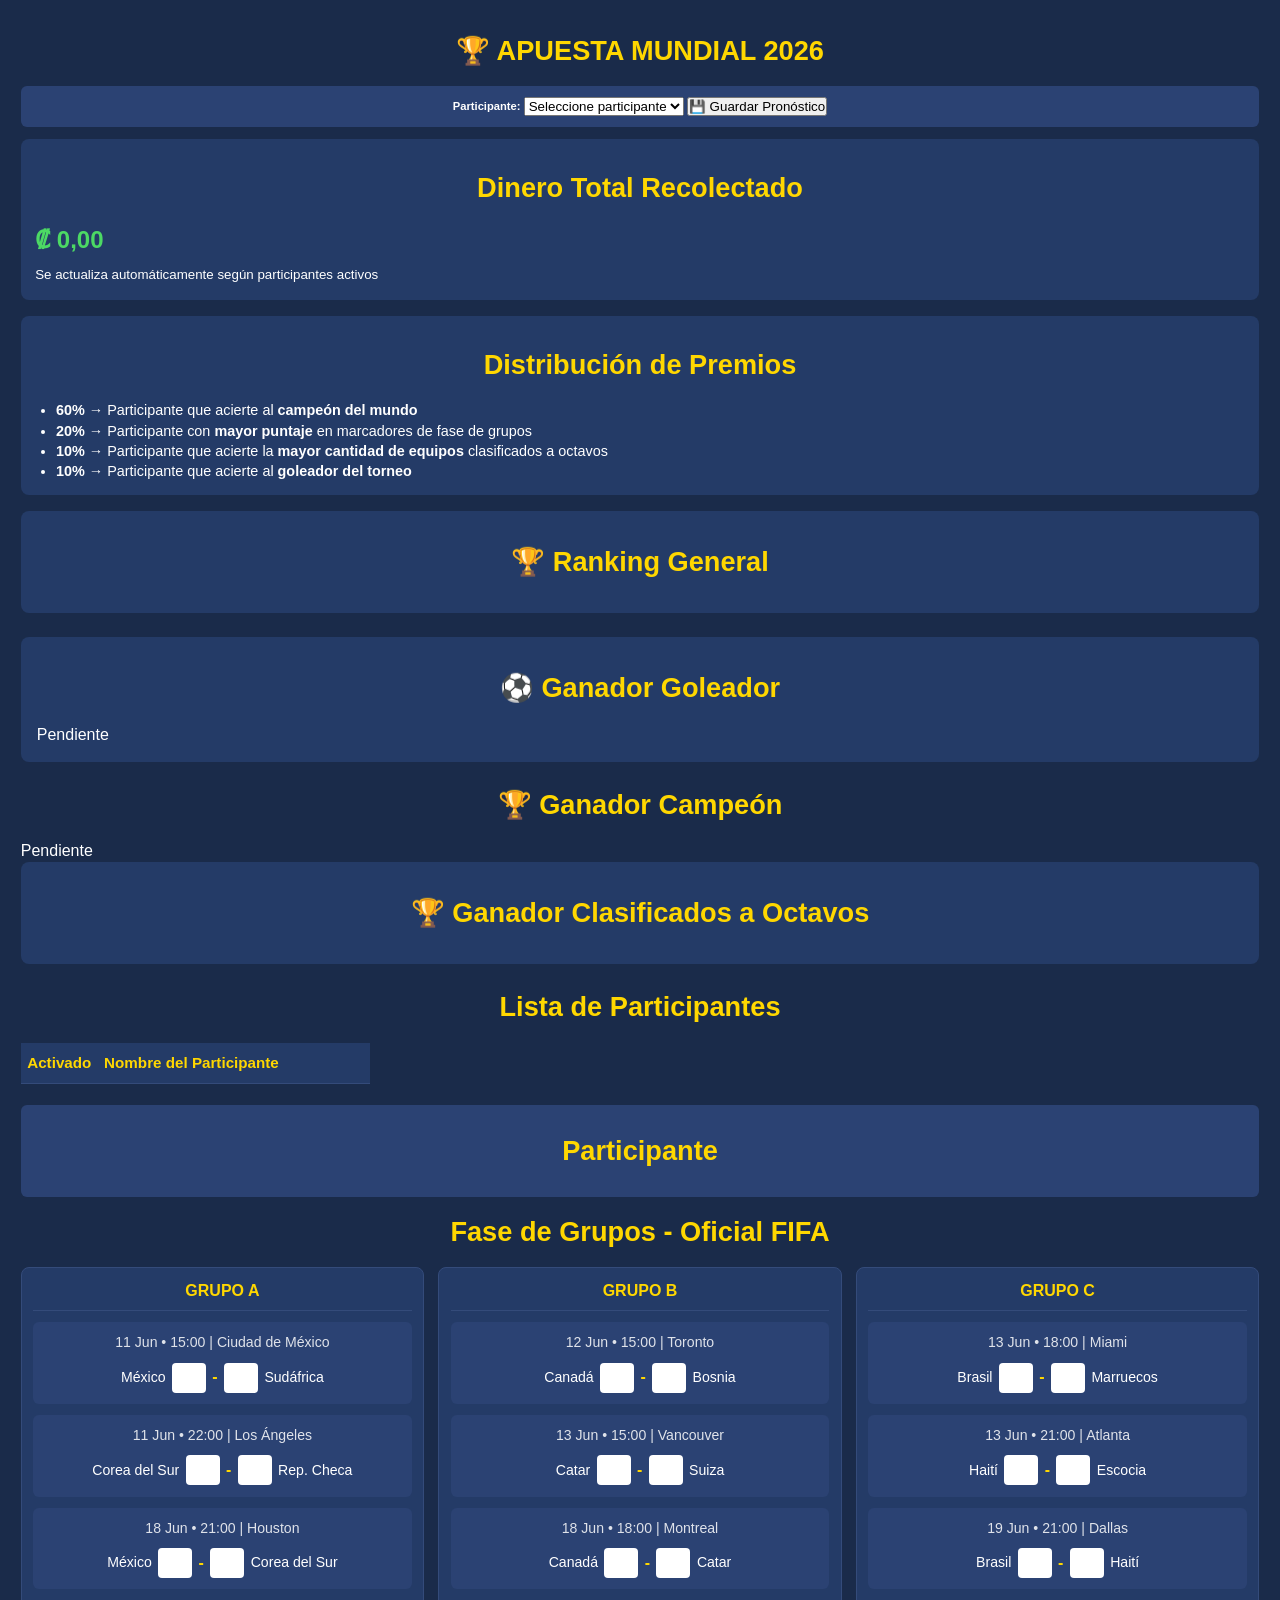
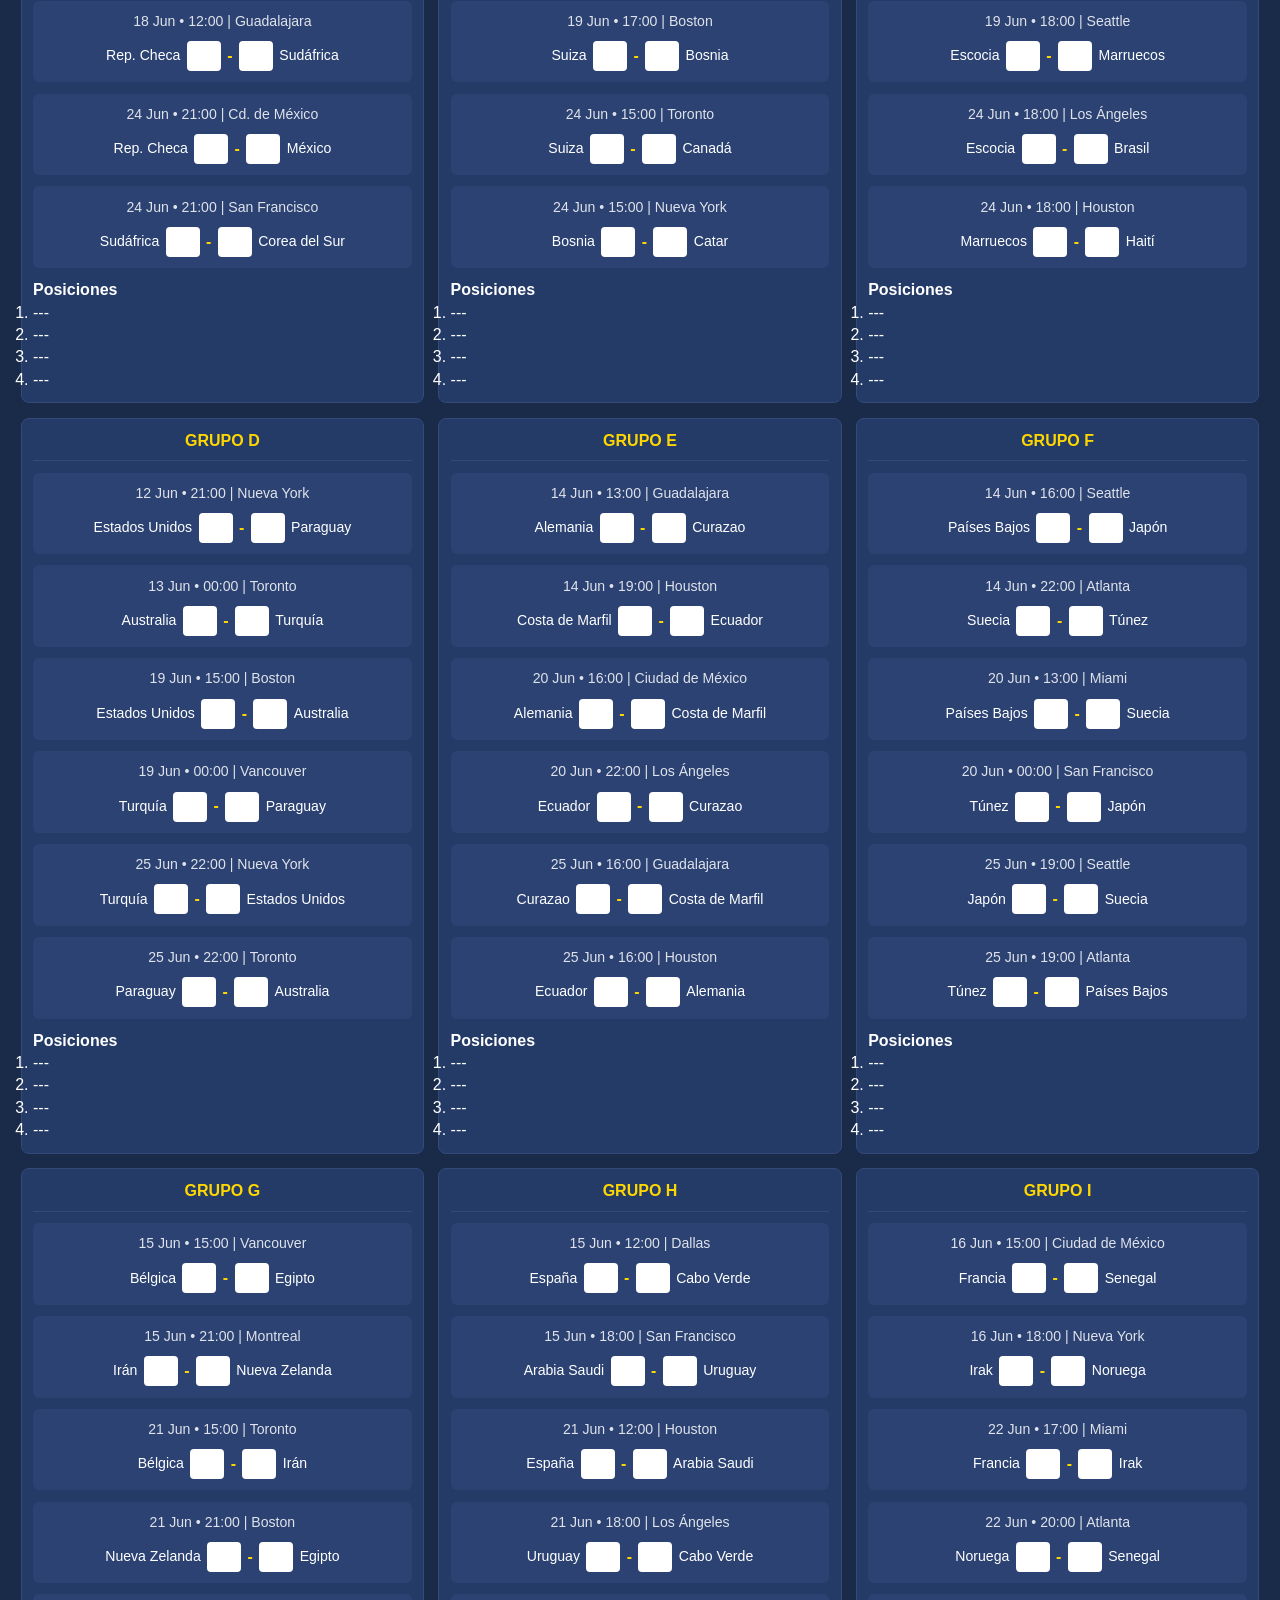
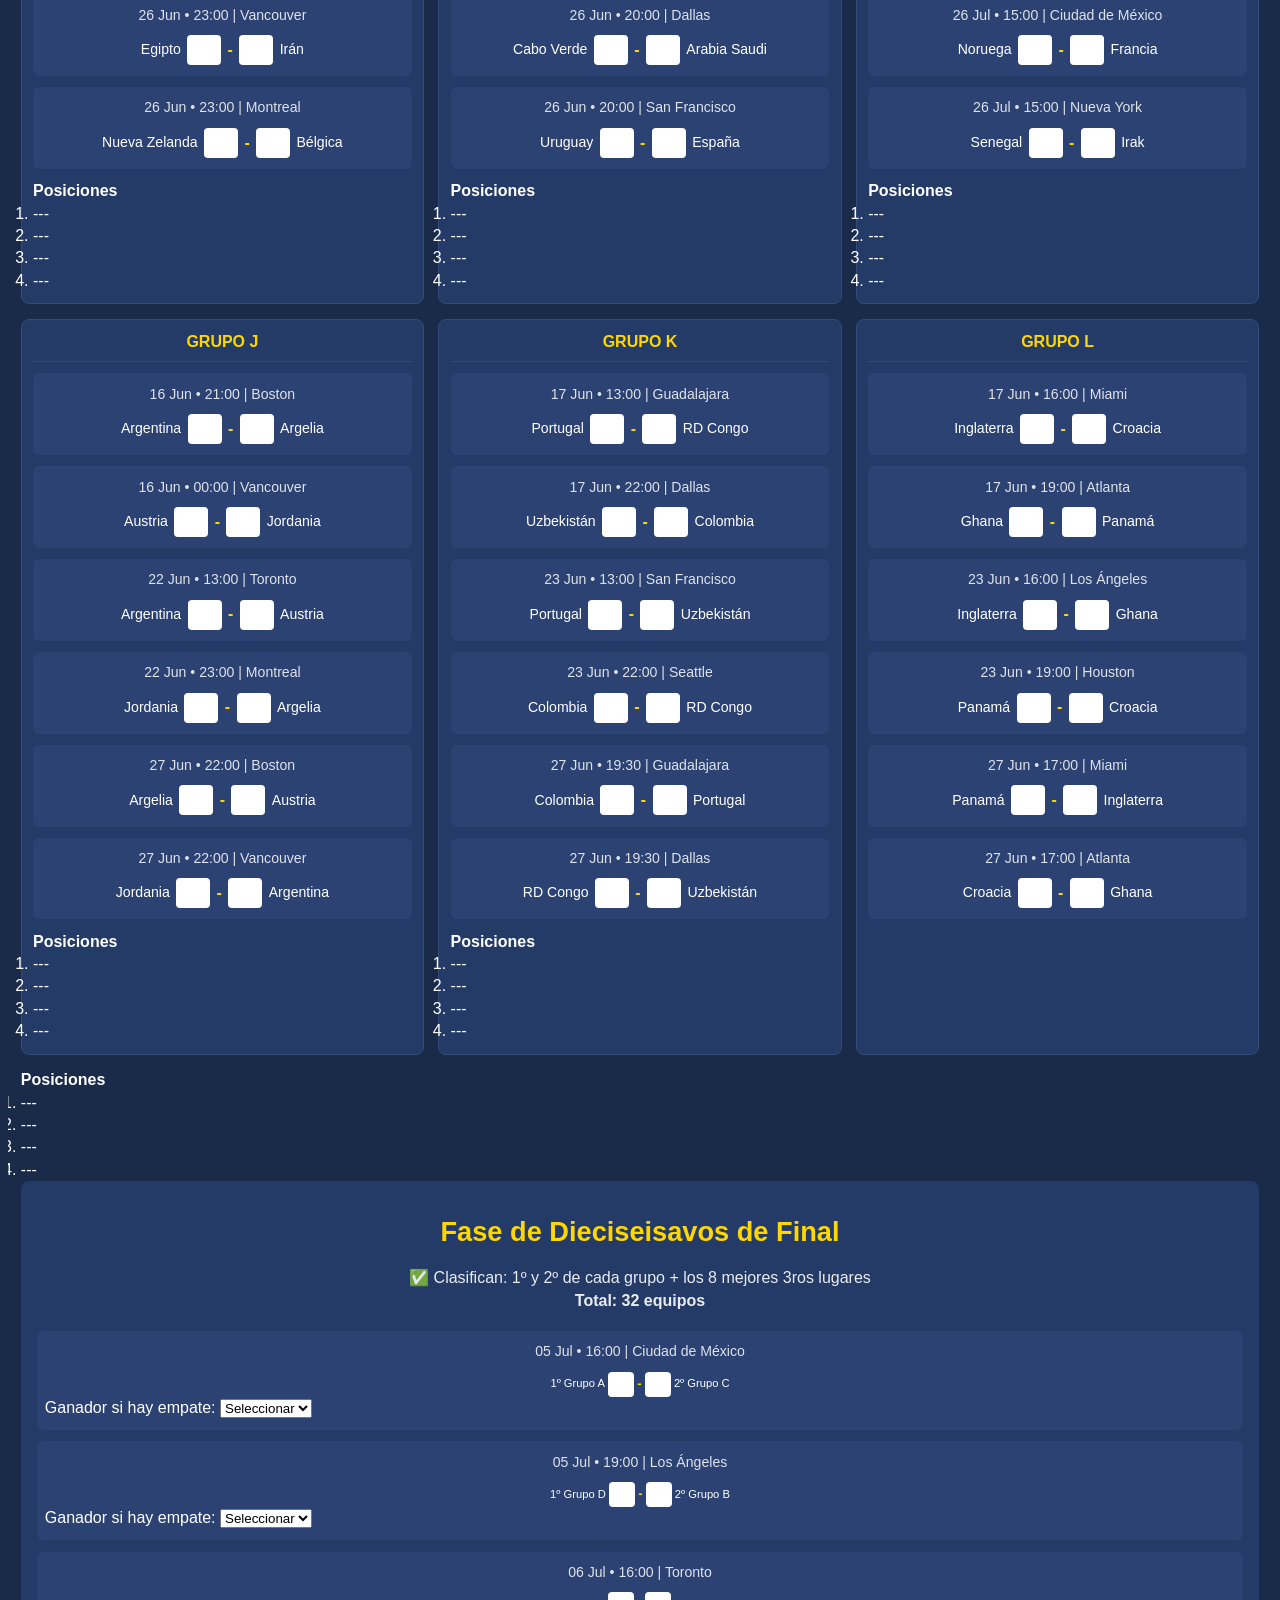
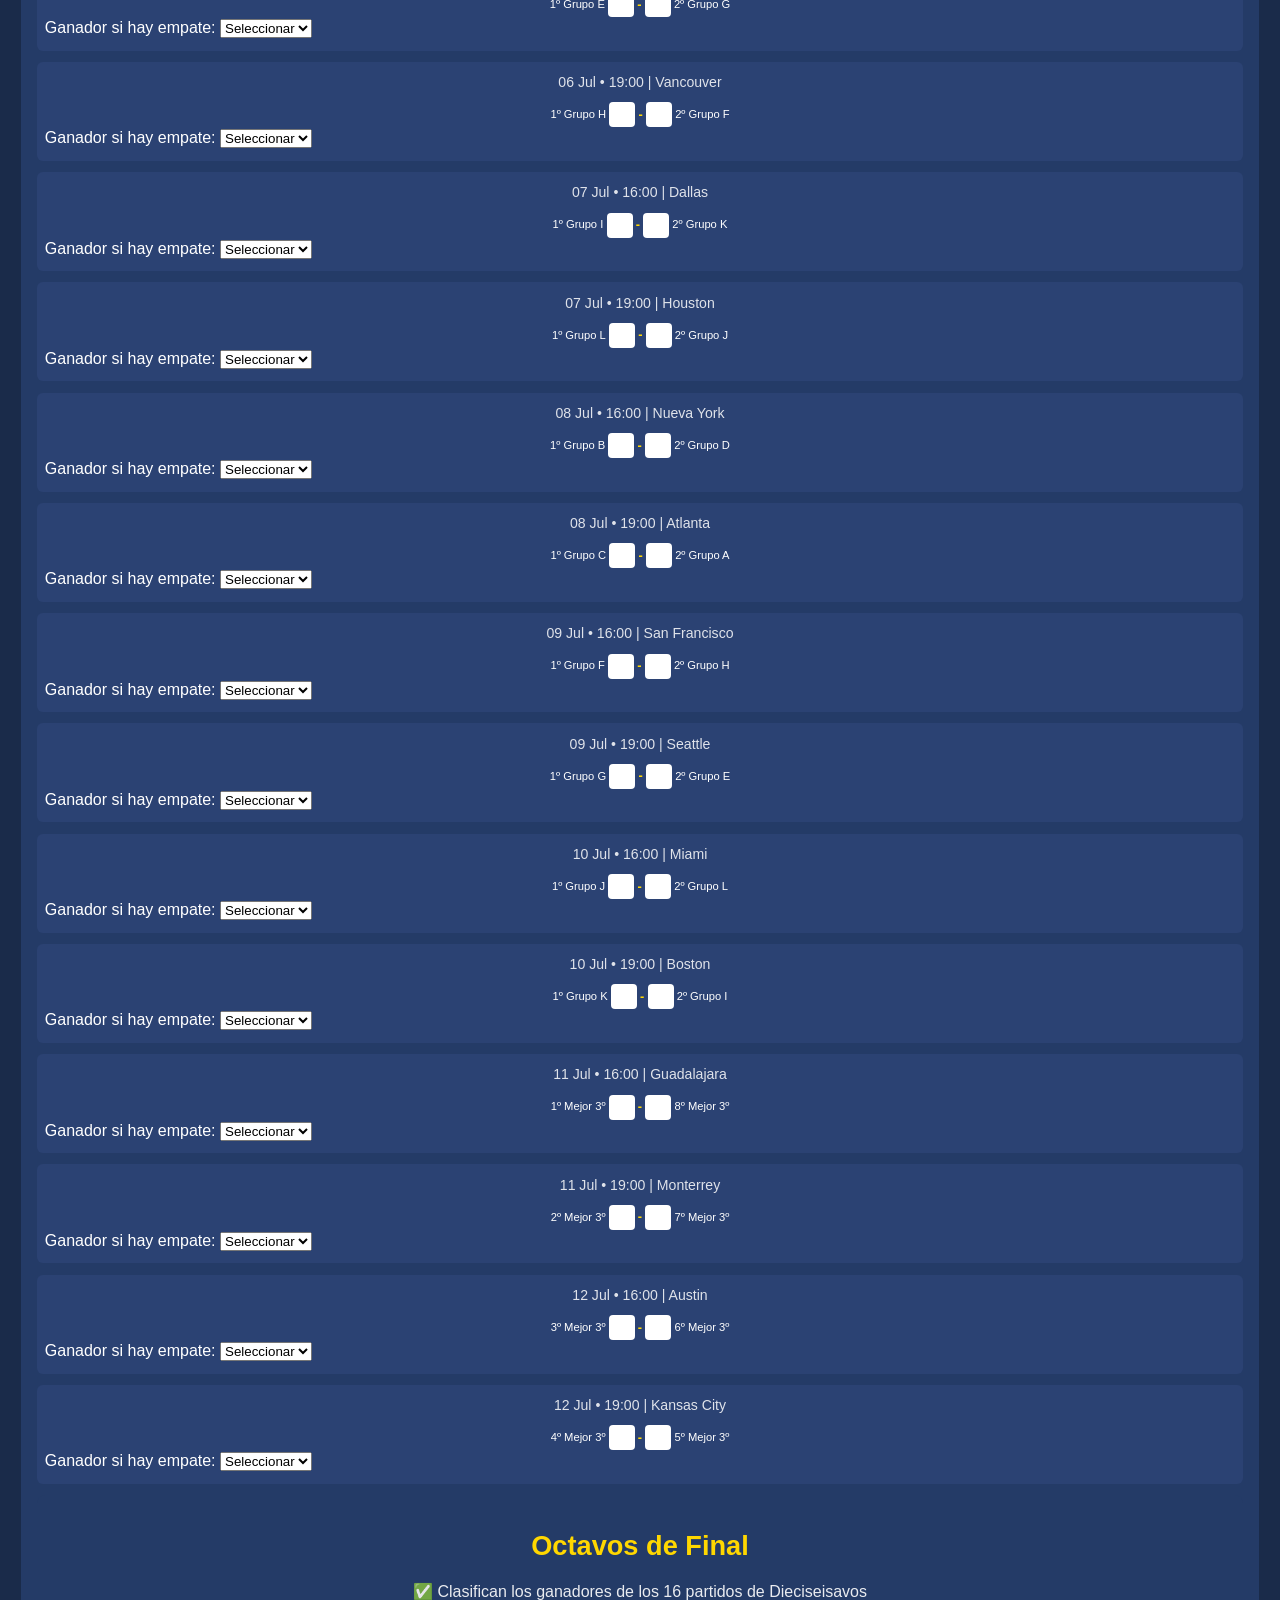
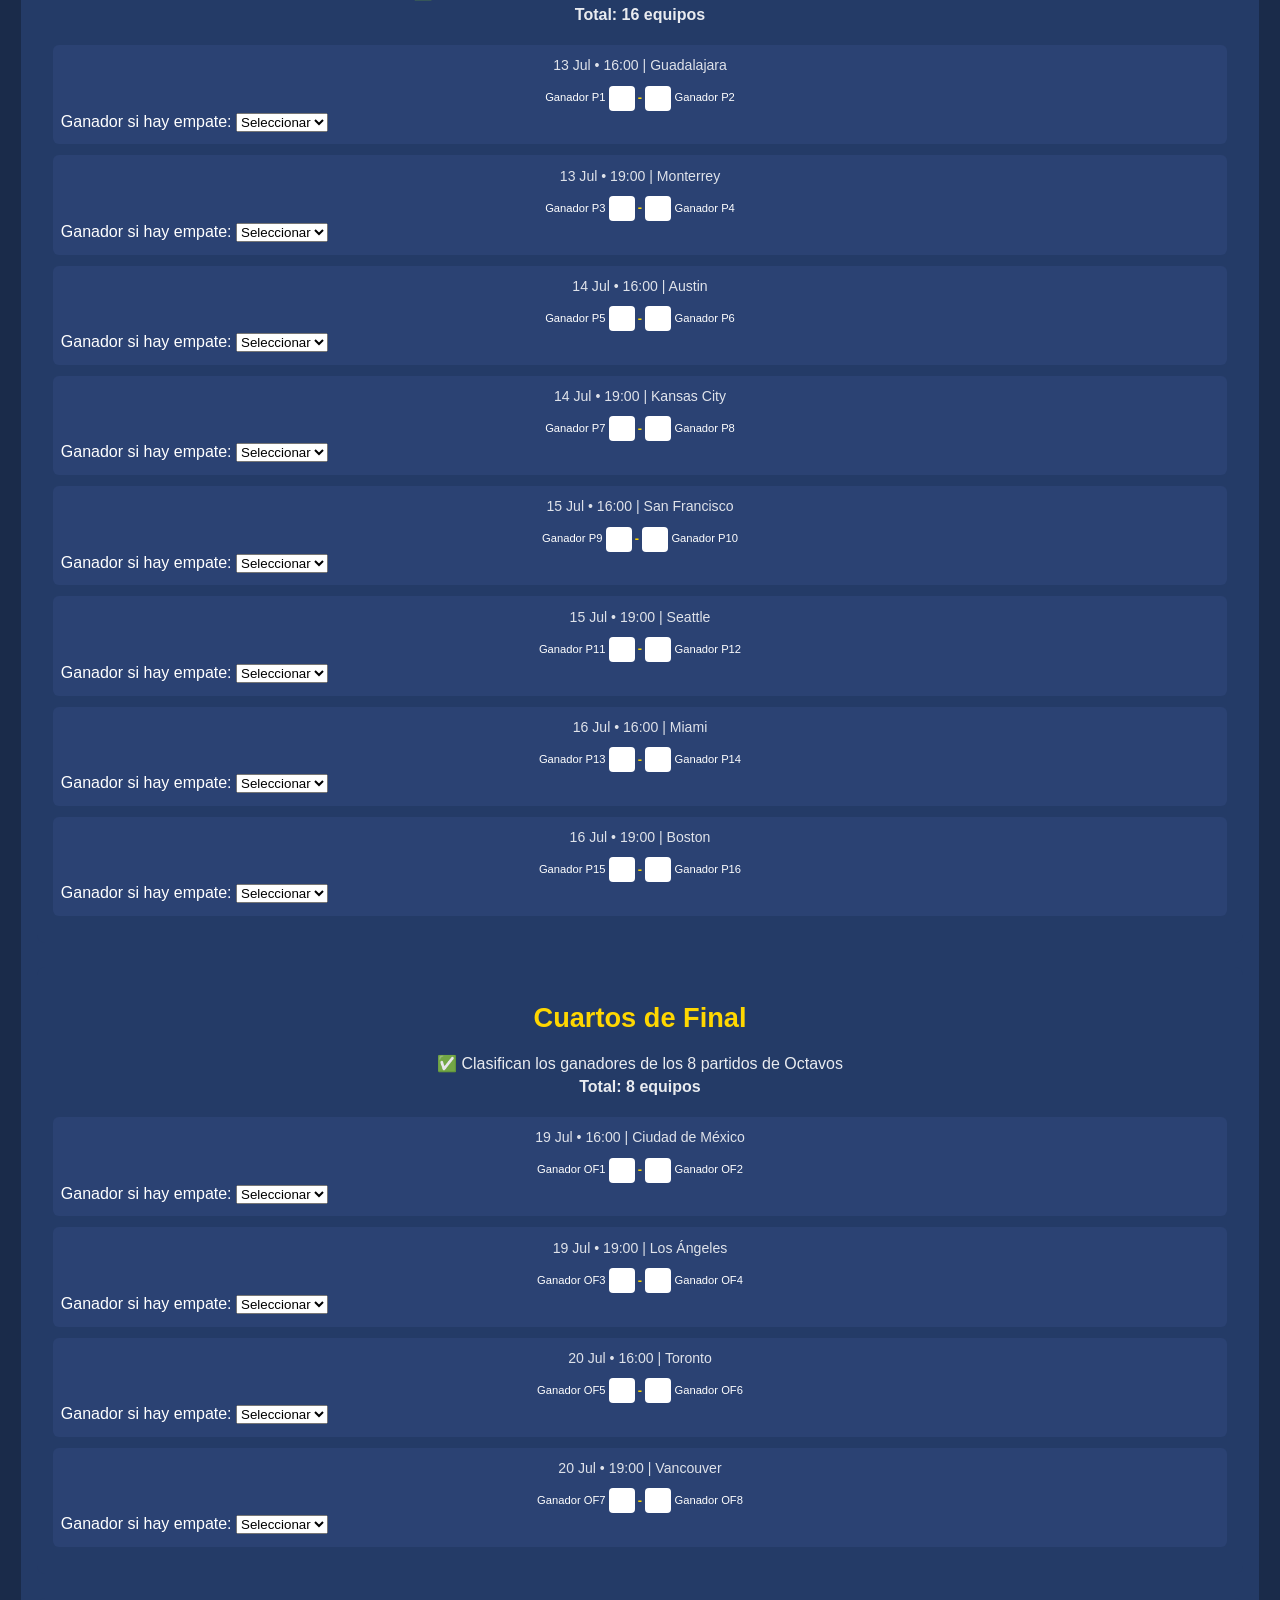
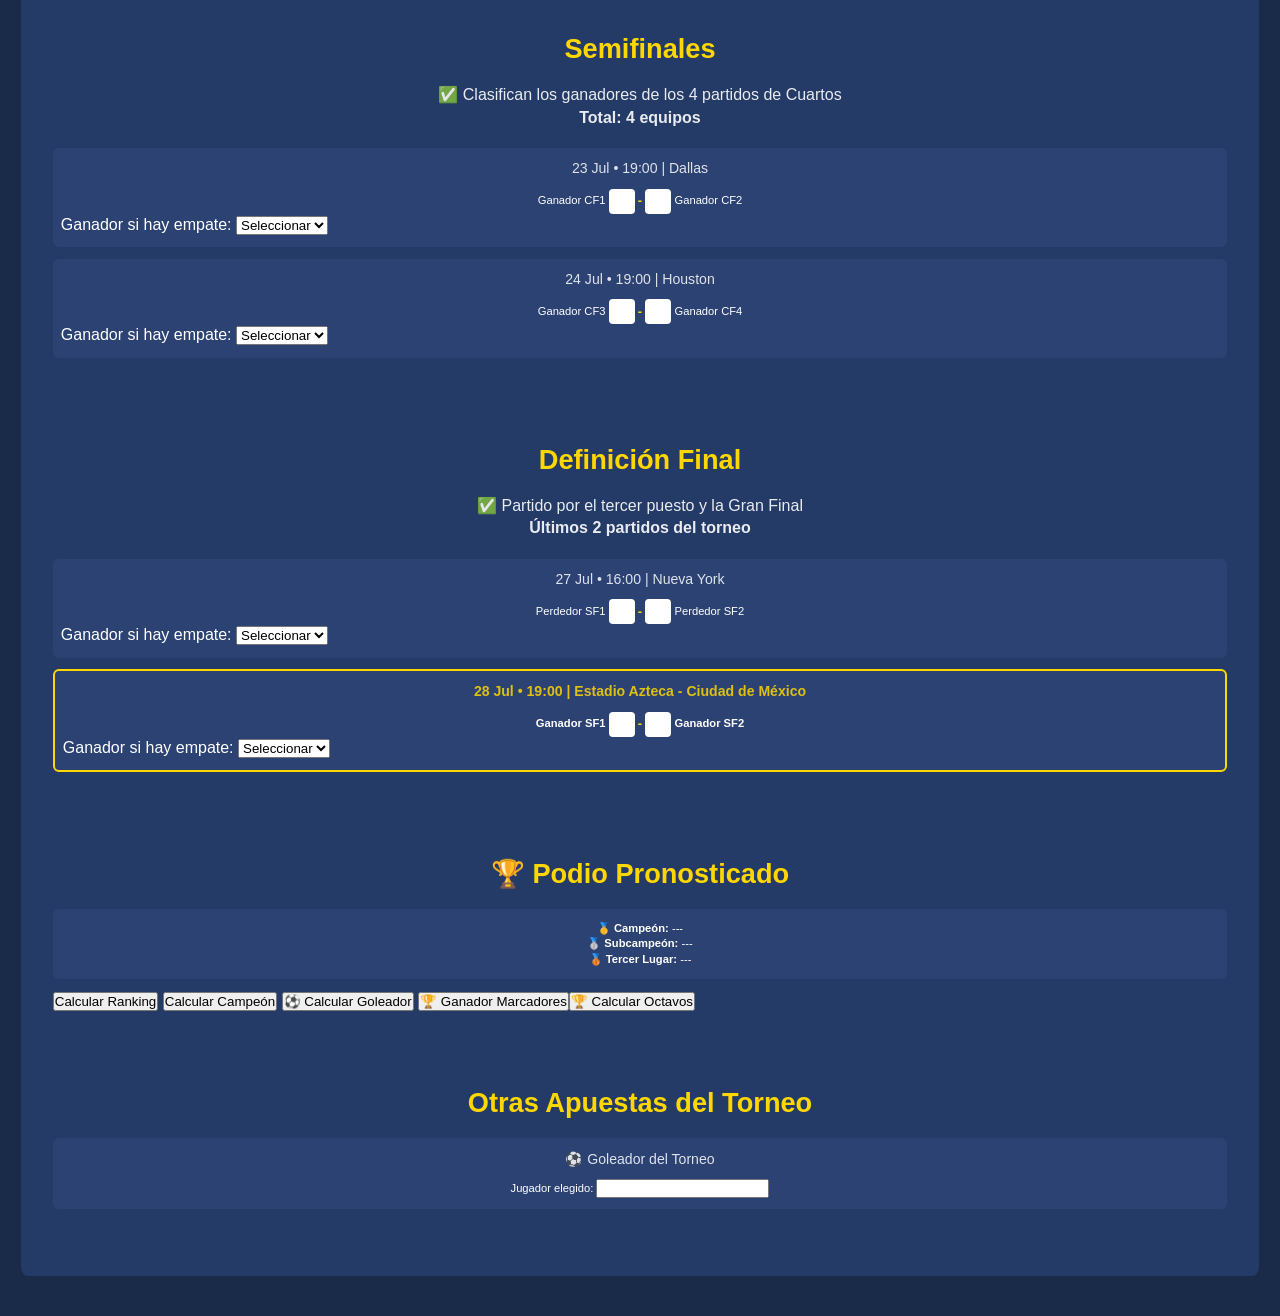
<file: index (9).html>
<!DOCTYPE html>
<html lang="es">
<head>
    <meta charset="UTF-8">
    <meta name="viewport" content="width=device-width, initial-scale=1.0, maximum-scale=1.0, user-scalable=no">
    <title>Apuesta Mundial 2026 - Competencia entre Amigos</title>
    <link rel="stylesheet" href="style.css">
</head>
<body>
    <div class="contenedor-principal">
        
        <h1>🏆 APUESTA MUNDIAL 2026</h1>
<div class="partido-eliminatorio">

    <div class="datos-partido">
        <strong>Participante:</strong>

        <select id="participanteSeleccionado">
            <option value="">
                Seleccione participante
            </option>
        </select>

        <button id="guardarPronostico">
            💾 Guardar Pronóstico
        </button>
    </div>

</div>
        <div class="contador-recaudado">
            <h3>Dinero Total Recolectado</h3>
            <span id="dineroRecaudado">₡ 0,00</span>
            <small>Se actualiza automáticamente según participantes activos</small>
        </div>

        <section class="premios-box">
            <h2>Distribución de Premios</h2>
            <ul>
                <li><strong>60%</strong> → Participante que acierte al <strong>campeón del mundo</strong></li>
                <li><strong>20%</strong> → Participante con <strong>mayor puntaje</strong> en marcadores de fase de grupos</li>
                <li><strong>10%</strong> → Participante que acierte la <strong>mayor cantidad de equipos</strong> clasificados a octavos</li>
                <li><strong>10%</strong> → Participante que acierte al <strong>goleador del torneo</strong></li>
            </ul>
        </section>
<section class="fase-eliminatoria">
  <h2>🏆 Ranking General</h2>



  <div id="tablaRanking"></div>
</section>

       <section class="fase-eliminatoria">

  <h2>⚽ Ganador Goleador</h2>

  <div id="resultadoGoleador">
    Pendiente
  </div>

</section> 
    <div class="tarjeta-ganador">

  <h2>🏆 Ganador Campeón</h2>

  <p id="resultadoCampeon">
    Pendiente
  </p>

</div>    
<section class="fase-eliminatoria">
  <h2>🏆 Ganador Clasificados a Octavos</h2>



  <div id="resultadoOctavos"></div>
</section>
        <section>
            <h2>Lista de Participantes</h2>
            <table>
                <thead>
                    <tr>
                        <th style="width: 22%;">Activado</th>
                        <th style="width: 78%;">Nombre del Participante</th>
                    </tr>
                </thead>
                <tbody id="tablaParticipantes">
                    
                </tbody>
            </table>
           <div class="partido-eliminatorio">

    <h3>Participante</h3>

    

    <div id="estadoGuardado"></div>

</div> 
        </section>

        <section>
            <h2>Fase de Grupos - Oficial FIFA</h2>
            <div class="grupos-contenedor">

                <!-- GRUPO A -->
                <div class="grupo" id="grupoA">
                    <div class="cabecera-grupo">GRUPO A</div>
                    
                    <div class="partido">
                        <span class="info-fecha">11 Jun • 15:00 | Ciudad de México</span>
                        <div class="datos-partido">
                            <span class="equipo">México</span>
                            <input type="number" min="0" max="15" class="input-marcador">
                            <span class="separador">-</span>
                            <input type="number" min="0" max="15" class="input-marcador">
                            <span class="equipo">Sudáfrica</span>
                        </div>
                    </div>

                    <div class="partido">
                        <span class="info-fecha">11 Jun • 22:00 | Los Ángeles</span>
                        <div class="datos-partido">
                            <span class="equipo">Corea del Sur</span>
                            <input type="number" min="0" max="15" class="input-marcador">
                            <span class="separador">-</span>
                            <input type="number" min="0" max="15" class="input-marcador">
                           <span class="equipo">Rep. Checa</span> 
                        </div>
                    </div>

                    <div class="partido">
                        <span class="info-fecha">18 Jun • 21:00 | Houston</span>
                        <div class="datos-partido">
                            <span class="equipo">México</span>
                            <input type="number" min="0" max="15" class="input-marcador">
                            <span class="separador">-</span>
                            <input type="number" min="0" max="15" class="input-marcador">
                            <span class="equipo">Corea del Sur</span>
                        </div>
                    </div>

                    <div class="partido">
                        <span class="info-fecha">18 Jun • 12:00 | Guadalajara</span>
                        <div class="datos-partido">
                           <span class="equipo">Rep. Checa</span> 
                            <input type="number" min="0" max="15" class="input-marcador">
                            <span class="separador">-</span>
                            <input type="number" min="0" max="15" class="input-marcador">
                           <span class="equipo">Sudáfrica</span> 
                        </div>
                    </div>

                    <div class="partido">
                        <span class="info-fecha">24 Jun • 21:00 | Cd. de México</span>
                        <div class="datos-partido">
                            <span class="equipo">Rep. Checa</span>
                            <input type="number" min="0" max="15" class="input-marcador">
                            <span class="separador">-</span>
                            <input type="number" min="0" max="15" class="input-marcador">
                            <span class="equipo">México</span>
                        </div>
                    </div>

                    <div class="partido">
                        <span class="info-fecha">24 Jun • 21:00 | San Francisco</span>
                        <div class="datos-partido">
                            <span class="equipo">Sudáfrica</span>
                            <input type="number" min="0" max="15" class="input-marcador">
                            <span class="separador">-</span>
                            <input type="number" min="0" max="15" class="input-marcador">
                           <span class="equipo">Corea del Sur</span> 
                        </div>
                    </div>
                    <div class="tabla-posiciones" id="tablaA">
    <h4>Posiciones</h4>
    <ol>
        <li>---</li>
        <li>---</li>
        <li>---</li>
        <li>---</li>
    </ol>
</div>
                </div>

                <!-- GRUPO B -->
                <div class="grupo" id="grupoB">
                    <div class="cabecera-grupo">GRUPO B</div>
                    
                    <div class="partido">
                        <span class="info-fecha">12 Jun • 15:00 | Toronto</span>
                        <div class="datos-partido">
                            <span class="equipo">Canadá</span>
                            <input type="number" min="0" max="15" class="input-marcador">
                            <span class="separador">-</span>
                            <input type="number" min="0" max="15" class="input-marcador">
                           <span class="equipo">Bosnia</span> 
                        </div>
                    </div>

                    <div class="partido">
                        <span class="info-fecha">13 Jun • 15:00 | Vancouver</span>
                        <div class="datos-partido">
                           <span class="equipo">Catar</span> 
                            <input type="number" min="0" max="15" class="input-marcador">
                            <span class="separador">-</span>
                            <input type="number" min="0" max="15" class="input-marcador">
                           <span class="equipo">Suiza</span> 
                        </div>
                    </div>

                    <div class="partido">
                        <span class="info-fecha">18 Jun • 18:00 | Montreal</span>
                        <div class="datos-partido">
                            <span class="equipo">Canadá</span>
                            <input type="number" min="0" max="15" class="input-marcador">
                            <span class="separador">-</span>
                            <input type="number" min="0" max="15" class="input-marcador">
                            <span class="equipo">Catar</span>
                        </div>
                    </div>

                    <div class="partido">
                        <span class="info-fecha">19 Jun • 17:00 | Boston</span>
                        <div class="datos-partido">
                            <span class="equipo">Suiza</span>
                            <input type="number" min="0" max="15" class="input-marcador">
                            <span class="separador">-</span>
                            <input type="number" min="0" max="15" class="input-marcador">
                            <span class="equipo">Bosnia</span>
                        </div>
                    </div>

                    <div class="partido">
                        <span class="info-fecha">24 Jun • 15:00 | Toronto</span>
                        <div class="datos-partido">
                            <span class="equipo">Suiza</span>
                            <input type="number" min="0" max="15" class="input-marcador">
                            <span class="separador">-</span>
                            <input type="number" min="0" max="15" class="input-marcador">
                            <span class="equipo">Canadá</span>
                        </div>
                    </div>

                    <div class="partido">
                        <span class="info-fecha">24 Jun • 15:00 | Nueva York</span>
                        <div class="datos-partido">
                            <span class="equipo">Bosnia</span>
                            <input type="number" min="0" max="15" class="input-marcador">
                            <span class="separador">-</span>
                            <input type="number" min="0" max="15" class="input-marcador">
                            <span class="equipo">Catar</span>
                        </div>
                    </div>
                    <div class="tabla-posiciones" id="tablaB">
    <h4>Posiciones</h4>
    <ol>
        <li>---</li>
        <li>---</li>
        <li>---</li>
        <li>---</li>
    </ol>
</div>
                </div>

                <!-- GRUPO C -->
                <div class="grupo" id="grupoC">
                    <div class="cabecera-grupo">GRUPO C</div>
                    
                    <div class="partido">
                        <span class="info-fecha">13 Jun • 18:00 | Miami</span>
                        <div class="datos-partido">
                            <span class="equipo">Brasil</span>
                            <input type="number" min="0" max="15" class="input-marcador">
                            <span class="separador">-</span>
                            <input type="number" min="0" max="15" class="input-marcador">
                            <span class="equipo">Marruecos</span>
                        </div>
                    </div>

                    <div class="partido">
                        <span class="info-fecha">13 Jun • 21:00 | Atlanta</span>
                        <div class="datos-partido">
                            <span class="equipo">Haití</span>
                            <input type="number" min="0" max="15" class="input-marcador">
                            <span class="separador">-</span>
                            <input type="number" min="0" max="15" class="input-marcador">
                            <span class="equipo">Escocia</span>
                        </div>
                    </div>

                    <div class="partido">
                        <span class="info-fecha">19 Jun • 21:00 | Dallas</span>
                        <div class="datos-partido">
                            <span class="equipo">Brasil</span>
                            <input type="number" min="0" max="15" class="input-marcador">
                            <span class="separador">-</span>
                            <input type="number" min="0" max="15" class="input-marcador">
                            <span class="equipo">Haití</span>
                        </div>
                    </div>

                    <div class="partido">
                        <span class="info-fecha">19 Jun • 18:00 | Seattle</span>
                        <div class="datos-partido">
                            <span class="equipo">Escocia</span>
                            <input type="number" min="0" max="15" class="input-marcador">
                            <span class="separador">-</span>
                            <input type="number" min="0" max="15" class="input-marcador">
                            <span class="equipo">Marruecos</span>
                        </div>
                    </div>

                    <div class="partido">
                        <span class="info-fecha">24 Jun • 18:00 | Los Ángeles</span>
                        <div class="datos-partido">
                           <span class="equipo">Escocia</span> 
                            <input type="number" min="0" max="15" class="input-marcador">
                            <span class="separador">-</span>
                            <input type="number" min="0" max="15" class="input-marcador">
                            <span class="equipo">Brasil</span>
                        </div>
                    </div>

                    <div class="partido">
                        <span class="info-fecha">24 Jun • 18:00 | Houston</span>
                        <div class="datos-partido">
                            <span class="equipo">Marruecos</span>
                            <input type="number" min="0" max="15" class="input-marcador">
                            <span class="separador">-</span>
                            <input type="number" min="0" max="15" class="input-marcador">
                            <span class="equipo">Haití</span>
                        </div>
                    </div>
                    <div class="tabla-posiciones" id="tablaC">
    <h4>Posiciones</h4>
    <ol>
        <li>---</li>
        <li>---</li>
        <li>---</li>
        <li>---</li>
    </ol>
</div>
                </div>
                <!-- GRUPO D -->
                <div class="grupo" id="grupoD">
                    <div class="cabecera-grupo">GRUPO D</div>
                    
                    <div class="partido">
                        <span class="info-fecha">12 Jun • 21:00 | Nueva York</span>
                        <div class="datos-partido">
                            <span class="equipo">Estados Unidos</span>
                            <input type="number" min="0" max="15" class="input-marcador">
                            <span class="separador">-</span>
                            <input type="number" min="0" max="15" class="input-marcador">
                            <span class="equipo">Paraguay</span>
                        </div>
                    </div>

                    <div class="partido">
                        <span class="info-fecha">13 Jun • 00:00 | Toronto</span>
                        <div class="datos-partido">
                            <span class="equipo">Australia</span>
                            <input type="number" min="0" max="15" class="input-marcador">
                            <span class="separador">-</span>
                            <input type="number" min="0" max="15" class="input-marcador">
                            <span class="equipo">Turquía</span>
                        </div>
                    </div>

                    <div class="partido">
                        <span class="info-fecha">19 Jun • 15:00 | Boston</span>
                        <div class="datos-partido">
                            <span class="equipo">Estados Unidos</span>
                            <input type="number" min="0" max="15" class="input-marcador">
                            <span class="separador">-</span>
                            <input type="number" min="0" max="15" class="input-marcador">
                            <span class="equipo">Australia</span>
                        </div>
                    </div>

                    <div class="partido">
                        <span class="info-fecha">19 Jun • 00:00 | Vancouver</span>
                        <div class="datos-partido">
                            <span class="equipo">Turquía</span>
                            <input type="number" min="0" max="15" class="input-marcador">
                            <span class="separador">-</span>
                            <input type="number" min="0" max="15" class="input-marcador">
                            <span class="equipo">Paraguay</span>
                        </div>
                    </div>

                    <div class="partido">
                        <span class="info-fecha">25 Jun • 22:00 | Nueva York</span>
                        <div class="datos-partido">
                            <span class="equipo">Turquía</span>
                            <input type="number" min="0" max="15" class="input-marcador">
                            <span class="separador">-</span>
                            <input type="number" min="0" max="15" class="input-marcador">
                            <span class="equipo">Estados Unidos</span>
                        </div>
                    </div>

                    <div class="partido">
                        <span class="info-fecha">25 Jun • 22:00 | Toronto</span>
                        <div class="datos-partido">
                            <span class="equipo">Paraguay</span>
                            <input type="number" min="0" max="15" class="input-marcador">
                            <span class="separador">-</span>
                            <input type="number" min="0" max="15" class="input-marcador">
                            <span class="equipo">Australia</span>
                        </div>
                    </div>
                    <div class="tabla-posiciones" id="tablaD">
    <h4>Posiciones</h4>
    <ol>
        <li>---</li>
        <li>---</li>
        <li>---</li>
        <li>---</li>
    </ol>
</div>
                </div>

                <!-- GRUPO E -->
                <div class="grupo" id="grupoE">
                    <div class="cabecera-grupo">GRUPO E</div>
                    
                    <div class="partido">
                        <span class="info-fecha">14 Jun • 13:00 | Guadalajara</span>
                        <div class="datos-partido">
                            <span class="equipo">Alemania</span>
                            <input type="number" min="0" max="15" class="input-marcador">
                            <span class="separador">-</span>
                            <input type="number" min="0" max="15" class="input-marcador">
                            <span class="equipo">Curazao</span>
                        </div>
                    </div>

                    <div class="partido">
                        <span class="info-fecha">14 Jun • 19:00 | Houston</span>
                        <div class="datos-partido">
                            <span class="equipo">Costa de Marfil</span>
                            <input type="number" min="0" max="15" class="input-marcador">
                            <span class="separador">-</span>
                            <input type="number" min="0" max="15" class="input-marcador">
                            <span class="equipo">Ecuador</span>
                        </div>
                    </div>

                    <div class="partido">
                        <span class="info-fecha">20 Jun • 16:00 | Ciudad de México</span>
                        <div class="datos-partido">
                            <span class="equipo">Alemania</span>
                            <input type="number" min="0" max="15" class="input-marcador">
                            <span class="separador">-</span>
                            <input type="number" min="0" max="15" class="input-marcador">
                            <span class="equipo">Costa de Marfil</span>
                        </div>
                    </div>

                    <div class="partido">
                        <span class="info-fecha">20 Jun • 22:00 | Los Ángeles</span>
                        <div class="datos-partido">
                            <span class="equipo">Ecuador</span>
                            <input type="number" min="0" max="15" class="input-marcador">
                            <span class="separador">-</span>
                            <input type="number" min="0" max="15" class="input-marcador">
                            <span class="equipo">Curazao</span>
                        </div>
                    </div>

                    <div class="partido">
                        <span class="info-fecha">25 Jun • 16:00 | Guadalajara</span>
                        <div class="datos-partido">
                            <span class="equipo">Curazao</span>
                            <input type="number" min="0" max="15" class="input-marcador">
                            <span class="separador">-</span>
                            <input type="number" min="0" max="15" class="input-marcador">
                            <span class="equipo">Costa de Marfil</span>
                        </div>
                    </div>

                    <div class="partido">
                        <span class="info-fecha">25 Jun • 16:00 | Houston</span>
                        <div class="datos-partido">
                            <span class="equipo">Ecuador</span>
                            <input type="number" min="0" max="15" class="input-marcador">
                            <span class="separador">-</span>
                            <input type="number" min="0" max="15" class="input-marcador">
                            <span class="equipo">Alemania</span>
                        </div>
                    </div>
                    <div class="tabla-posiciones" id="tablaE">
    <h4>Posiciones</h4>
    <ol>
        <li>---</li>
        <li>---</li>
        <li>---</li>
        <li>---</li>
    </ol>
</div>
                </div>

                <!-- GRUPO F -->
                <div class="grupo" id="grupoF">
                    <div class="cabecera-grupo">GRUPO F</div>
                    
                    <div class="partido">
                        <span class="info-fecha">14 Jun • 16:00 | Seattle</span>
                        <div class="datos-partido">
                            <span class="equipo">Países Bajos</span>
                            <input type="number" min="0" max="15" class="input-marcador">
                            <span class="separador">-</span>
                            <input type="number" min="0" max="15" class="input-marcador">
                           <span class="equipo">Japón</span> 
                        </div>
                    </div>

                    <div class="partido">
                        <span class="info-fecha">14 Jun • 22:00 | Atlanta</span>
                        <div class="datos-partido">
                            <span class="equipo">Suecia</span>
                            <input type="number" min="0" max="15" class="input-marcador">
                            <span class="separador">-</span>
                            <input type="number" min="0" max="15" class="input-marcador">
                            <span class="equipo">Túnez</span>
                        </div>
                    </div>

                    <div class="partido">
                        <span class="info-fecha">20 Jun • 13:00 | Miami</span>
                        <div class="datos-partido">
                            <span class="equipo">Países Bajos</span>
                            <input type="number" min="0" max="15" class="input-marcador">
                            <span class="separador">-</span>
                            <input type="number" min="0" max="15" class="input-marcador">
                            <span class="equipo">Suecia</span>
                        </div>
                    </div>

                    <div class="partido">
                        <span class="info-fecha">20 Jun • 00:00 | San Francisco</span>
                        <div class="datos-partido">
                            <span class="equipo">Túnez</span>
                            <input type="number" min="0" max="15" class="input-marcador">
                            <span class="separador">-</span>
                            <input type="number" min="0" max="15" class="input-marcador">
                            <span class="equipo">Japón</span>
                        </div>
                    </div>

                    <div class="partido">
                        <span class="info-fecha">25 Jun • 19:00 | Seattle</span>
                        <div class="datos-partido">
                            <span class="equipo">Japón</span>
                            <input type="number" min="0" max="15" class="input-marcador">
                            <span class="separador">-</span>
                            <input type="number" min="0" max="15" class="input-marcador">
                            <span class="equipo">Suecia</span>
                        </div>
                    </div>

                    <div class="partido">
                        <span class="info-fecha">25 Jun • 19:00 | Atlanta</span>
                        <div class="datos-partido">
                            <span class="equipo">Túnez</span>
                            <input type="number" min="0" max="15" class="input-marcador">
                            <span class="separador">-</span>
                            <input type="number" min="0" max="15" class="input-marcador">
                            <span class="equipo">Países Bajos</span>
                        </div>
                    </div>
                    <div class="tabla-posiciones" id="tablaF">
    <h4>Posiciones</h4>
    <ol>
        <li>---</li>
        <li>---</li>
        <li>---</li>
        <li>---</li>
    </ol>
</div>
                </div>

                <!-- GRUPO G -->
                <div class="grupo" id="grupoG">
                    <div class="cabecera-grupo">GRUPO G</div>
                    
                    <div class="partido">
                        <span class="info-fecha">15 Jun • 15:00 | Vancouver</span>
                        <div class="datos-partido">
                            <span class="equipo">Bélgica</span>
                            <input type="number" min="0" max="15" class="input-marcador">
                            <span class="separador">-</span>
                            <input type="number" min="0" max="15" class="input-marcador">
                           <span class="equipo">Egipto</span> 
                        </div>
                    </div>

                    <div class="partido">
                        <span class="info-fecha">15 Jun • 21:00 | Montreal</span>
                        <div class="datos-partido">
                            <span class="equipo">Irán</span>
                            <input type="number" min="0" max="15" class="input-marcador">
                            <span class="separador">-</span>
                            <input type="number" min="0" max="15" class="input-marcador">
                           <span class="equipo">Nueva Zelanda</span> 
                        </div>
                    </div>

                    <div class="partido">
                        <span class="info-fecha">21 Jun • 15:00 | Toronto</span>
                        <div class="datos-partido">
                            <span class="equipo">Bélgica</span>
                            <input type="number" min="0" max="15" class="input-marcador">
                            <span class="separador">-</span>
                            <input type="number" min="0" max="15" class="input-marcador">
                            <span class="equipo">Irán</span>
                        </div>
                    </div>

                    <div class="partido">
                        <span class="info-fecha">21 Jun • 21:00 | Boston</span>
                        <div class="datos-partido">
                            <span class="equipo">Nueva Zelanda</span>
                            <input type="number" min="0" max="15" class="input-marcador">
                            <span class="separador">-</span>
                            <input type="number" min="0" max="15" class="input-marcador">
                            <span class="equipo">Egipto</span>
                        </div>
                    </div>

                    <div class="partido">
                        <span class="info-fecha">26 Jun • 23:00 | Vancouver</span>
                        <div class="datos-partido">
                            <span class="equipo">Egipto</span>
                            <input type="number" min="0" max="15" class="input-marcador">
                            <span class="separador">-</span>
                            <input type="number" min="0" max="15" class="input-marcador">
                            <span class="equipo">Irán</span>
                        </div>
                    </div>

                    <div class="partido">
                        <span class="info-fecha">26 Jun • 23:00 | Montreal</span>
                        <div class="datos-partido">
                            <span class="equipo">Nueva Zelanda</span>
                            <input type="number" min="0" max="15" class="input-marcador">
                            <span class="separador">-</span>
                            <input type="number" min="0" max="15" class="input-marcador">
                           <span class="equipo">Bélgica</span> 
                        </div>
                    </div>
                    <div class="tabla-posiciones" id="tablaG">
    <h4>Posiciones</h4>
    <ol>
        <li>---</li>
        <li>---</li>
        <li>---</li>
        <li>---</li>
    </ol>
</div>
                </div>

                <!-- GRUPO H -->
                <div class="grupo" id="grupoH">
                    <div class="cabecera-grupo">GRUPO H</div>
                    
                    <div class="partido">
                        <span class="info-fecha">15 Jun • 12:00 | Dallas</span>
                        <div class="datos-partido">
                            <span class="equipo">España</span>
                            <input type="number" min="0" max="15" class="input-marcador">
                            <span class="separador">-</span>
                            <input type="number" min="0" max="15" class="input-marcador">
                            <span class="equipo">Cabo Verde</span>
                        </div>
                    </div>

                    <div class="partido">
                        <span class="info-fecha">15 Jun • 18:00 | San Francisco</span>
                        <div class="datos-partido">
                            <span class="equipo">Arabia Saudi</span>
                            <input type="number" min="0" max="15" class="input-marcador">
                            <span class="separador">-</span>
                            <input type="number" min="0" max="15" class="input-marcador">
                            <span class="equipo">Uruguay</span>
                        </div>
                    </div>

                    <div class="partido">
                        <span class="info-fecha">21 Jun • 12:00 | Houston</span>
                        <div class="datos-partido">
                            <span class="equipo">España</span>
                            <input type="number" min="0" max="15" class="input-marcador">
                            <span class="separador">-</span>
                            <input type="number" min="0" max="15" class="input-marcador">
                            <span class="equipo">Arabia Saudi</span>
                        </div>
                    </div>

                    <div class="partido">
                        <span class="info-fecha">21 Jun • 18:00 | Los Ángeles</span>
                        <div class="datos-partido">
                            <span class="equipo">Uruguay</span>
                            <input type="number" min="0" max="15" class="input-marcador">
                            <span class="separador">-</span>
                            <input type="number" min="0" max="15" class="input-marcador">
                            <span class="equipo">Cabo Verde</span>
                        </div>
                    </div>

                    <div class="partido">
                        <span class="info-fecha">26 Jun • 20:00 | Dallas</span>
                        <div class="datos-partido">
                            <span class="equipo">Cabo Verde</span>
                            <input type="number" min="0" max="15" class="input-marcador">
                            <span class="separador">-</span>
                            <input type="number" min="0" max="15" class="input-marcador">
                             <span class="equipo">Arabia Saudi</span>
                        </div>
                    </div>

                    <div class="partido">
                        <span class="info-fecha">26 Jun • 20:00 | San Francisco</span>
                        <div class="datos-partido">
                            <span class="equipo">Uruguay</span>
                            <input type="number" min="0" max="15" class="input-marcador">
                            <span class="separador">-</span>
                            <input type="number" min="0" max="15" class="input-marcador">
                            <span class="equipo">España</span>
                        </div>
                    </div>
                    <div class="tabla-posiciones" id="tablaH">
    <h4>Posiciones</h4>
    <ol>
        <li>---</li>
        <li>---</li>
        <li>---</li>
        <li>---</li>
    </ol>
</div>
                </div>

                <!-- GRUPO I -->
                <div class="grupo" id="grupoI">
                    <div class="cabecera-grupo">GRUPO I</div>
                    
                    <div class="partido">
                        <span class="info-fecha">16 Jun • 15:00 | Ciudad de México</span>
                        <div class="datos-partido">
                            <span class="equipo">Francia</span>
                            <input type="number" min="0" max="15" class="input-marcador">
                            <span class="separador">-</span>
                            <input type="number" min="0" max="15" class="input-marcador">
                            <span class="equipo">Senegal</span>
                        </div>
                    </div>

                    <div class="partido">
                        <span class="info-fecha">16 Jun • 18:00 | Nueva York</span>
                        <div class="datos-partido">
                            <span class="equipo">Irak</span>
                            <input type="number" min="0" max="15" class="input-marcador">
                            <span class="separador">-</span>
                            <input type="number" min="0" max="15" class="input-marcador">
                            <span class="equipo">Noruega</span>
                        </div>
                    </div>

                    <div class="partido">
                        <span class="info-fecha">22 Jun • 17:00 | Miami</span>
                        <div class="datos-partido">
                            <span class="equipo">Francia</span>
                            <input type="number" min="0" max="15" class="input-marcador">
                            <span class="separador">-</span>
                            <input type="number" min="0" max="15" class="input-marcador">
                            <span class="equipo">Irak</span>
                        </div>
                    </div>

                    <div class="partido">
                        <span class="info-fecha">22 Jun • 20:00 | Atlanta</span>
                        <div class="datos-partido">
                            <span class="equipo">Noruega</span>
                            <input type="number" min="0" max="15" class="input-marcador">
                            <span class="separador">-</span>
                            <input type="number" min="0" max="15" class="input-marcador">
                            <span class="equipo">Senegal</span>
                        </div>
                    </div>

                    <div class="partido">
                        <span class="info-fecha">26 Jul • 15:00 | Ciudad de México</span>
                        <div class="datos-partido">
                            <span class="equipo">Noruega</span>
                            <input type="number" min="0" max="15" class="input-marcador">
                            <span class="separador">-</span>
                            <input type="number" min="0" max="15" class="input-marcador">
                            <span class="equipo">Francia</span>
                        </div>
                    </div>

                    <div class="partido">
                        <span class="info-fecha">26 Jul • 15:00 | Nueva York</span>
                        <div class="datos-partido">
                            <span class="equipo">Senegal</span>
                            <input type="number" min="0" max="15" class="input-marcador">
                            <span class="separador">-</span>
                            <input type="number" min="0" max="15" class="input-marcador">
                            <span class="equipo">Irak</span>
                        </div>
                    </div>
                    <div class="tabla-posiciones" id="tablaI">
    <h4>Posiciones</h4>
    <ol>
        <li>---</li>
        <li>---</li>
        <li>---</li>
        <li>---</li>
    </ol>
</div>
                </div>

                <!-- GRUPO J -->
                <div class="grupo" id="grupoJ">
                    <div class="cabecera-grupo">GRUPO J</div>
                    
                    <div class="partido">
                        <span class="info-fecha">16 Jun • 21:00 | Boston</span>
                        <div class="datos-partido">
                           <span class="equipo">Argentina</span> 
                            <input type="number" min="0" max="15" class="input-marcador">
                            <span class="separador">-</span>
                            <input type="number" min="0" max="15" class="input-marcador">
                           <span class="equipo">Argelia</span> 
                        </div>
                    </div>

                    <div class="partido">
                        <span class="info-fecha">16 Jun • 00:00 | Vancouver</span>
                        <div class="datos-partido">
                            <span class="equipo">Austria</span>
                            <input type="number" min="0" max="15" class="input-marcador">
                            <span class="separador">-</span>
                            <input type="number" min="0" max="15" class="input-marcador">
                           <span class="equipo">Jordania</span> 
                        </div>
                    </div>

                    <div class="partido">
                        <span class="info-fecha">22 Jun • 13:00 | Toronto</span>
                        <div class="datos-partido">
                            <span class="equipo">Argentina</span>
                            <input type="number" min="0" max="15" class="input-marcador">
                            <span class="separador">-</span>
                            <input type="number" min="0" max="15" class="input-marcador">
                           <span class="equipo">Austria</span> 
                        </div>
                    </div>

                    <div class="partido">
                        <span class="info-fecha">22 Jun • 23:00 | Montreal</span>
                        <div class="datos-partido">
                            <span class="equipo">Jordania</span>
                            <input type="number" min="0" max="15" class="input-marcador">
                            <span class="separador">-</span>
                            <input type="number" min="0" max="15" class="input-marcador">
                            <span class="equipo">Argelia</span>
                        </div>
                    </div>

                    <div class="partido">
                        <span class="info-fecha">27 Jun • 22:00 | Boston</span>
                        <div class="datos-partido">
                            <span class="equipo">Argelia</span>
                            <input type="number" min="0" max="15" class="input-marcador">
                            <span class="separador">-</span>
                            <input type="number" min="0" max="15" class="input-marcador">
                            <span class="equipo">Austria</span>
                        </div>
                    </div>

                    <div class="partido">
                        <span class="info-fecha">27 Jun • 22:00 | Vancouver</span>
                        <div class="datos-partido">
                           <span class="equipo">Jordania</span> 
                            <input type="number" min="0" max="15" class="input-marcador">
                            <span class="separador">-</span>
                            <input type="number" min="0" max="15" class="input-marcador">
                            <span class="equipo">Argentina</span>
                        </div>
                    </div>
                    <div class="tabla-posiciones" id="tablaJ">
    <h4>Posiciones</h4>
    <ol>
        <li>---</li>
        <li>---</li>
        <li>---</li>
        <li>---</li>
    </ol>
</div>
                </div>

                <!-- GRUPO K -->
                <div class="grupo" id="grupoK">
                    <div class="cabecera-grupo">GRUPO K</div>
                    
                    <div class="partido">
                        <span class="info-fecha">17 Jun • 13:00 | Guadalajara</span>
                        <div class="datos-partido">
                            <span class="equipo">Portugal</span>
                            <input type="number" min="0" max="15" class="input-marcador">
                            <span class="separador">-</span>
                            <input type="number" min="0" max="15" class="input-marcador">
                            <span class="equipo">RD Congo</span>
                        </div>
                    </div>

                    <div class="partido">
                        <span class="info-fecha">17 Jun • 22:00 | Dallas</span>
                        <div class="datos-partido">
                            <span class="equipo">Uzbekistán</span>
                            <input type="number" min="0" max="15" class="input-marcador">
                            <span class="separador">-</span>
                            <input type="number" min="0" max="15" class="input-marcador">
                            <span class="equipo">Colombia</span>
                        </div>
                    </div>

                    <div class="partido">
                        <span class="info-fecha">23 Jun • 13:00 | San Francisco</span>
                        <div class="datos-partido">
                            <span class="equipo">Portugal</span>
                            <input type="number" min="0" max="15" class="input-marcador">
                            <span class="separador">-</span>
                            <input type="number" min="0" max="15" class="input-marcador">
                           <span class="equipo">Uzbekistán</span> 
                        </div>
                    </div>

                    <div class="partido">
                        <span class="info-fecha">23 Jun • 22:00 | Seattle</span>
                        <div class="datos-partido">
                            <span class="equipo">Colombia</span>
                            <input type="number" min="0" max="15" class="input-marcador">
                            <span class="separador">-</span>
                            <input type="number" min="0" max="15" class="input-marcador">
                            <span class="equipo">RD Congo</span>
                        </div>
                    </div>

                    <div class="partido">
                        <span class="info-fecha">27 Jun • 19:30 | Guadalajara</span>
                        <div class="datos-partido">
                           <span class="equipo">Colombia</span> 
                            <input type="number" min="0" max="15" class="input-marcador">
                            <span class="separador">-</span>
                            <input type="number" min="0" max="15" class="input-marcador">
                            <span class="equipo">Portugal</span>
                        </div>
                    </div>

                    <div class="partido">
                        <span class="info-fecha">27 Jun • 19:30 | Dallas</span>
                        <div class="datos-partido">
                            <span class="equipo">RD Congo</span>
                            <input type="number" min="0" max="15" class="input-marcador">
                            <span class="separador">-</span>
                            <input type="number" min="0" max="15" class="input-marcador">
                            <span class="equipo">Uzbekistán</span>
                        </div>
                    </div>
                   <div class="tabla-posiciones" id="tablaK">
    <h4>Posiciones</h4>
    <ol>
        <li>---</li>
        <li>---</li>
        <li>---</li>
        <li>---</li>
    </ol>
</div> 
                </div>

                <!-- GRUPO L -->
                <div class="grupo" id="grupoL">
                    <div class="cabecera-grupo">GRUPO L</div>
                    
                    <div class="partido">
                        <span class="info-fecha">17 Jun • 16:00 | Miami</span>
                        <div class="datos-partido">
                            <span class="equipo">Inglaterra</span>
                            <input type="number" min="0" max="15" class="input-marcador">
                            <span class="separador">-</span>
                            <input type="number" min="0" max="15" class="input-marcador">
                            <span class="equipo">Croacia</span>
                        </div>
                    </div>

                    <div class="partido">
                        <span class="info-fecha">17 Jun • 19:00 | Atlanta</span>
                        <div class="datos-partido">
                            <span class="equipo">Ghana</span>
                            <input type="number" min="0" max="15" class="input-marcador">
                            <span class="separador">-</span>
                            <input type="number" min="0" max="15" class="input-marcador">
                           <span class="equipo">Panamá</span> 
                        </div>
                    </div>

                    <div class="partido">
                        <span class="info-fecha">23 Jun • 16:00 | Los Ángeles</span>
                        <div class="datos-partido">
                            <span class="equipo">Inglaterra</span>
                            <input type="number" min="0" max="15" class="input-marcador">
                            <span class="separador">-</span>
                            <input type="number" min="0" max="15" class="input-marcador">
                            <span class="equipo">Ghana</span>
                        </div>
                    </div>

                    <div class="partido">
                        <span class="info-fecha">23 Jun • 19:00 | Houston</span>
                        <div class="datos-partido">
                            <span class="equipo">Panamá</span>
                            <input type="number" min="0" max="15" class="input-marcador">
                            <span class="separador">-</span>
                            <input type="number" min="0" max="15" class="input-marcador">
                            <span class="equipo">Croacia</span>
                        </div>
                    </div>

                    <div class="partido">
                        <span class="info-fecha">27 Jun • 17:00 | Miami</span>
                        <div class="datos-partido">
                            <span class="equipo">Panamá</span>
                            <input type="number" min="0" max="15" class="input-marcador">
                            <span class="separador">-</span>
                            <input type="number" min="0" max="15" class="input-marcador">
                            <span class="equipo">Inglaterra</span>
                        </div>
                    </div>

                    <div class="partido">
                        <span class="info-fecha">27 Jun • 17:00 | Atlanta</span>
                        <div class="datos-partido">
                            <span class="equipo">Croacia</span>
                            <input type="number" min="0" max="15" class="input-marcador">
                            <span class="separador">-</span>
                            <input type="number" min="0" max="15" class="input-marcador">
                            <span class="equipo">Ghana</span>
                        </div>
                    </div>
                </div>
<div class="tabla-posiciones" id="tablaL">
    <h4>Posiciones</h4>
    <ol>
        <li>---</li>
        <li>---</li>
        <li>---</li>
        <li>---</li>
    </ol>
</div>
            </div>
        </section>

        
        <!-- ==============================================
             FASE DE DIECISEISAVOS DE FINAL
        ============================================== -->
        <section class="fase-eliminatoria">
            <h2>Fase de Dieciseisavos de Final</h2>
            <p style="text-align: center; margin-bottom: 1.2rem; opacity: 0.9;">
                ✅ Clasifican: 1º y 2º de cada grupo + los 8 mejores 3ros lugares<br>
                <strong>Total: 32 equipos</strong>
            </p>

            
                <div class="partido-eliminatorio" id="P1">

    <span class="info-fecha">
        05 Jul • 16:00 | Ciudad de México
    </span>

    <div class="datos-partido">

        <span id="A1">1º Grupo A</span>

        <input type="number" min="0" max="15" class="input-marcador">

        <span class="separador">-</span>

        <input type="number" min="0" max="15" class="input-marcador">

        <span id="C2">2º Grupo C</span>

    </div>

    <div class="desempate">
        Ganador si hay empate:
        <select class="selector-ganador">
            <option value="">Seleccionar</option>
            <option value="1">Equipo 1</option>
            <option value="2">Equipo 2</option>
        </select>
    </div>

</div>

                <!-- Partido 2 -->
                <div class="partido-eliminatorio"id="P2">
                    <span class="info-fecha">05 Jul • 19:00 | Los Ángeles</span>
                    <div class="datos-partido">
                       <span id="D1">1º Grupo D</span>

<input type="number" min="0" max="15" class="input-marcador">

<span class="separador">-</span>

<input type="number" min="0" max="15" class="input-marcador">

<span id="B2">2º Grupo B</span>  
                    </div>
                    <div class="desempate">
        Ganador si hay empate:
        <select class="selector-ganador">
            <option value="">Seleccionar</option>
            <option value="1">Equipo 1</option>
            <option value="2">Equipo 2</option>
        </select>
    </div>
                </div>

                <!-- Partido 3 -->
                <div class="partido-eliminatorio"id="P3">
                    <span class="info-fecha">06 Jul • 16:00 | Toronto</span>
                    <div class="datos-partido">
                       <span id="E1">1º Grupo E</span>

<input type="number" min="0" max="15" class="input-marcador">

<span class="separador">-</span>

<input type="number" min="0" max="15" class="input-marcador">

<span id="Gr2">2º Grupo G</span>  
                    </div>
                    <div class="desempate">
        Ganador si hay empate:
        <select class="selector-ganador">
            <option value="">Seleccionar</option>
            <option value="1">Equipo 1</option>
            <option value="2">Equipo 2</option>
        </select>
    </div>
                </div>

                <!-- Partido 4 -->
                <div class="partido-eliminatorio"id="P4">
                    <span class="info-fecha">06 Jul • 19:00 | Vancouver</span>
                    <div class="datos-partido">
                       <span id="H1">1º Grupo H</span>

<input type="number" min="0" max="15" class="input-marcador">

<span class="separador">-</span>

<input type="number" min="0" max="15" class="input-marcador">

<span id="F2">2º Grupo F</span>  
                    </div>
                    <div class="desempate">
        Ganador si hay empate:
        <select class="selector-ganador">
            <option value="">Seleccionar</option>
            <option value="1">Equipo 1</option>
            <option value="2">Equipo 2</option>
        </select>
    </div>
                </div>

                <!-- Partido 5 -->
                <div class="partido-eliminatorio"id="P5">
                    <span class="info-fecha">07 Jul • 16:00 | Dallas</span>
                    <div class="datos-partido">
                       <span id="I1">1º Grupo I</span>

<input type="number" min="0" max="15" class="input-marcador">

<span class="separador">-</span>

<input type="number" min="0" max="15" class="input-marcador">

<span id="K2">2º Grupo K</span>  
                    </div>
                    <div class="desempate">
        Ganador si hay empate:
        <select class="selector-ganador">
            <option value="">Seleccionar</option>
            <option value="1">Equipo 1</option>
            <option value="2">Equipo 2</option>
        </select>
    </div>
                </div>

                <!-- Partido 6 -->
                <div class="partido-eliminatorio"id="P6">
                    <span class="info-fecha">07 Jul • 19:00 | Houston</span>
                    <div class="datos-partido">
                       <span id="L1">1º Grupo L</span>

<input type="number" min="0" max="15" class="input-marcador">

<span class="separador">-</span>

<input type="number" min="0" max="15" class="input-marcador">

<span id="J2">2º Grupo J</span>  
                    </div>
                    <div class="desempate">
        Ganador si hay empate:
        <select class="selector-ganador">
            <option value="">Seleccionar</option>
            <option value="1">Equipo 1</option>
            <option value="2">Equipo 2</option>
        </select>
    </div>
                </div>

                <!-- Partido 7 -->
                <div class="partido-eliminatorio"id="P7">
                    <span class="info-fecha">08 Jul • 16:00 | Nueva York</span>
                    <div class="datos-partido">
                        <span id="B1">1º Grupo B</span>

<input type="number" min="0" max="15" class="input-marcador">

<span class="separador">-</span>

<input type="number" min="0" max="15" class="input-marcador">

<span id="D2">2º Grupo D</span> 
                    </div>
                    <div class="desempate">
        Ganador si hay empate:
        <select class="selector-ganador">
            <option value="">Seleccionar</option>
            <option value="1">Equipo 1</option>
            <option value="2">Equipo 2</option>
        </select>
    </div>
                </div>

                <!-- Partido 8 -->
                <div class="partido-eliminatorio"id="P8">
                    <span class="info-fecha">08 Jul • 19:00 | Atlanta</span>
                    <div class="datos-partido">
                       <span id="C1">1º Grupo C</span>

<input type="number" min="0" max="15" class="input-marcador">

<span class="separador">-</span>

<input type="number" min="0" max="15" class="input-marcador">

<span id="A2">2º Grupo A</span>  
                    </div>
                    <div class="desempate">
        Ganador si hay empate:
        <select class="selector-ganador">
            <option value="">Seleccionar</option>
            <option value="1">Equipo 1</option>
            <option value="2">Equipo 2</option>
        </select>
    </div>
                </div>

                <!-- Partido 9 -->
                <div class="partido-eliminatorio"id="P9">
                    <span class="info-fecha">09 Jul • 16:00 | San Francisco</span>
                    <div class="datos-partido">
                       <span id="F1">1º Grupo F</span>

<input type="number" min="0" max="15" class="input-marcador">

<span class="separador">-</span>

<input type="number" min="0" max="15" class="input-marcador">

<span id="H2">2º Grupo H</span>  
                    </div>
                    <div class="desempate">
        Ganador si hay empate:
        <select class="selector-ganador">
            <option value="">Seleccionar</option>
            <option value="1">Equipo 1</option>
            <option value="2">Equipo 2</option>
        </select>
    </div>
                </div>

                <!-- Partido 10 -->
                <div class="partido-eliminatorio"id="P10">
                    <span class="info-fecha">09 Jul • 19:00 | Seattle</span>
                    <div class="datos-partido">
                       <span id="Gr1">1º Grupo G</span>

<input type="number" min="0" max="15" class="input-marcador">

<span class="separador">-</span>

<input type="number" min="0" max="15" class="input-marcador">

<span id="E2">2º Grupo E</span>  
                    </div>
                    <div class="desempate">
        Ganador si hay empate:
        <select class="selector-ganador">
            <option value="">Seleccionar</option>
            <option value="1">Equipo 1</option>
            <option value="2">Equipo 2</option>
        </select>
    </div>
                </div>

                <!-- Partido 11 -->
                <div class="partido-eliminatorio"id="P11">
                    <span class="info-fecha">10 Jul • 16:00 | Miami</span>
                    <div class="datos-partido">
                       <span id="J1">1º Grupo J</span>

<input type="number" min="0" max="15" class="input-marcador">

<span class="separador">-</span>

<input type="number" min="0" max="15" class="input-marcador">

<span id="L2">2º Grupo L</span>  
                    </div>
                    <div class="desempate">
        Ganador si hay empate:
        <select class="selector-ganador">
            <option value="">Seleccionar</option>
            <option value="1">Equipo 1</option>
            <option value="2">Equipo 2</option>
        </select>
    </div>
                </div>

                <!-- Partido 12 -->
                <div class="partido-eliminatorio"id="P12">
                    <span class="info-fecha">10 Jul • 19:00 | Boston</span>
                    <div class="datos-partido">
                       <span id="K1">1º Grupo K</span>

<input type="number" min="0" max="15" class="input-marcador">

<span class="separador">-</span>

<input type="number" min="0" max="15" class="input-marcador">

<span id="I2">2º Grupo I</span>  
                    </div>
                    <div class="desempate">
        Ganador si hay empate:
        <select class="selector-ganador">
            <option value="">Seleccionar</option>
            <option value="1">Equipo 1</option>
            <option value="2">Equipo 2</option>
        </select>
    </div>
                </div>

            <!-- Partido 13 - 3er lugar -->
<div class="partido-eliminatorio"id="P13">
    <span class="info-fecha">11 Jul • 16:00 | Guadalajara</span>
    <div class="datos-partido">
        <span id="T1">1º Mejor 3º</span>
        <input type="number" min="0" max="15" class="input-marcador">
        <span class="separador">-</span>
        <input type="number" min="0" max="15" class="input-marcador">
        <span id="T8">8º Mejor 3º</span>
    </div>
    <div class="desempate">
        Ganador si hay empate:
        <select class="selector-ganador">
            <option value="">Seleccionar</option>
            <option value="1">Equipo 1</option>
            <option value="2">Equipo 2</option>
        </select>
    </div>
</div>

<!-- Partido 14 - 3er lugar -->
<div class="partido-eliminatorio"id="P14">
    <span class="info-fecha">11 Jul • 19:00 | Monterrey</span>
    <div class="datos-partido">
        <span id="T2">2º Mejor 3º</span>
        <input type="number" min="0" max="15" class="input-marcador">
        <span class="separador">-</span>
        <input type="number" min="0" max="15" class="input-marcador">
        <span id="T7">7º Mejor 3º</span>
    </div>
    <div class="desempate">
        Ganador si hay empate:
        <select class="selector-ganador">
            <option value="">Seleccionar</option>
            <option value="1">Equipo 1</option>
            <option value="2">Equipo 2</option>
        </select>
    </div>
</div>

<!-- Partido 15 - 3er lugar -->
<div class="partido-eliminatorio"id="P15">
    <span class="info-fecha">12 Jul • 16:00 | Austin</span>
    <div class="datos-partido">
         <span id="T3">3º Mejor 3º</span>
        <input type="number" min="0" max="15" class="input-marcador">
        <span class="separador">-</span>
        <input type="number" min="0" max="15" class="input-marcador">
        <span id="T6">6º Mejor 3º</span>
    </div>
    <div class="desempate">
        Ganador si hay empate:
        <select class="selector-ganador">
            <option value="">Seleccionar</option>
            <option value="1">Equipo 1</option>
            <option value="2">Equipo 2</option>
        </select>
    </div>
</div>

<!-- Partido 16 - 3er lugar -->
<div class="partido-eliminatorio"id="P16">
    <span class="info-fecha">12 Jul • 19:00 | Kansas City</span>
    <div class="datos-partido">
        <span id="T4">4º Mejor 3º</span>
        <input type="number" min="0" max="15" class="input-marcador">
        <span class="separador">-</span>
        <input type="number" min="0" max="15" class="input-marcador">
        <span id="T5">5º Mejor 3º</span>
    </div>
    <div class="desempate">
        Ganador si hay empate:
        <select class="selector-ganador">
            <option value="">Seleccionar</option>
            <option value="1">Equipo 1</option>
            <option value="2">Equipo 2</option>
        </select>
    </div>
</div>
   
        <!-- ==============================================
             FASE DE OCTAVOS DE FINAL
        ============================================== -->
        <section class="fase-eliminatoria">
            <h2>Octavos de Final</h2>
            <p style="text-align: center; margin-bottom: 1.2rem; opacity: 0.9;">
                ✅ Clasifican los ganadores de los 16 partidos de Dieciseisavos<br>
                <strong>Total: 16 equipos</strong>
            </p>

            <!-- Partido 1 -->
            <div class="partido-eliminatorio"id="OFP1">
                <span class="info-fecha">13 Jul • 16:00 | Guadalajara</span>
                <div class="datos-partido">
                    <span id="GP1">Ganador P1</span>
                    <input type="number" min="0" max="15" class="input-marcador">
                    <span class="separador">-</span>
                    <input type="number" min="0" max="15" class="input-marcador">
                    <span id="GP2">Ganador P2</span>
                </div>
                <div class="desempate">
        Ganador si hay empate:
        <select class="selector-ganador">
            <option value="">Seleccionar</option>
            <option value="1">Equipo 1</option>
            <option value="2">Equipo 2</option>
        </select>
    </div>
            </div>

            <!-- Partido 2 -->
            <div class="partido-eliminatorio"id="OFP2">
                <span class="info-fecha">13 Jul • 19:00 | Monterrey</span>
                <div class="datos-partido">
                    <span id="GP3">Ganador P3</span>
                    <input type="number" min="0" max="15" class="input-marcador">
                    <span class="separador">-</span>
                    <input type="number" min="0" max="15" class="input-marcador">
                    <span id="GP4">Ganador P4</span>
                </div>
                <div class="desempate">
        Ganador si hay empate:
        <select class="selector-ganador">
            <option value="">Seleccionar</option>
            <option value="1">Equipo 1</option>
            <option value="2">Equipo 2</option>
        </select>
    </div>
            </div>

            <!-- Partido 3 -->
            <div class="partido-eliminatorio"id="OFP3">
                <span class="info-fecha">14 Jul • 16:00 | Austin</span>
                <div class="datos-partido">
                    <span id="GP5">Ganador P5</span>
                    <input type="number" min="0" max="15" class="input-marcador">
                    <span class="separador">-</span>
                    <input type="number" min="0" max="15" class="input-marcador">
                    <span id="GP6">Ganador P6</span>
                </div>
                <div class="desempate">
        Ganador si hay empate:
        <select class="selector-ganador">
            <option value="">Seleccionar</option>
            <option value="1">Equipo 1</option>
            <option value="2">Equipo 2</option>
        </select>
    </div>
            </div>

            <!-- Partido 4 -->
            <div class="partido-eliminatorio"id="OFP4">
                <span class="info-fecha">14 Jul • 19:00 | Kansas City</span>
                <div class="datos-partido">
                    <span id="GP7">Ganador P7</span>
                    <input type="number" min="0" max="15" class="input-marcador">
                    <span class="separador">-</span>
                    <input type="number" min="0" max="15" class="input-marcador">
                    <span id="GP8">Ganador P8</span>
                </div>
                <div class="desempate">
        Ganador si hay empate:
        <select class="selector-ganador">
            <option value="">Seleccionar</option>
            <option value="1">Equipo 1</option>
            <option value="2">Equipo 2</option>
        </select>
    </div>
            </div>

            <!-- Partido 5 -->
            <div class="partido-eliminatorio"id="OFP5">
                <span class="info-fecha">15 Jul • 16:00 | San Francisco</span>
                <div class="datos-partido">
                    <span id="GP9">Ganador P9</span>
                    <input type="number" min="0" max="15" class="input-marcador">
                    <span class="separador">-</span>
                    <input type="number" min="0" max="15" class="input-marcador">
                    <span id="GP10">Ganador P10</span>
                </div>
                <div class="desempate">
        Ganador si hay empate:
        <select class="selector-ganador">
            <option value="">Seleccionar</option>
            <option value="1">Equipo 1</option>
            <option value="2">Equipo 2</option>
        </select>
    </div>
            </div>

            <!-- Partido 6 -->
            <div class="partido-eliminatorio"id="OFP6">
                <span class="info-fecha">15 Jul • 19:00 | Seattle</span>
                <div class="datos-partido">
                    <span id="GP11">Ganador P11</span>
                    <input type="number" min="0" max="15" class="input-marcador">
                    <span class="separador">-</span>
                    <input type="number" min="0" max="15" class="input-marcador">
                    <span id="GP12">Ganador P12</span>
                </div>
                <div class="desempate">
        Ganador si hay empate:
        <select class="selector-ganador">
            <option value="">Seleccionar</option>
            <option value="1">Equipo 1</option>
            <option value="2">Equipo 2</option>
        </select>
    </div>
            </div>

            <!-- Partido 7 -->
            <div class="partido-eliminatorio"id="OFP7">
                <span class="info-fecha">16 Jul • 16:00 | Miami</span>
                <div class="datos-partido">
                    <span id="GP13">Ganador P13</span>
                    <input type="number" min="0" max="15" class="input-marcador">
                    <span class="separador">-</span>
                    <input type="number" min="0" max="15" class="input-marcador">
                    <span id="GP14">Ganador P14</span>
                </div>
                <div class="desempate">
        Ganador si hay empate:
        <select class="selector-ganador">
            <option value="">Seleccionar</option>
            <option value="1">Equipo 1</option>
            <option value="2">Equipo 2</option>
        </select>
    </div>
            </div>

            <!-- Partido 8 -->
            <div class="partido-eliminatorio"id="OFP8">
                <span class="info-fecha">16 Jul • 19:00 | Boston</span>
                <div class="datos-partido">
                    <span id="GP15">Ganador P15</span>
                    <input type="number" min="0" max="15" class="input-marcador">
                    <span class="separador">-</span>
                    <input type="number" min="0" max="15" class="input-marcador">
                    <span id="GP16">Ganador P16</span>
                </div>
                <div class="desempate">
        Ganador si hay empate:
        <select class="selector-ganador">
            <option value="">Seleccionar</option>
            <option value="1">Equipo 1</option>
            <option value="2">Equipo 2</option>
        </select>
    </div>
            </div>
        </section>

        <!-- ==============================================
             CUARTOS DE FINAL
        ============================================== -->
        <section class="fase-eliminatoria">
            <h2>Cuartos de Final</h2>
            <p style="text-align: center; margin-bottom: 1.2rem; opacity: 0.9;">
                ✅ Clasifican los ganadores de los 8 partidos de Octavos<br>
                <strong>Total: 8 equipos</strong>
            </p>

            <!-- Partido 1 -->
            <div class="partido-eliminatorio"id="PC1">
                <span class="info-fecha">19 Jul • 16:00 | Ciudad de México</span>
                <div class="datos-partido">
                    <span id="OF1">Ganador OF1</span>
                    <input type="number" min="0" max="15" class="input-marcador">
                    <span class="separador">-</span>
                    <input type="number" min="0" max="15" class="input-marcador">
                    <span id="OF2">Ganador OF2</span>
                </div>
                <div class="desempate">
        Ganador si hay empate:
        <select class="selector-ganador">
            <option value="">Seleccionar</option>
            <option value="1">Equipo 1</option>
            <option value="2">Equipo 2</option>
        </select>
    </div>
            </div>

            <!-- Partido 2 -->
            <div class="partido-eliminatorio"id="PC2">
                <span class="info-fecha">19 Jul • 19:00 | Los Ángeles</span>
                <div class="datos-partido">
                    <span id="OF3">Ganador OF3</span>
                    <input type="number" min="0" max="15" class="input-marcador">
                    <span class="separador">-</span>
                    <input type="number" min="0" max="15" class="input-marcador">
                    <span id="OF4">Ganador OF4</span>
                </div>
                <div class="desempate">
        Ganador si hay empate:
        <select class="selector-ganador">
            <option value="">Seleccionar</option>
            <option value="1">Equipo 1</option>
            <option value="2">Equipo 2</option>
        </select>
    </div>
            </div>

            <!-- Partido 3 -->
            <div class="partido-eliminatorio"id="PC3">
                <span class="info-fecha">20 Jul • 16:00 | Toronto</span>
                <div class="datos-partido">
                    <span id="OF5">Ganador OF5</span>
                    <input type="number" min="0" max="15" class="input-marcador">
                    <span class="separador">-</span>
                    <input type="number" min="0" max="15" class="input-marcador">
                    <span id="OF6">Ganador OF6</span>
                </div>
                <div class="desempate">
        Ganador si hay empate:
        <select class="selector-ganador">
            <option value="">Seleccionar</option>
            <option value="1">Equipo 1</option>
            <option value="2">Equipo 2</option>
        </select>
    </div>
            </div>

            <!-- Partido 4 -->
            <div class="partido-eliminatorio"id="PC4">
                <span class="info-fecha">20 Jul • 19:00 | Vancouver</span>
                <div class="datos-partido">
                    <span id="OF7">Ganador OF7</span>
                    <input type="number" min="0" max="15" class="input-marcador">
                    <span class="separador">-</span>
                    <input type="number" min="0" max="15" class="input-marcador">
                    <span id="OF8">Ganador OF8</span>
                </div>
                <div class="desempate">
        Ganador si hay empate:
        <select class="selector-ganador">
            <option value="">Seleccionar</option>
            <option value="1">Equipo 1</option>
            <option value="2">Equipo 2</option>
        </select>
    </div>
            </div>
        </section>

        <!-- ==============================================
             SEMIFINALES
        ============================================== -->
        <section class="fase-eliminatoria">
            <h2>Semifinales</h2>
            <p style="text-align: center; margin-bottom: 1.2rem; opacity: 0.9;">
                ✅ Clasifican los ganadores de los 4 partidos de Cuartos<br>
                <strong>Total: 4 equipos</strong>
            </p>

            <!-- Semifinal 1 -->
            <div class="partido-eliminatorio"id="PS1">
                <span class="info-fecha">23 Jul • 19:00 | Dallas</span>
                <div class="datos-partido">
                    <span id="CF1">Ganador CF1</span>
                    <input type="number" min="0" max="15" class="input-marcador">
                    <span class="separador">-</span>
                    <input type="number" min="0" max="15" class="input-marcador">
                    <span id="CF2">Ganador CF2</span>
                </div>
                <div class="desempate">
        Ganador si hay empate:
        <select class="selector-ganador">
            <option value="">Seleccionar</option>
            <option value="1">Equipo 1</option>
            <option value="2">Equipo 2</option>
        </select>
    </div>
            </div>

            <!-- Semifinal 2 -->
            <div class="partido-eliminatorio"id="PS2">
                <span class="info-fecha">24 Jul • 19:00 | Houston</span>
                <div class="datos-partido">
                    <span id="CF3">Ganador CF3</span>
                    <input type="number" min="0" max="15" class="input-marcador">
                    <span class="separador">-</span>
                    <input type="number" min="0" max="15" class="input-marcador">
                    <span id="CF4">Ganador CF4</span>
                </div>
                <div class="desempate">
        Ganador si hay empate:
        <select class="selector-ganador">
            <option value="">Seleccionar</option>
            <option value="1">Equipo 1</option>
            <option value="2">Equipo 2</option>
        </select>
    </div>
            </div>
        </section>

        <!-- ==============================================
             3º PUESTO Y FINAL
        ============================================== -->
        <section class="fase-eliminatoria">
            <h2>Definición Final</h2>
            <p style="text-align: center; margin-bottom: 1.2rem; opacity: 0.9;">
                ✅ Partido por el tercer puesto y la Gran Final<br>
                <strong>Últimos 2 partidos del torneo</strong>
            </p>

            <!-- Partido por el 3º Puesto -->
            <div class="partido-eliminatorio" id="PTL">
                <span class="info-fecha">27 Jul • 16:00 | Nueva York</span>
                <div class="datos-partido">
                    <span id="PSF1">Perdedor SF1</span>
                    <input type="number" min="0" max="15" class="input-marcador">
                    <span class="separador">-</span>
                    <input type="number" min="0" max="15" class="input-marcador">
                    <span id="PSF2">Perdedor SF2</span>
                </div>
                <div class="desempate">
        Ganador si hay empate:
        <select class="selector-ganador">
            <option value="">Seleccionar</option>
            <option value="1">Equipo 1</option>
            <option value="2">Equipo 2</option>
        </select>
    </div>
            </div>

            <!-- Gran Final -->
            <div class="partido-eliminatorio" id="Final" style="border: 2px solid #ffd700;">
                <span class="info-fecha" style="font-weight: bold; color: #ffd700;">28 Jul • 19:00 | Estadio Azteca - Ciudad de México</span>
                <div class="datos-partido" style="font-weight: bold;">
                    <span id="SF1">Ganador SF1</span>
                    <input type="number" min="0" max="15" class="input-marcador">
                    <span class="separador">-</span>
                    <input type="number" min="0" max="15" class="input-marcador">
                    <span id="SF2">Ganador SF2</span>
                </div>
                <div class="desempate">
        Ganador si hay empate:
        <select class="selector-ganador">
            <option value="">Seleccionar</option>
            <option value="1">Equipo 1</option>
            <option value="2">Equipo 2</option>
        </select>
    </div>
            </div>
        </section>
         <section class="fase-eliminatoria">
    <h2>🏆 Podio Pronosticado</h2>

    <div class="partido-eliminatorio">

        <div class="datos-partido">
            <strong>🥇 Campeón:</strong>
            <span id="campeonPronosticado">---</span>
        </div>

        <div class="datos-partido">
            <strong>🥈 Subcampeón:</strong>
            <span id="subcampeonPronosticado">---</span>
        </div>

        <div class="datos-partido">
            <strong>🥉 Tercer Lugar:</strong>
            <span id="tercerLugarPronosticado">---</span>
        </div>

    </div>
             <button id="calcularRanking">
  Calcular Ranking
</button>
          <button id="calcularCampeon">
  Calcular Campeón
</button>   
             <button id="calcularGoleador">
  ⚽ Calcular Goleador
</button>
            <button id="ganadorMarcadores">
  🏆 Ganador Marcadores
                <button id="calcularOctavos">
  🏆 Calcular Octavos
</button>
</button> 
</section>
        <!-- ==============================================
             OTRAS APUESTAS
        ============================================== -->
        <section class="fase-eliminatoria">
    <h2>Otras Apuestas del Torneo</h2>

    <div class="partido-eliminatorio">
        <span class="info-fecha">⚽ Goleador del Torneo</span>
        <div class="datos-partido">
            <span>Jugador elegido:</span>
            <input type="text" id="goleador">
        </div>
    </div>
</section>

    </div>
    <script type="module">

import { db } from "./firestore.js";

import {
  collection,
  getDocs, 
    doc, 
    getDoc, 
    setDoc,
    serverTimestamp
}
    from "https://www.gstatic.com/firebasejs/12.2.1/firebase-firestore.js";
const banderas = {

  // GRUPO A
  "México": "🇲🇽",
  "Sudáfrica": "🇿🇦",
  "Corea del Sur": "🇰🇷",
  "Rep. Checa": "🇨🇿",

  // GRUPO B
  "Canadá": "🇨🇦",
  "Bosnia": "🇧🇦",
  "Catar": "🇶🇦",
  "Suiza": "🇨🇭",

  // GRUPO C
  "Brasil": "🇧🇷",
  "Marruecos": "🇲🇦",
  "Haití": "🇭🇹",
  "Escocia": "🏴",

  // GRUPO D
  "Estados Unidos": "🇺🇸",
  "Paraguay": "🇵🇾",
  "Australia": "🇦🇺",
  "Turquía": "🇹🇷",

  // GRUPO E
  "Alemania": "🇩🇪",
  "Curazao": "🇨🇼",
  "Costa de Marfil": "🇨🇮",
  "Ecuador": "🇪🇨",

  // GRUPO F
  "Países Bajos": "🇳🇱",
  "Japón": "🇯🇵",
  "Suecia": "🇸🇪",
  "Túnez": "🇹🇳",

  // GRUPO G
  "Bélgica": "🇧🇪",
  "Egipto": "🇪🇬",
  "Irán": "🇮🇷",
  "Nueva Zelanda": "🇳🇿",

  // GRUPO H
  "España": "🇪🇸",
  "Cabo Verde": "🇨🇻",
  "Arabia Saudita": "🇸🇦",
  "Uruguay": "🇺🇾",

  // GRUPO I
  "Francia": "🇫🇷",
  "Senegal": "🇸🇳",
  "Irak": "🇮🇶",
  "Noruega": "🇳🇴",

  // GRUPO J
  "Argentina": "🇦🇷",
  "Argelia": "🇩🇿",
  "Austria": "🇦🇹",
  "Jordania": "🇯🇴",

  // GRUPO K
  "Portugal": "🇵🇹",
  "RD Congo": "🇨🇩",
  "Uzbekistán": "🇺🇿",
  "Colombia": "🇨🇴",

  // GRUPO L
  "Inglaterra": "🏴",
  "Croacia": "🇭🇷",
  "Ghana": "🇬🇭",
  "Panamá": "🇵🇦"

};
     const terceros = {};   
        function limpiarEquipo(nombre) {
  return (nombre || "")
    .replace(/[^\p{L}\p{N}\s]/gu, "")
    .trim()
    .toLowerCase();
}
async function cargarEstadisticas() {
async function cargarEstadisticas() {

  alert("Entró a cargarEstadisticas");

  const querySnapshot =
    await getDocs(collection(db, "participantes"));

  alert(
    "Participantes encontrados: " +
    querySnapshot.size
  );

  let pagados = 0;

  querySnapshot.forEach((doc) => {
    const datos = doc.data();

    alert(JSON.stringify(datos));

    if (datos.pagado) {
      pagados++;
    }
  });

  alert("Pagados: " + pagados);
}

cargarEstadisticas();
async function cargarParticipantesSelector() {

  const selector =
    document.getElementById(
      "participanteSeleccionado"
    );

  if (!selector) return;

  const snapshot =
    await getDocs(
      collection(
        db,
        "participantes"
      )
    );

  snapshot.forEach(doc => {

    const datos = doc.data();

    const option =
      document.createElement(
        "option"
      );

    option.value =
      datos.nombre;

    option.textContent =
      datos.nombre;

    selector.appendChild(
      option
    );

  });

}        


cargarParticipantesSelector(); 
       document
.getElementById("guardarPronostico")
.addEventListener(
  "click",
  guardarPronostico
);

async function guardarPronostico() {

  const participante =
    document.getElementById(
      "participanteSeleccionado"
    ).value;

  if (!participante) {
    alert("Seleccione un participante.");
    return;
  }

  const confirmar =
    confirm(
      "Una vez guardado no podrá modificar su pronóstico. ¿Desea continuar?"
    );

  if (!confirmar) return;

  const docRef =
    doc(
      db,
      "Pronósticos",
      participante
    );

  const snap =
    await getDoc(docRef);

  if (snap.exists()) {

    alert(
      "Este participante ya registró un pronóstico y no puede modificarlo."
    );

    return;
  }

  const partidos = {};

  document
    .querySelectorAll(
      ".partido, .partido-eliminatorio"
    )
    .forEach((partido, indice) => {

      const inputs =
        partido.querySelectorAll(
          ".input-marcador"
        );

      const selector =
        partido.querySelector(
          ".selector-ganador"
        );

      partidos[
        "partido_" + (indice + 1)
      ] = {

        g1: inputs[0]?.value || "",
        g2: inputs[1]?.value || "",
        desempate:
          selector?.value || ""

      };

    });

  const goleador =
  document.getElementById(
    "goleador"
  )?.value || "";
   const campeon =
  document.getElementById(
    "campeonPronosticado"
  )?.textContent || "";

const subcampeon =
  document.getElementById(
    "subcampeonPronosticado"
  )?.textContent || "";

const tercerLugar =
  document.getElementById(
    "tercerLugarPronosticado"
  )?.textContent || ""; 
    
 const clasificadosOctavos = [];

for (let i = 1; i <= 16; i++) {

  clasificadosOctavos.push(
    document.getElementById(
      "octavo_" + i
    )?.value || ""
  );

}  
await setDoc(
  doc(db, "Pronósticos", participante),
  {
    nombre: participante,
    pruebaGuardado: "CHATGPT",

    fechaGuardado: serverTimestamp(),
    bloqueado: true,

    campeon: campeon,
    subcampeon: subcampeon,
    tercerLugar: tercerLugar,

    goleador: goleador,
      clasificadosOctavos:
  clasificadosOctavos,

    partidos: partidos
  }
);
alert(
  "Pronóstico guardado correctamente."
);
} 
  async function calcularRanking() {

  const resultadosDoc =
    await getDoc(
      doc(
        db,
        "Resultados",
        "Oficial"
      )
    );

  if (!resultadosDoc.exists()) {

    alert(
      "No existen resultados oficiales."
    );

    return;
  }

  const resultados =
    resultadosDoc.data().partidos;

  const participantes =
    await getDocs(
      collection(
        db,
        "Pronósticos"
      )
    );

  for (const participante of participantes.docs) {

    const datos =
      participante.data();

    let puntos = 0;
    let exactos = 0;
    let parciales = 0;

    const partidos =
      datos.partidos || {};

    for (
      let i = 1;
      i <= 104;
      i++
    ) {

      const clave =
        "partido_" + i;

      const pron =
        partidos[clave];

      const real =
        resultados[clave];

      if (!pron || !real)
        continue;

      const g1Pron =
        pron.g1;

      const g2Pron =
        pron.g2;

      const g1Real = real.g1;
const g2Real = real.g2;

// Ignorar partidos sin resultado oficial
if (
  g1Real === "" ||
  g2Real === ""
) {
  continue;
}

if (
  g1Pron === g1Real &&
  g2Pron === g2Real
) {

  puntos += 3;
  exactos++;

} else if (

  g1Pron === g1Real ||
  g2Pron === g2Real

) {

  puntos += 1;
  parciales++;

}

    }

    await setDoc(
      doc(
        db,
        "Ranking",
        datos.nombre
      ),
      {
        nombre:
          datos.nombre,

        puntos:
          puntos,

        exactos:
          exactos,

        parciales:
          parciales,

        actualizado:
          serverTimestamp()
      }
    );

  }

  alert(
    "Ranking calculado correctamente."
  );

}   
        async function mostrarGanadorGoleador() {

  const snap =
    await getDoc(
      doc(
        db,
        "Ganadores",
        "Goleador"
      )
    );

  if (!snap.exists()) return;

  const datos =
    snap.data();

  document.getElementById(
    "resultadoGoleador"
  ).innerHTML = `

    <strong>Ganador(es):</strong>
    ${datos.ganadores.join(", ")}

  `;

}
   async function calcularGanadorCampeon() {

  const oficialDoc =
    await getDoc(
      doc(
        db,
        "Resultados",
        "Oficial"
      )
    );

  if (!oficialDoc.exists()) {

    alert(
      "No existen resultados oficiales."
    );

    return;
  }

  const oficial =
    oficialDoc.data();

  const campeonOficial =
    oficial.campeon || "";

  const subcampeonOficial =
    oficial.subcampeon || "";

  const participantes =
    await getDocs(
      collection(
        db,
        "Pronósticos"
      )
    );

  let acertaronCampeon = [];

  participantes.forEach(docu => {

    const datos = docu.data();
alert(JSON.stringify(datos));
    console.log(
      datos.nombre,
      JSON.stringify(datos.campeon),
      JSON.stringify(campeonOficial)
    );

    if (
      limpiarEquipo(datos.campeon) ===
      limpiarEquipo(campeonOficial)
    ) {

      acertaronCampeon.push(datos);

    }

  });
alert(
  "Acertaron campeón: " +
  acertaronCampeon.length
);
  let ganadores = [];

  if (
    acertaronCampeon.length > 0
  ) {

    ganadores =
      acertaronCampeon.filter(
        p =>
          limpiarEquipo(p.subcampeon) ===
          limpiarEquipo(subcampeonOficial)
      );

    if (
      ganadores.length === 0
    ) {

      ganadores =
        acertaronCampeon;

    }

    await setDoc(
      doc(
        db,
        "Ganadores",
        "Campeon"
      ),
      {
        ganadores:
          ganadores.map(
            g => g.nombre
          ),
        puntos:
          ganadores.length
      }
    );

    alert(
      "Ganador de Campeón calculado."
    );

    return;
  }

  alert(
    "Nadie acertó el campeón. Más adelante agregaremos el desempate por posición y goles."
  );

} 

  
        async function calcularGanadorGoleador() {

  const oficialDoc =
    await getDoc(
      doc(
        db,
        "Resultados",
        "Oficial"
      )
    );

  if (!oficialDoc.exists()) {

    alert(
      "No existen resultados oficiales."
    );

    return;
  }

  const goleadorOficial =
    oficialDoc.data().goleador || "";

  const participantes =
    await getDocs(
      collection(
        db,
        "Pronósticos"
      )
    );

  let ganadores = [];

  participantes.forEach(docu => {

    const datos = docu.data();

    if (
      limpiarEquipo(datos.goleador) ===
      limpiarEquipo(goleadorOficial)
    ) {

      ganadores.push(datos.nombre);

    }

  });

  await setDoc(
    doc(
      db,
      "Ganadores",
      "Goleador"
    ),
    {
      ganadores:
        ganadores,

      puntos:
        ganadores.length,

      actualizado:
        serverTimestamp()
    }
  );

  alert(
    "Ganador de goleador calculado."
  );

}
    async function mostrarGanadorCampeon() {

  const snap = await getDoc(
    doc(db, "Ganadores", "Campeon")
  );

  if (!snap.exists()) {

    document.getElementById(
      "resultadoCampeon"
    ).innerHTML =
      "Aún no se ha calculado.";

    return;
  }

  const datos = snap.data();

  document.getElementById(
    "resultadoCampeon"
  ).innerHTML = `
    <strong>Ganador(es):</strong>
    ${datos.ganadores.join(", ")}
    <br>
    <strong>Aciertos:</strong>
    ${datos.puntos}
  `;
}    
 async function calcularGanadorMarcadores() {

  const snapshot =
    await getDocs(
      collection(
        db,
        "Ranking"
      )
    );

  let ganador = "";
  let puntosMax = -1;

  snapshot.forEach(docSnap => {

    const datos =
      docSnap.data();

    if (
      datos.puntos > puntosMax
    ) {

      puntosMax =
        datos.puntos;

      ganador =
        datos.nombre;

    }

  });

  await setDoc(
    doc(
      db,
      "Ganadores",
      "Marcadores"
    ),
    {
      ganador:
        ganador,

      puntos:
        puntosMax,

      actualizado:
        serverTimestamp()
    }
  );

  alert(
    "Ganador de marcadores calculado."
  );

}
        async function calcularGanadorOctavos() {

  const resultadosDoc = await getDoc(
    doc(db, "Resultados", "Oficial")
  );

  if (!resultadosDoc.exists()) {
    alert("No existen resultados oficiales.");
    return;
  }

  const oficiales =
    resultadosDoc.data().clasificadosOctavos || [];

  const participantes =
    await getDocs(
      collection(db, "Pronósticos")
    );

  let mejorPuntaje = -1;
  let ganadores = [];

  for (const participante of participantes.docs) {

    const datos = participante.data();

    const elegidos =
      datos.clasificadosOctavos || [];

    let puntos = 0;

    for (const equipo of elegidos) {

      if (oficiales.includes(equipo)) {
        puntos++;
      }

    }

    if (puntos > mejorPuntaje) {

      mejorPuntaje = puntos;

      ganadores = [
        datos.nombre
      ];

    } else if (
      puntos === mejorPuntaje
    ) {

      ganadores.push(
        datos.nombre
      );

    }

  }

  await setDoc(
    doc(
      db,
      "Ganadores",
      "Octavos"
    ),
    {
      ganadores:
        ganadores,

      puntos:
        mejorPuntaje,

      actualizado:
        serverTimestamp()
    }
  );

  alert(
    "Ganador de octavos calculado."
  );

}
 async function crearResultadosOficiales() {

  const partidos = {};

  for (let i = 1; i <= 104; i++) {

    partidos["partido_" + i] = {
      g1: "",
      g2: "",
      desempate: ""
    };

  }

  await setDoc(
    doc(db, "Resultados", "Oficial"),
    {
      nombre: "Oficial",
      campeon: "",
      subcampeon: "",
      tercerLugar: "",
      goleador: "",
      partidos: partidos
    }
  );
async function calcularGanadorOctavos() {

  const resultadosDoc = await getDoc(
    doc(db, "Resultados", "Oficial")
  );

  if (!resultadosDoc.exists()) {
    alert("No existen resultados oficiales.");
    return;
  }

  const oficiales =
    resultadosDoc.data().clasificadosOctavos || [];

  const participantes =
    await getDocs(
      collection(db, "Pronósticos")
    );

  let mejorPuntaje = -1;
  let ganadores = [];

  for (const participante of participantes.docs) {

    const datos = participante.data();

    const elegidos =
      datos.clasificadosOctavos || [];

    let puntos = 0;

    for (const equipo of elegidos) {

      if (oficiales.includes(equipo)) {
        puntos++;
      }

    }

    if (puntos > mejorPuntaje) {

      mejorPuntaje = puntos;

      ganadores = [
        datos.nombre
      ];

    } else if (
      puntos === mejorPuntaje
    ) {

      ganadores.push(
        datos.nombre
      );

    }

  }

  await setDoc(
    doc(
      db,
      "Ganadores",
      "Octavos"
    ),
    {
      ganadores:
        ganadores,

      puntos:
        mejorPuntaje,

      actualizado:
        serverTimestamp()
    }
  );

  alert(
    "Ganador de octavos calculado."
  );

}
  alert("Resultados oficiales creados.");
}       
function calcularGrupo(letra) {

  const partidos =
    document.querySelectorAll(`#grupo${letra} .partido`);

  const equipos = {};

  partidos.forEach(partido => {

    const nombres =
      partido.querySelectorAll(".equipo");

    const marcadores =
      partido.querySelectorAll(".input-marcador");

    if (nombres.length !== 2) return;

    const local =
      nombres[0].textContent.trim();

    const visita =
      nombres[1].textContent.trim();

    if (!equipos[local]) {
      equipos[local] = {
        pts: 0,
        gf: 0,
        gc: 0
      };
    }

    if (!equipos[visita]) {
      equipos[visita] = {
        pts: 0,
        gf: 0,
        gc: 0
      };
    }

    const golesLocal =
      parseInt(marcadores[0].value);

    const golesVisita =
      parseInt(marcadores[1].value);

    if (
      isNaN(golesLocal) ||
      isNaN(golesVisita)
    ) return;

    equipos[local].gf += golesLocal;
    equipos[local].gc += golesVisita;

    equipos[visita].gf += golesVisita;
    equipos[visita].gc += golesLocal;

    if (golesLocal > golesVisita) {

      equipos[local].pts += 3;

    } else if (golesVisita > golesLocal) {

      equipos[visita].pts += 3;

    } else {

      equipos[local].pts += 1;
      equipos[visita].pts += 1;

    }

  });

  const tablaOrdenada =
    Object.entries(equipos)
      .sort((a, b) => {

        if (b[1].pts !== a[1].pts)
          return b[1].pts - a[1].pts;

        const difA =
          a[1].gf - a[1].gc;

        const difB =
          b[1].gf - b[1].gc;

        return difB - difA;

      });

  const lista =
    document.querySelector(`#tabla${letra} ol`);

  if (!lista) return;

  lista.innerHTML = "";
const clasificados = [];

tablaOrdenada.forEach(([nombre, datos], indice) => {

  const li =
    document.createElement("li");

  li.textContent =
  `${banderas[nombre] || ""} ${nombre} - ${datos.pts} pts`;

  lista.appendChild(li);

  if (indice < 2) {
    clasificados.push(nombre);
  }

});

let partidosCompletos = 0;

partidos.forEach(partido => {

  const marcadores =
    partido.querySelectorAll(".input-marcador");

  if (
    marcadores[0].value !== "" &&
    marcadores[1].value !== ""
  ) {
    partidosCompletos++;
  }

});

if (
  clasificados.length >= 2 &&
  partidosCompletos === partidos.length
) {

  let idPrimero = letra + "1";
let idSegundo = letra + "2";

if (letra === "G") {
  idPrimero = "Gr1";
  idSegundo = "Gr2";
}

const primero =
  document.getElementById(idPrimero);

const segundo =
  document.getElementById(idSegundo);

if (primero) {
  primero.textContent =
    `${banderas[clasificados[0]] || ""} ${clasificados[0]}`;
}

if (segundo) {
  segundo.textContent =
    `${banderas[clasificados[1]] || ""} ${clasificados[1]}`;
}
actualizarSelectoresEmpate();
}
  if (tablaOrdenada.length >= 3) {

  terceros[letra] = {
    nombre: tablaOrdenada[2][0],
    pts: tablaOrdenada[2][1].pts,
    dif:
      tablaOrdenada[2][1].gf -
      tablaOrdenada[2][1].gc,
    gf: tablaOrdenada[2][1].gf
  };

}
actualizarMejoresTerceros();
}
function actualizarMejoresTerceros() {

  const ranking =
    Object.values(terceros)
      .sort((a, b) => {

        if (b.pts !== a.pts)
          return b.pts - a.pts;

        if (b.dif !== a.dif)
          return b.dif - a.dif;

        return b.gf - a.gf;

      });

  for (let i = 0; i < 8; i++) {

    const span =
      document.getElementById(
        "T" + (i + 1)
      );

    if (
      span &&
      ranking[i]
    ) {

      span.textContent =
        `${banderas[ranking[i].nombre] || ""} ${ranking[i].nombre}`;

    }

  }

}
        function actualizarGanadores() {

  for (let i = 1; i <= 16; i++) {

    const partido =
      document.getElementById("P" + i);

    if (!partido) continue;

    const equipos =
  partido.querySelector(".datos-partido")
         .querySelectorAll("span[id]");

    const marcadores =
      partido.querySelectorAll(".input-marcador");

    if (
      equipos.length < 2 ||
      marcadores.length < 2
    ) continue;

    const g1 =
      parseInt(marcadores[0].value);

    const g2 =
      parseInt(marcadores[1].value);

    if (
      isNaN(g1) ||
      isNaN(g2)
    ) continue;

    let ganador = "";

    if (g1 > g2) {

  ganador =
    equipos[0].textContent;

}
else if (g2 > g1) {

  ganador =
    equipos[1].textContent;

}
else {

  const selector =
    partido.querySelector(
      ".selector-ganador"
    );

  if (selector) {
    

    if (selector.value === "1") {

      ganador =
        equipos[0].textContent;

    }

    if (selector.value === "2") {

      ganador =
        equipos[1].textContent;

    }

  }

}

    const destino =
  document.getElementById(
    "GP" + i
  );



if (
  destino &&
  ganador !== ""
) {

  destino.textContent =
    ganador;

  actualizarSelectoresEmpate();

}

  }
actualizarGanadoresOF();


actualizarGanadoresCF();


actualizarGanadoresSF();
            
}
        
function actualizarGanadoresOF() {

  for (let i = 1; i <= 8; i++) {

    const partido =
      document.getElementById("OFP" + i);

    if (!partido) continue;

    const equipos =
      partido.querySelector(".datos-partido")
             .querySelectorAll("span[id]");

    const marcadores =
      partido.querySelectorAll(".input-marcador");

    if (
      equipos.length < 2 ||
      marcadores.length < 2
    ) continue;

    const g1 =
      parseInt(marcadores[0].value);

    const g2 =
      parseInt(marcadores[1].value);

    if (
      isNaN(g1) ||
      isNaN(g2)
    ) continue;

let ganador = "";

if (g1 > g2) {

  ganador =
    equipos[0].textContent;

}
else if (g2 > g1) {

  ganador =
    equipos[1].textContent;

}
else {

  const selector =
    partido.querySelector(
      ".selector-ganador"
    );

  if (selector) {

    if (selector.value === "1") {

      ganador =
        equipos[0].textContent;

    }

    if (selector.value === "2") {

      ganador =
        equipos[1].textContent;

    }

  }

}

    const destino =
      document.getElementById(
        "OF" + i
      );

    if (
      destino &&
      ganador !== ""
    ) {
      destino.textContent =
        ganador;
    }

  }
actualizarSelectoresEmpate();
}
  function actualizarGanadoresCF() {

  for (let i = 1; i <= 4; i++) {

    const partido =
      document.getElementById("PC" + i);

    if (!partido) continue;

    const equipos =
      partido.querySelector(".datos-partido")
             .querySelectorAll("span[id]");

    const marcadores =
      partido.querySelectorAll(".input-marcador");

    if (
      equipos.length < 2 ||
      marcadores.length < 2
    ) continue;

    const g1 =
      parseInt(marcadores[0].value);

    const g2 =
      parseInt(marcadores[1].value);

    if (
      isNaN(g1) ||
      isNaN(g2)
    ) continue;

    let ganador = "";

if (g1 > g2) {

  ganador =
    equipos[0].textContent;

}
else if (g2 > g1) {

  ganador =
    equipos[1].textContent;

}
else {

  const selector =
    partido.querySelector(
      ".selector-ganador"
    );

  if (selector) {

    if (selector.value === "1") {

      ganador =
        equipos[0].textContent;

    }

    if (selector.value === "2") {

      ganador =
        equipos[1].textContent;

    }

  }

}

    const destino =
      document.getElementById(
        "CF" + i
      );

    if (
      destino &&
      ganador !== ""
    ) {
      destino.textContent =
        ganador;
    }

  }
actualizarSelectoresEmpate();
}      
    function actualizarGanadoresSF() {

  for (let i = 1; i <= 2; i++) {

    const partido =
      document.getElementById("PS" + i);

    if (!partido) continue;

    const equipos =
      partido.querySelector(".datos-partido")
             .querySelectorAll("span[id]");

    const marcadores =
      partido.querySelectorAll(".input-marcador");

    if (
      equipos.length < 2 ||
      marcadores.length < 2
    ) continue;

    const g1 =
      parseInt(marcadores[0].value);

    const g2 =
      parseInt(marcadores[1].value);

    if (
      isNaN(g1) ||
      isNaN(g2)
    ) continue;

    let ganador = "";
let perdedor = "";

if (g1 > g2) {

  ganador =
    equipos[0].textContent;

  perdedor =
    equipos[1].textContent;

}
else if (g2 > g1) {

  ganador =
    equipos[1].textContent;

  perdedor =
    equipos[0].textContent;

}
else {

  const selector =
    partido.querySelector(
      ".selector-ganador"
    );

  if (selector) {

    if (selector.value === "1") {

      ganador =
        equipos[0].textContent;

      perdedor =
        equipos[1].textContent;

    }

    if (selector.value === "2") {

      ganador =
        equipos[1].textContent;

      perdedor =
        equipos[0].textContent;

    }

  }

}

    if (g1 > g2) {

      ganador =
        equipos[0].textContent;

      perdedor =
        equipos[1].textContent;

    }

    if (g2 > g1) {

      ganador =
        equipos[1].textContent;

      perdedor =
        equipos[0].textContent;

    }

    const destinoGanador =
      document.getElementById(
        "SF" + i
      );

    const destinoPerdedor =
      document.getElementById(
        "PSF" + i
      );

    if (
      destinoGanador &&
      ganador !== ""
    ) {
      destinoGanador.textContent =
        ganador;
        actualizarSelectoresEmpate();
    }

    if (
      destinoPerdedor &&
      perdedor !== ""
    ) {
      destinoPerdedor.textContent =
        perdedor;
    }

  }
actualizarSelectoresEmpate();
      actualizarPodio();  
}    
 function actualizarPodio() {

  const final =
    document.getElementById("Final");

  const tercerPuesto =
    document.getElementById("PTL");

  if (!final || !tercerPuesto) return;

  const equiposFinal =
    final.querySelectorAll(
      ".datos-partido span[id]"
    );

  const marcadoresFinal =
    final.querySelectorAll(
      ".input-marcador"
    );

  const equiposTercer =
    tercerPuesto.querySelectorAll(
      ".datos-partido span[id]"
    );

  const marcadoresTercer =
    tercerPuesto.querySelectorAll(
      ".input-marcador"
    );

  let campeon = "---";
  let subcampeon = "---";
  let tercerLugar = "---";

  if (
    marcadoresFinal.length >= 2 &&
    equiposFinal.length >= 2
  ) {

    const g1 =
      parseInt(marcadoresFinal[0].value);

    const g2 =
      parseInt(marcadoresFinal[1].value);

    if (!isNaN(g1) && !isNaN(g2)) {

      if (g1 > g2) {

        campeon =
          equiposFinal[0].textContent;

        subcampeon =
          equiposFinal[1].textContent;

      }
      else if (g2 > g1) {

        campeon =
          equiposFinal[1].textContent;

        subcampeon =
          equiposFinal[0].textContent;

      }

    }

  }

  if (
    marcadoresTercer.length >= 2 &&
    equiposTercer.length >= 2
  ) {

    const g1 =
      parseInt(marcadoresTercer[0].value);

    const g2 =
      parseInt(marcadoresTercer[1].value);

    if (!isNaN(g1) && !isNaN(g2)) {

      if (g1 > g2) {

        tercerLugar =
          equiposTercer[0].textContent;

      }
      else if (g2 > g1) {

        tercerLugar =
          equiposTercer[1].textContent;

      }

    }

  }

  document.getElementById(
    "campeonPronosticado"
  ).textContent = campeon;

  document.getElementById(
    "subcampeonPronosticado"
  ).textContent = subcampeon;

  document.getElementById(
    "tercerLugarPronosticado"
  ).textContent = tercerLugar;

}       
function actualizarSelectoresEmpate() {

  document
    .querySelectorAll(".partido-eliminatorio")
    .forEach(partido => {

      const selector =
        partido.querySelector(
          ".selector-ganador"
        );

      if (
        !selector ||
        selector.options.length < 3
      ) {
        return;
      }

      const spans =
        partido.querySelector(
          ".datos-partido"
        )
        .querySelectorAll("span[id]");

      if (spans.length < 2) {
        return;
      }

      selector.options[0].text =
        "Seleccionar";

      selector.options[1].text =
        spans[0].textContent.trim();

      selector.options[2].text =
        spans[1].textContent.trim();

    });

}

function cargarBanderasEnPartidos() {

  document
    .querySelectorAll(".equipo")
    .forEach(span => {

      const nombre =
        span.textContent.trim();

      if (banderas[nombre]) {

        span.textContent =
          `${banderas[nombre]} ${nombre}`;

      }

    });

}
 async function mostrarRanking() {

  const snapshot =
    await getDocs(
      collection(db, "Ranking")
    );

  let ranking = [];

  snapshot.forEach(docu => {
    const datos = docu.data();

if (
  datos.nombre &&
  typeof datos.puntos !== "undefined"
) {
  ranking.push(datos);
}
  });

  ranking.sort(
    (a, b) => b.puntos - a.puntos
  );

  let html = `
    <table border="1" width="100%">
      <tr>
        <th>#</th>
        <th>Nombre</th>
        <th>Puntos</th>
        <th>Exactos</th>
      </tr>
  `;

  ranking.forEach(
    (jugador, i) => {

      html += `
        <tr>
          <td>${i + 1}</td>
          <td>${jugador.nombre}</td>
          <td>${jugador.puntos}</td>
          <td>${jugador.exactos}</td>
        </tr>
      `;

    }
  );

  html += "</table>";

  document.getElementById(
    "tablaRanking"
  ).innerHTML = html;

}       
 async function mostrarGanadorOctavos() {

  const docu =
    await getDoc(
      doc(
        db,
        "Ganadores",
        "Octavos"
      )
    );

  if (!docu.exists()) return;

  const datos =
    docu.data();

  document.getElementById(
    "resultadoOctavos"
  ).innerHTML = `

    <p>
      <strong>Ganadores:</strong>
      ${datos.ganadores.join(", ")}
    </p>

    <p>
      <strong>Aciertos:</strong>
      ${datos.puntos}
    </p>

  `;

}       
const grupos =
[
  "A","B","C","D",
  "E","F","G","H",
  "I","J","K","L"
];

grupos.forEach(letra => {

  document
    .querySelectorAll(
      `#grupo${letra} .input-marcador`
    )
    .forEach(input => {

      input.addEventListener(
        "input",
        () => calcularGrupo(letra)
      );

    });

});
document
.querySelectorAll(
  ".partido-eliminatorio .input-marcador"
)
.forEach(input => {

  input.addEventListener(
    "input",
    actualizarGanadores
  );

});
document
.querySelectorAll(
  '#OFP1 .input-marcador, \
   #OFP2 .input-marcador, \
   #OFP3 .input-marcador, \
   #OFP4 .input-marcador, \
   #OFP5 .input-marcador, \
   #OFP6 .input-marcador, \
   #OFP7 .input-marcador, \
   #OFP8 .input-marcador'
)
.forEach(input => {

  input.addEventListener(
    "input",
    actualizarGanadoresOF
  );

});
      document
.querySelectorAll(
  '#PC1 .input-marcador, \
   #PC2 .input-marcador, \
   #PC3 .input-marcador, \
   #PC4 .input-marcador'
)
.forEach(input => {

  input.addEventListener(
    "input",
    actualizarGanadoresCF
  );

});  
   document
.querySelectorAll(
  '#PS1 .input-marcador, \
   #PS2 .input-marcador'
)
.forEach(input => {

  input.addEventListener(
    "input",
    actualizarGanadoresSF
  );

}); 
     document
  .querySelectorAll(".selector-ganador")
  .forEach(selector => {

    selector.addEventListener(
      "change",
      () => {

        actualizarGanadores();
        actualizarGanadoresOF();
        actualizarGanadoresCF();
        actualizarGanadoresSF();
        actualizarSelectoresEmpate();
      }
    );

  });   
      
    actualizarSelectoresEmpate();    
     cargarBanderasEnPartidos();   
     document
.getElementById(
  "calcularRanking"
)
?.addEventListener(
  "click",
  calcularRanking
); 
   document
  .getElementById(
    "calcularCampeon"
  )
  ?.addEventListener(
    "click",
    calcularGanadorCampeon
  );     
  document
.getElementById(
  "ganadorMarcadores"
)
?.addEventListener(
  "click",
  calcularGanadorMarcadores
); 
        document
.getElementById(
  "calcularOctavos"
)
?.addEventListener(
  "click",
  calcularGanadorOctavos
);
  document
.getElementById("verRanking")
?.addEventListener(
  "click",
  mostrarRanking
);

document
.getElementById("verOctavos")
?.addEventListener(
  "click",
  mostrarGanadorOctavos
);  
mostrarRanking();
mostrarGanadorOctavos();     
        mostrarGanadorCampeon();
   document
.getElementById(
  "calcularGoleador"
)
?.addEventListener(
  "click",
  calcularGanadorGoleador
);     
  mostrarGanadorGoleador();      
</script>
</body>
                              </html>
</file>
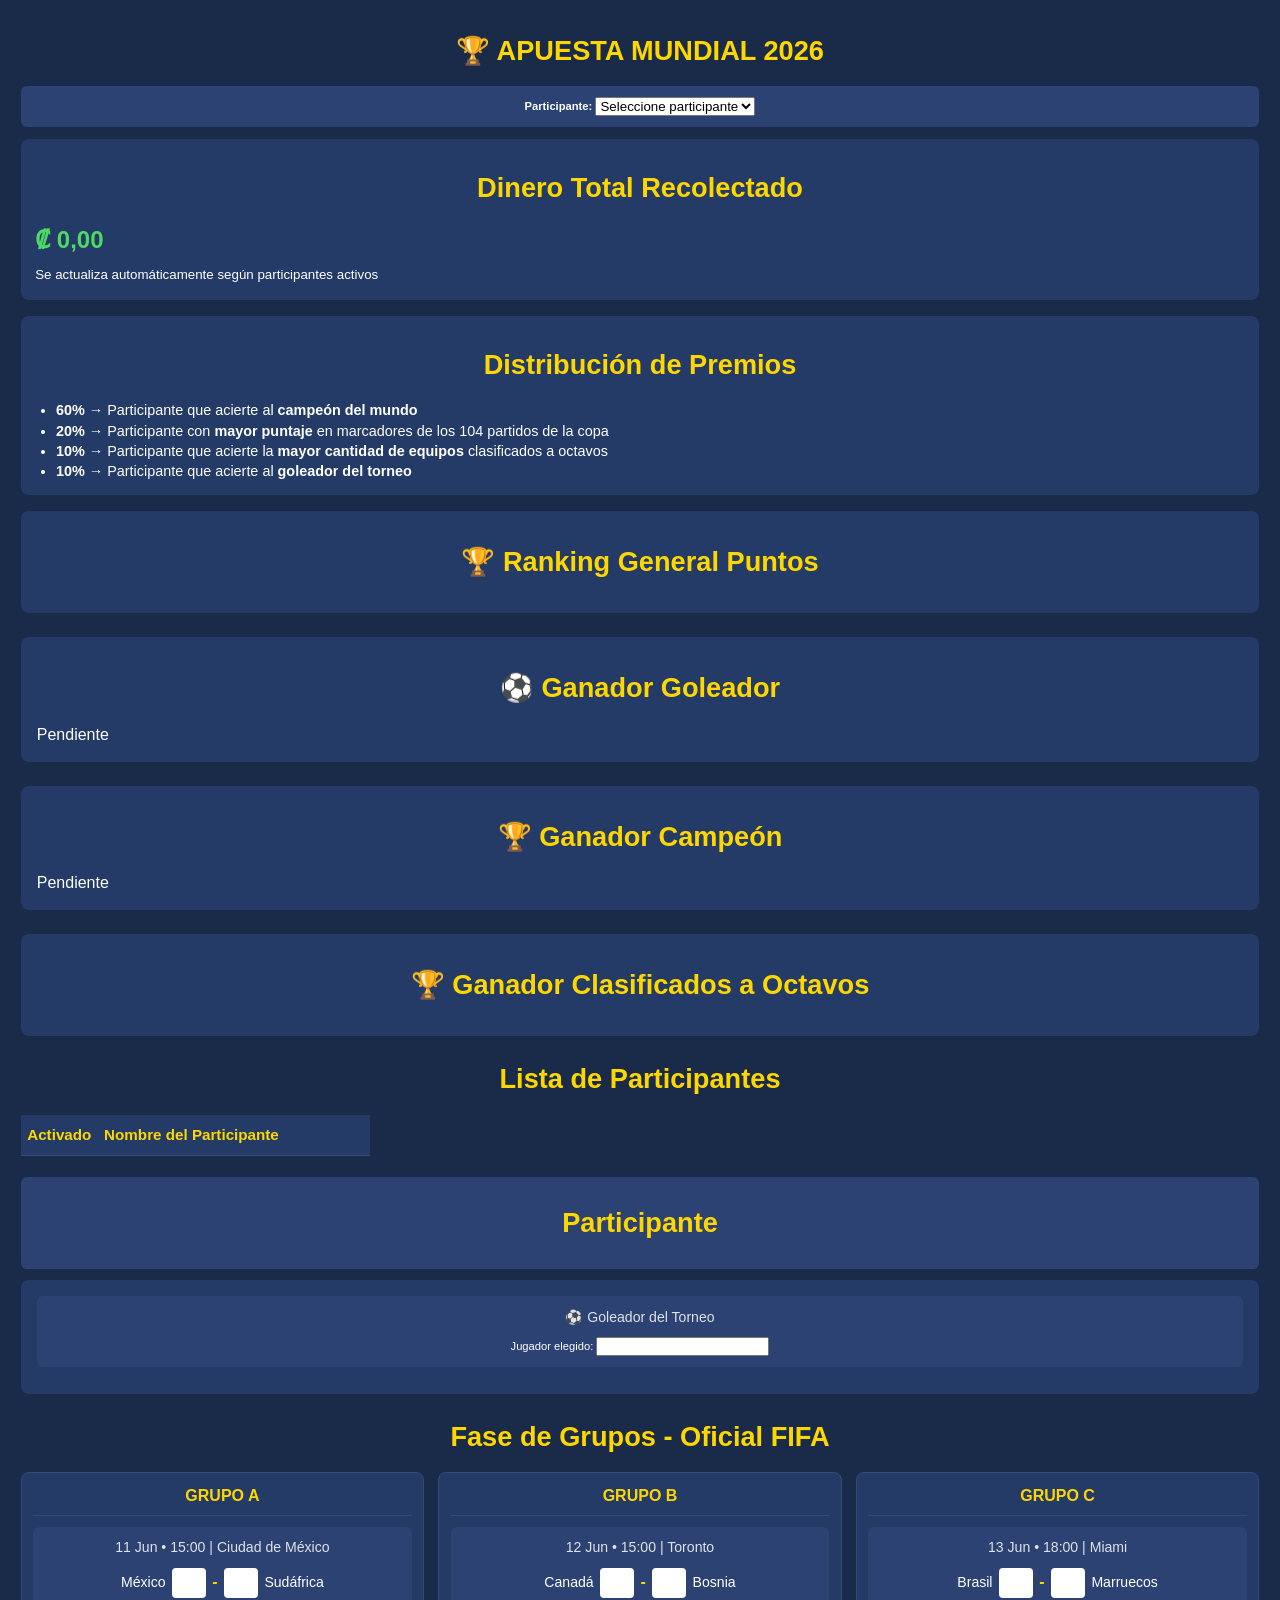
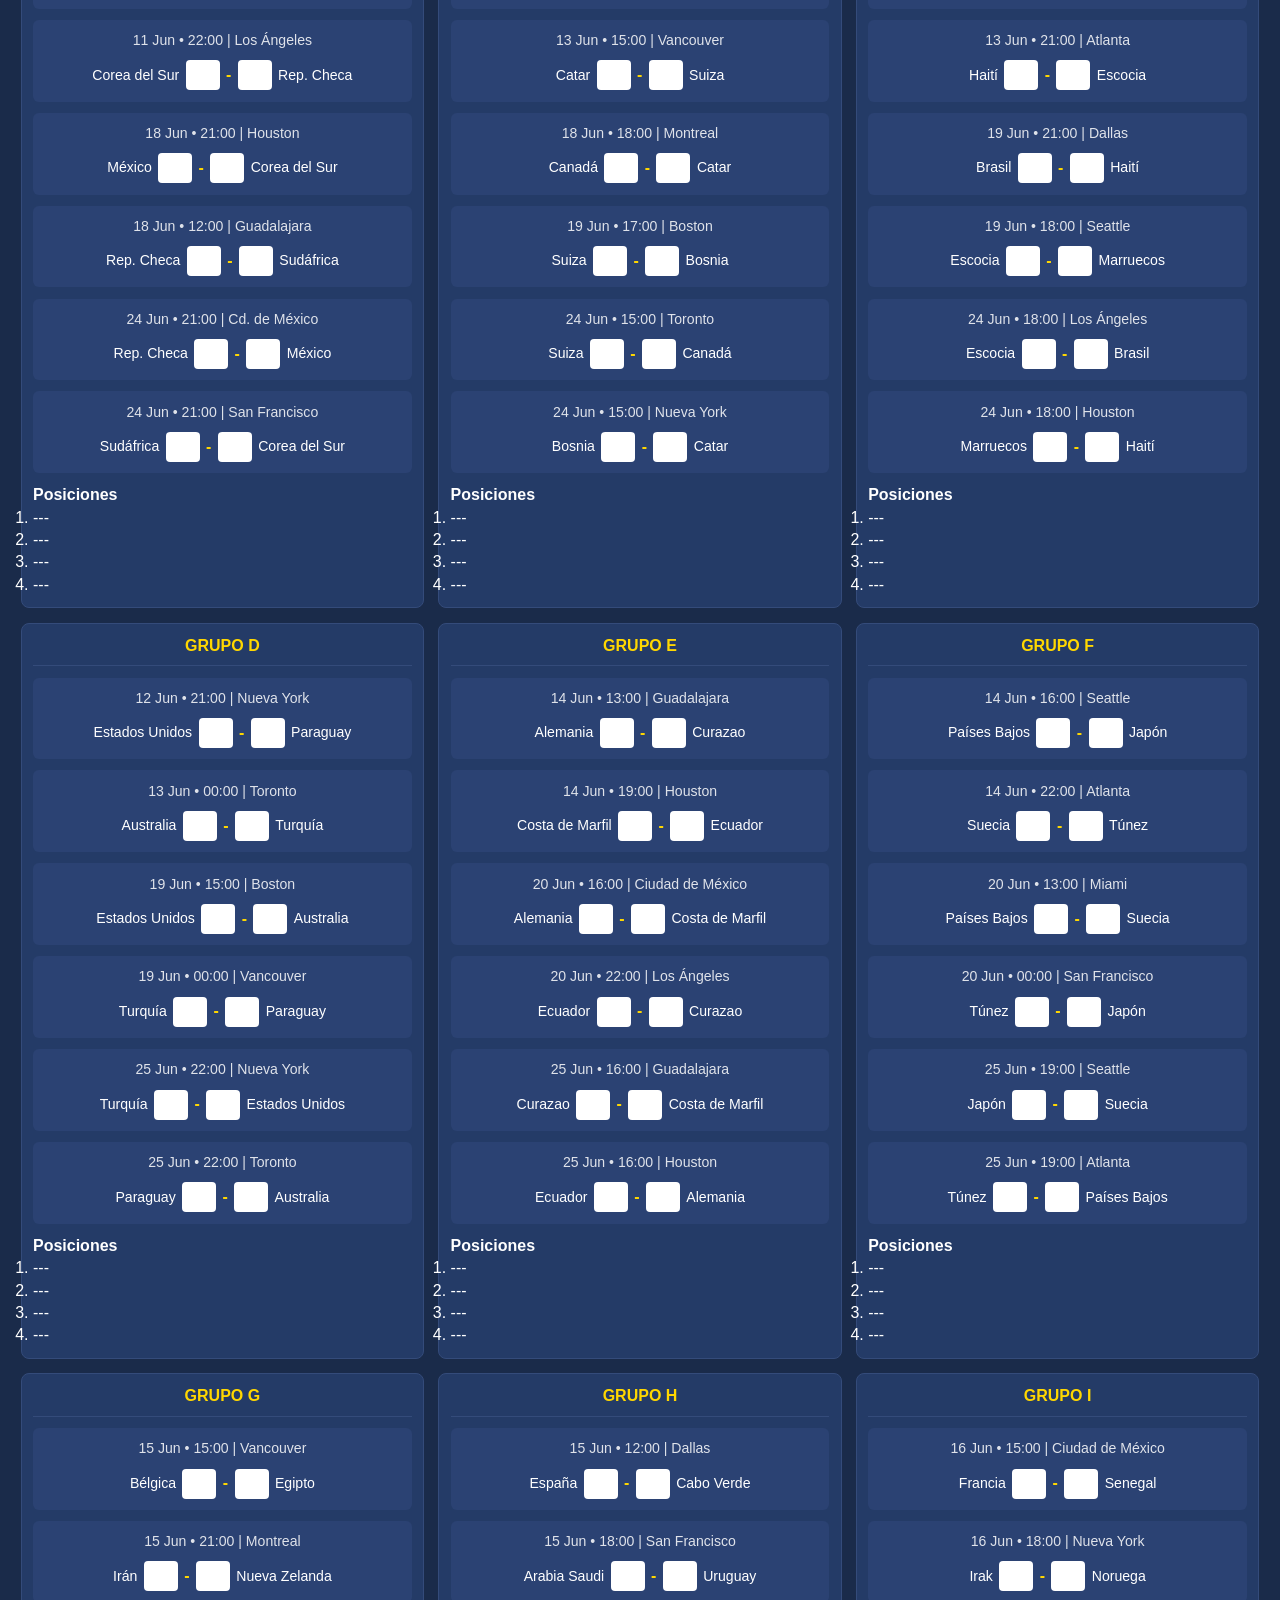
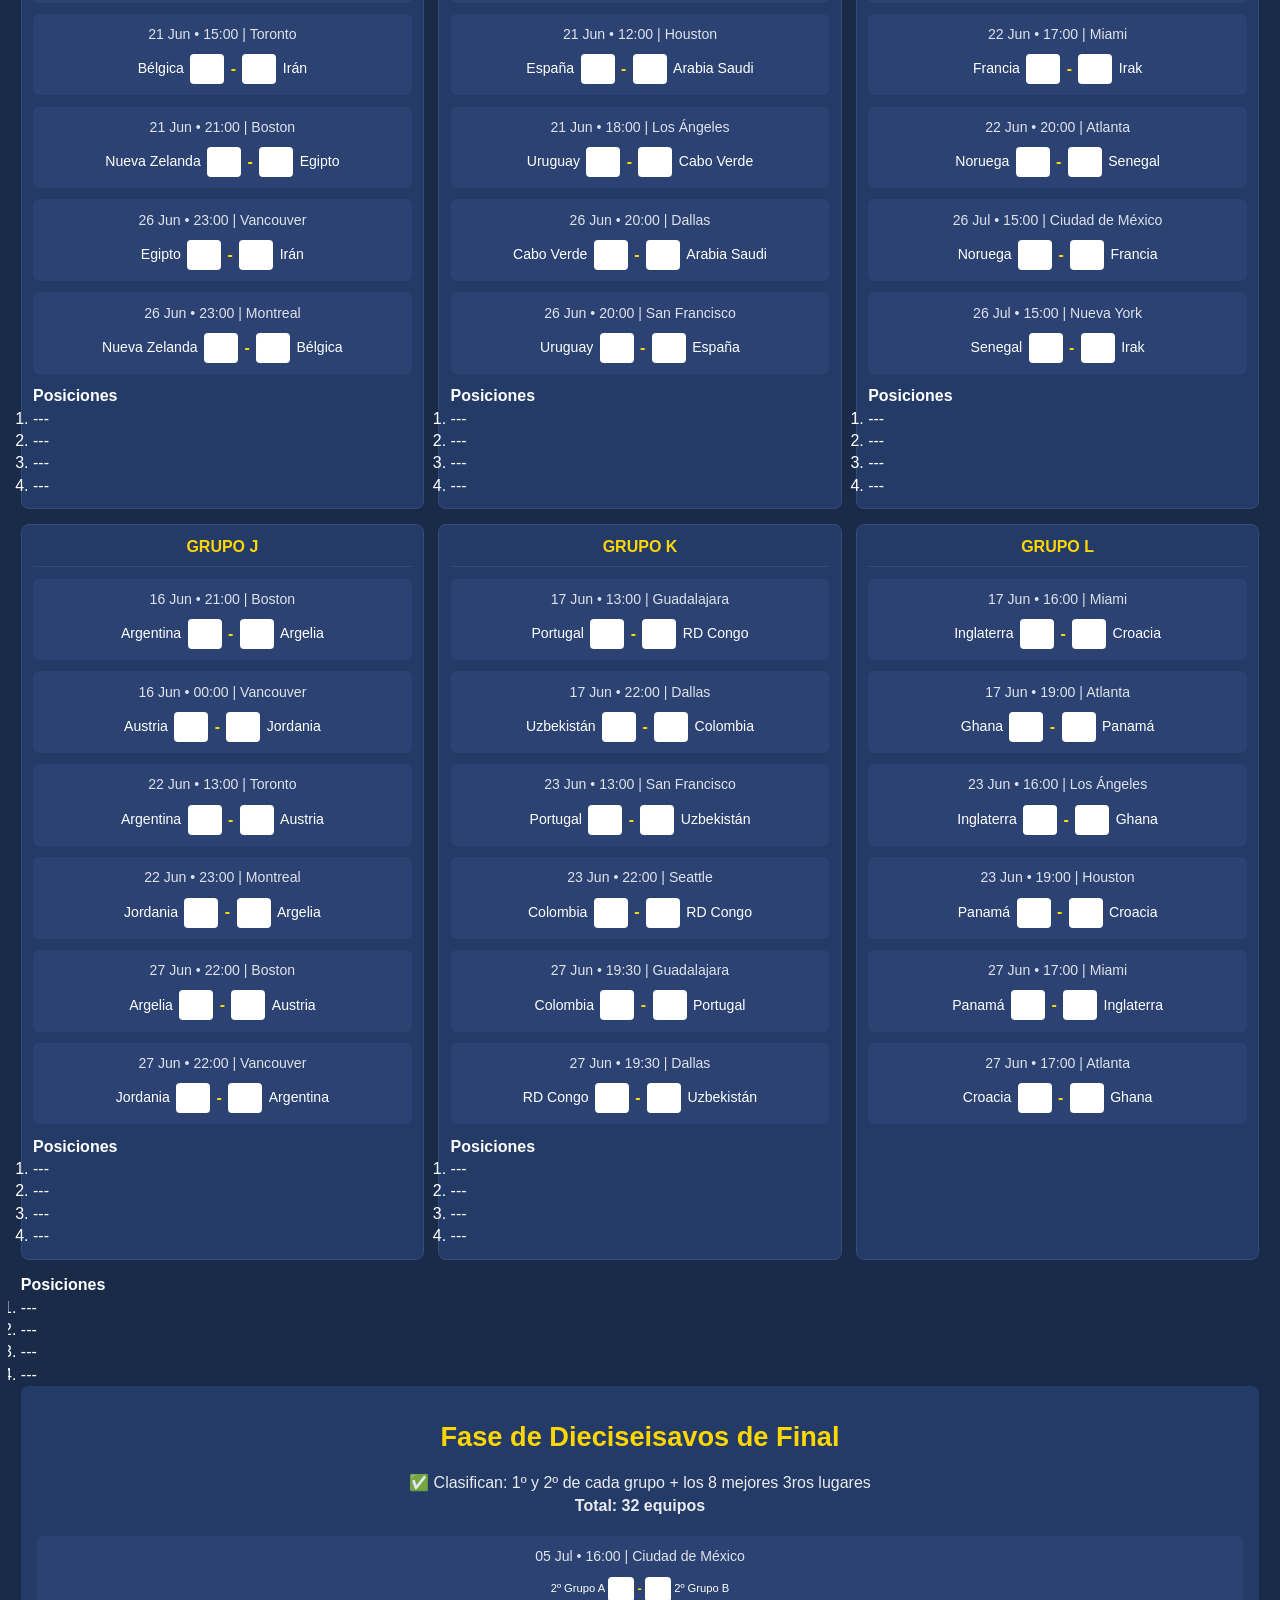
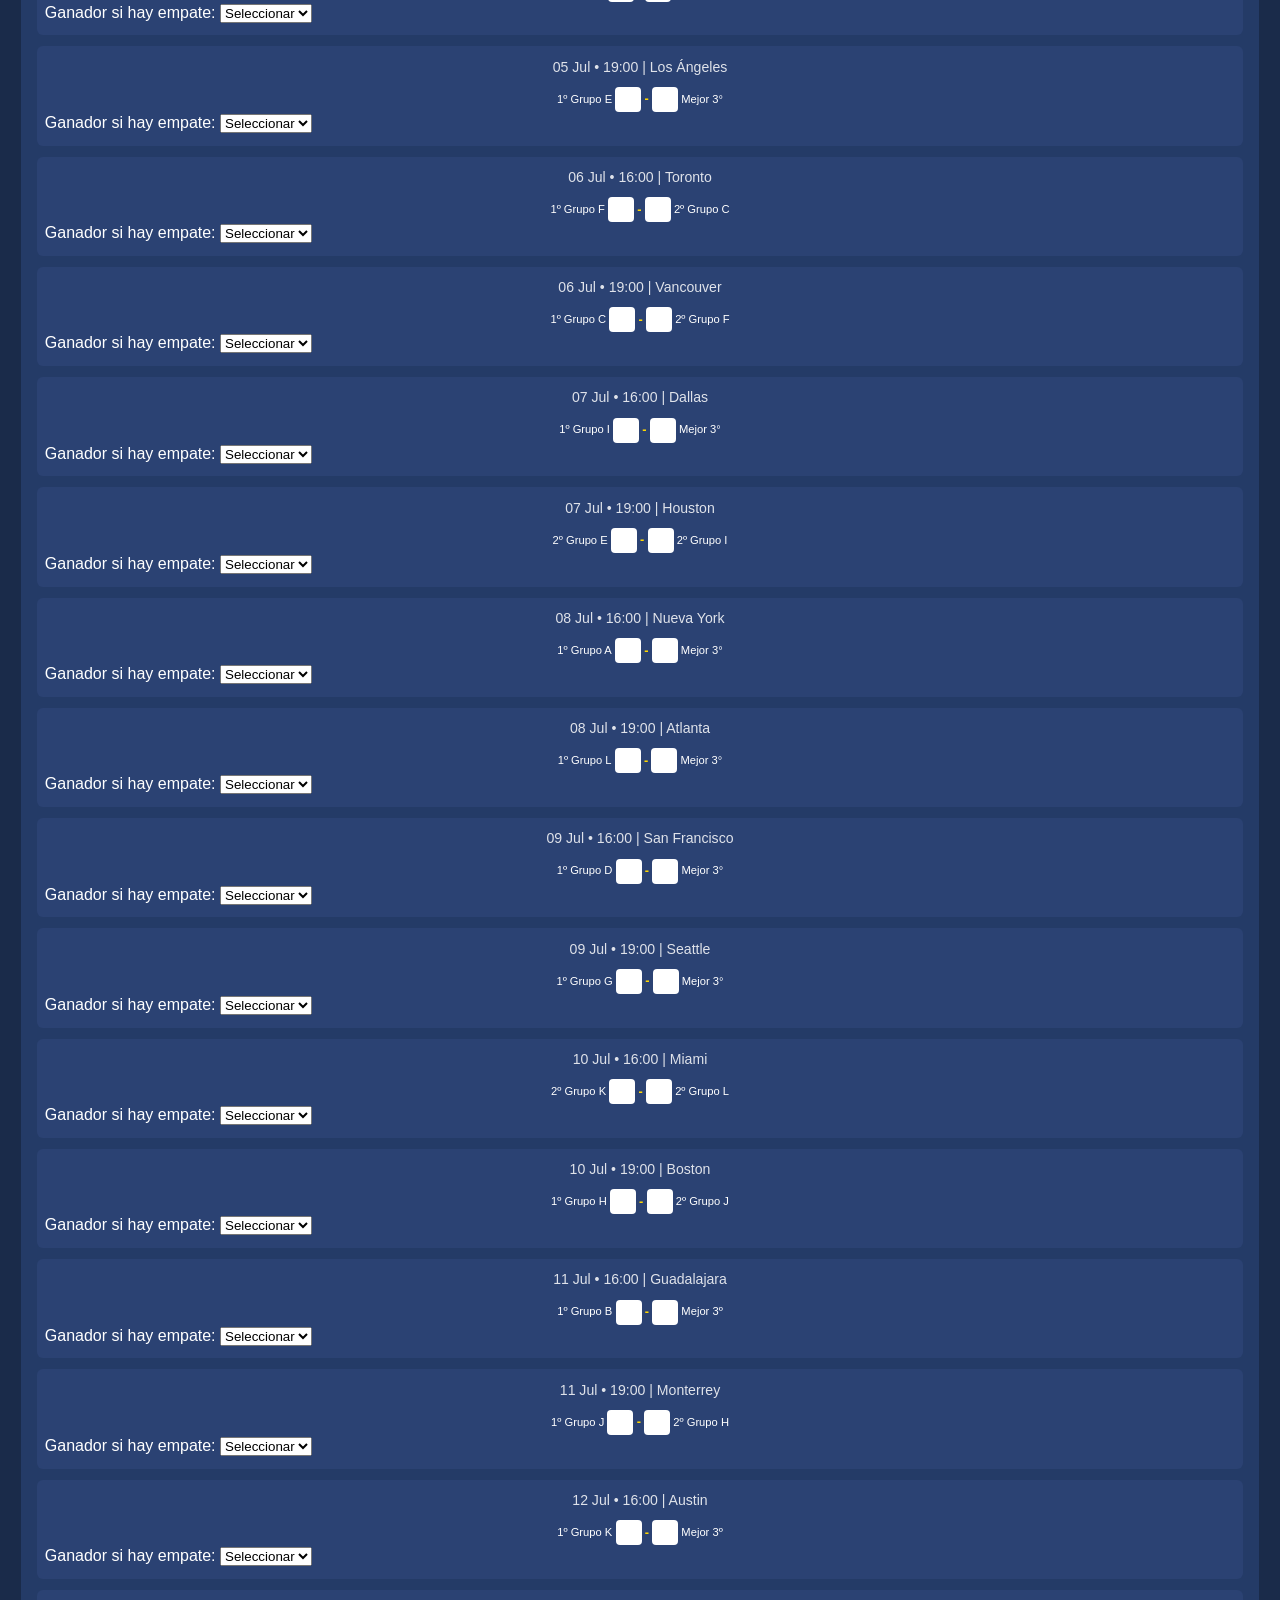
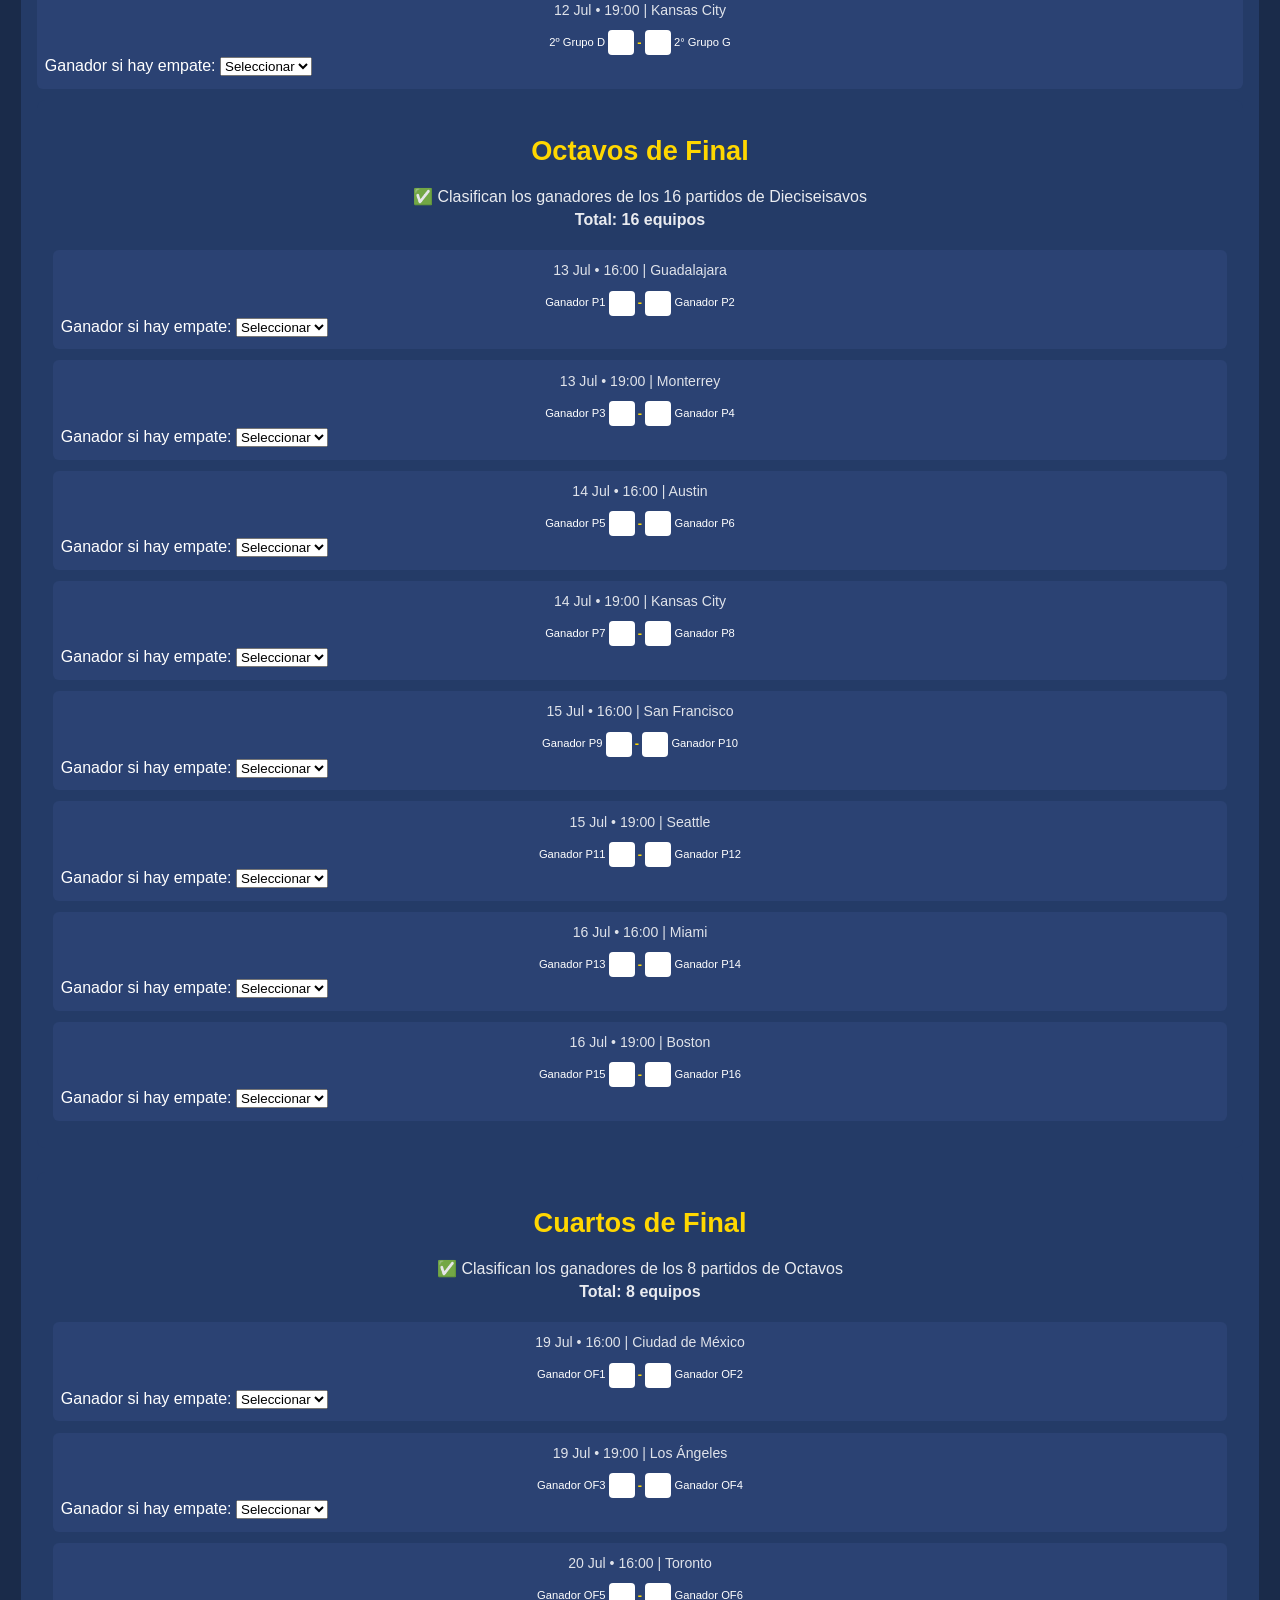
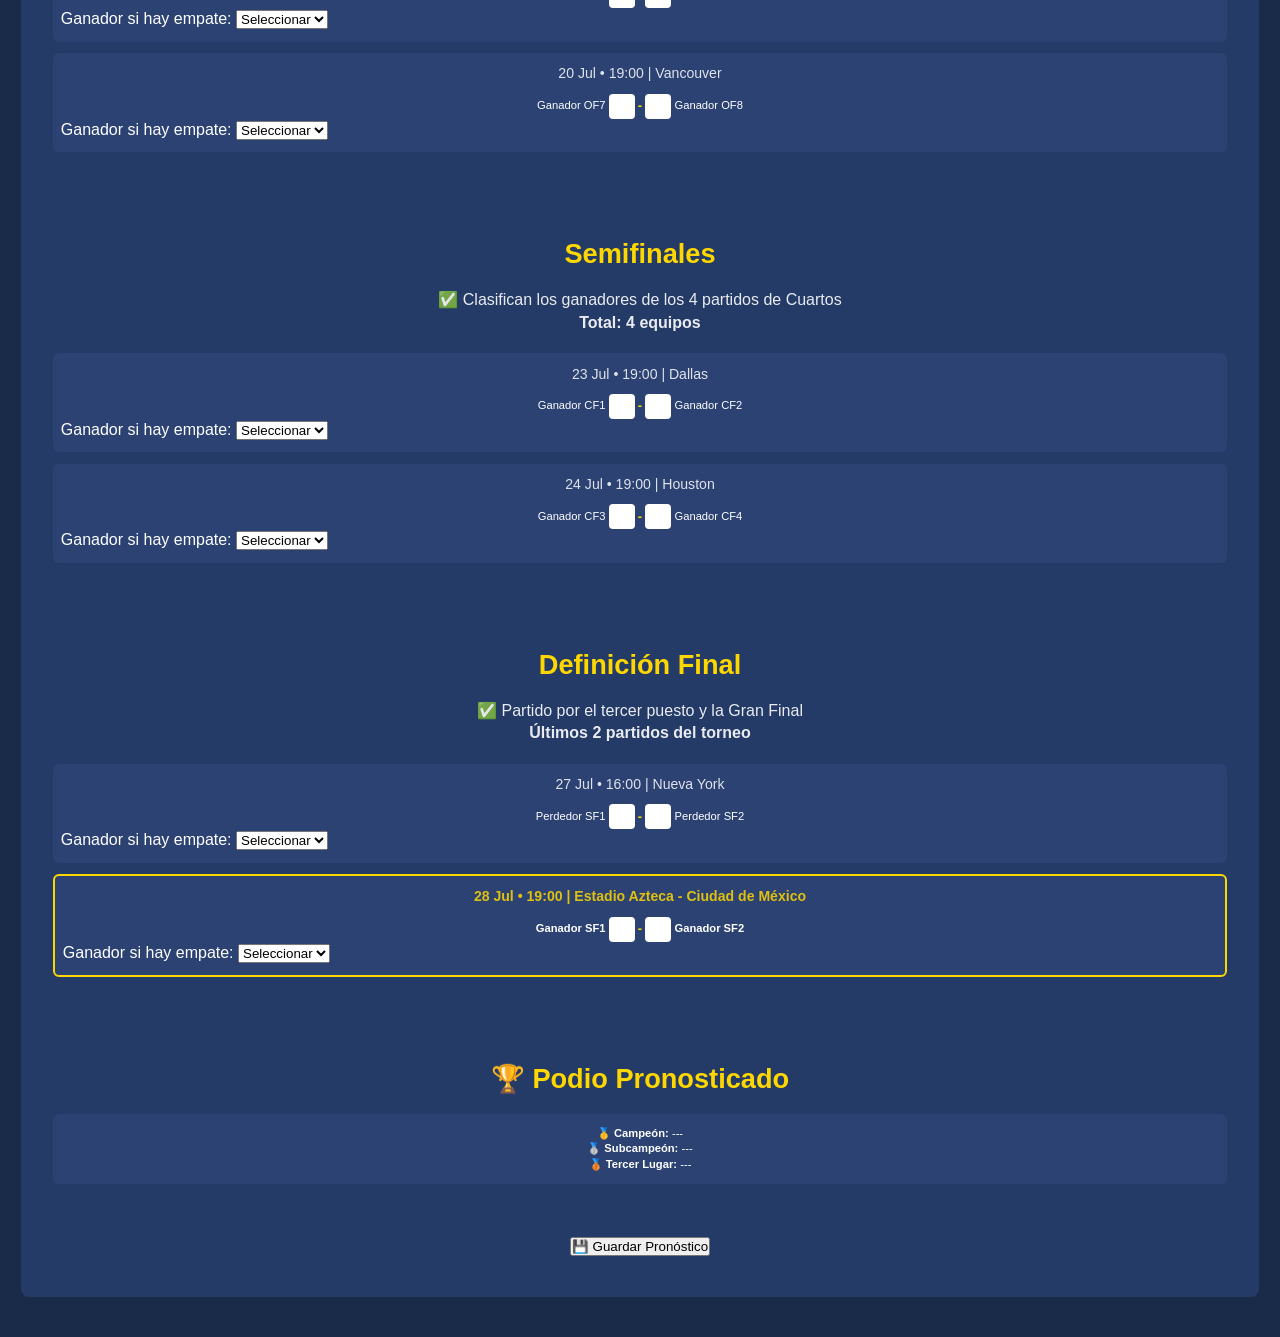
<file: indexUltimo.html>
<!DOCTYPE html>
<html lang="es">
<head>
    <meta charset="UTF-8">
    <meta name="viewport" content="width=device-width, initial-scale=1.0, maximum-scale=1.0, user-scalable=no">
    <title>Apuesta Mundial 2026 - Competencia entre Amigos</title>
    <link rel="stylesheet" href="style.css">
</head>
<body>
    <div class="contenedor-principal">
        
        <h1>🏆 APUESTA MUNDIAL 2026</h1>
<div class="partido-eliminatorio">

    <div class="datos-partido">
        <strong>Participante:</strong>

        <select id="participanteSeleccionado">
            <option value="">
                Seleccione participante
            </option>
        </select>

        
    </div>

</div>
        <div class="contador-recaudado">
            <h3>Dinero Total Recolectado</h3>
            <span id="dineroRecaudado">₡ 0,00</span>
            <small>Se actualiza automáticamente según participantes activos</small>
        </div>

        <section class="premios-box">
            <h2>Distribución de Premios</h2>
            <ul>
                <li><strong>60%</strong> → Participante que acierte al <strong>campeón del mundo</strong></li>
                <li><strong>20%</strong> → Participante con <strong>mayor puntaje</strong> en marcadores de los 104 partidos de la copa</li>
                <li><strong>10%</strong> → Participante que acierte la <strong>mayor cantidad de equipos</strong> clasificados a octavos</li>
                <li><strong>10%</strong> → Participante que acierte al <strong>goleador del torneo</strong></li>
            </ul>
        </section>
<section class="fase-eliminatoria">
  <h2>🏆 Ranking General Puntos</h2>



  <div id="tablaRanking"></div>
</section>

       <section class="fase-eliminatoria">

  <h2>⚽ Ganador Goleador</h2>

  <div id="resultadoGoleador">
    Pendiente
  </div>

</section> 
  <section class="fase-eliminatoria">

  <h2>🏆 Ganador Campeón</h2>

  <div id="resultadoCampeon">
    Pendiente
  </div>

</section>  
<section class="fase-eliminatoria">
  <h2>🏆 Ganador Clasificados a Octavos</h2>



  <div id="resultadoOctavos"></div>
</section>
        <section>
            <h2>Lista de Participantes</h2>
            <table>
                <thead>
                    <tr>
                        <th style="width: 22%;">Activado</th>
                        <th style="width: 78%;">Nombre del Participante</th>
                    </tr>
                </thead>
                <tbody id="tablaParticipantes">
                    
                </tbody>
            </table>
           <div class="partido-eliminatorio">

    <h3>Participante</h3>

    

    <div id="estadoGuardado"></div>

</div> 
        </section>
    <!-- ==============================================
             OTRAS APUESTAS
        ==============================================-->
        <section class="fase-eliminatoria">
   <!-- <h2>Otras Apuestas del Torneo</h2> -->

    <div class="partido-eliminatorio">
        <span class="info-fecha">⚽ Goleador del Torneo</span>
        <div class="datos-partido">
            <span>Jugador elegido:</span>
            <input type="text" id="goleador">
        </div>
    </div>
</section>
        <section>
            <h2>Fase de Grupos - Oficial FIFA</h2>
            <div class="grupos-contenedor">

                <!-- GRUPO A -->
                <div class="grupo" id="grupoA">
                    <div class="cabecera-grupo">GRUPO A</div>
                    
                    <div class="partido">
                        <span class="info-fecha">11 Jun • 15:00 | Ciudad de México</span>
                        <div class="datos-partido">
                            <span class="equipo">México</span>
                            <input type="number" min="0" max="15" class="input-marcador">
                            <span class="separador">-</span>
                            <input type="number" min="0" max="15" class="input-marcador">
                            <span class="equipo">Sudáfrica</span>
                        </div>
                    </div>

                    <div class="partido">
                        <span class="info-fecha">11 Jun • 22:00 | Los Ángeles</span>
                        <div class="datos-partido">
                            <span class="equipo">Corea del Sur</span>
                            <input type="number" min="0" max="15" class="input-marcador">
                            <span class="separador">-</span>
                            <input type="number" min="0" max="15" class="input-marcador">
                           <span class="equipo">Rep. Checa</span> 
                        </div>
                    </div>

                    <div class="partido">
                        <span class="info-fecha">18 Jun • 21:00 | Houston</span>
                        <div class="datos-partido">
                            <span class="equipo">México</span>
                            <input type="number" min="0" max="15" class="input-marcador">
                            <span class="separador">-</span>
                            <input type="number" min="0" max="15" class="input-marcador">
                            <span class="equipo">Corea del Sur</span>
                        </div>
                    </div>

                    <div class="partido">
                        <span class="info-fecha">18 Jun • 12:00 | Guadalajara</span>
                        <div class="datos-partido">
                           <span class="equipo">Rep. Checa</span> 
                            <input type="number" min="0" max="15" class="input-marcador">
                            <span class="separador">-</span>
                            <input type="number" min="0" max="15" class="input-marcador">
                           <span class="equipo">Sudáfrica</span> 
                        </div>
                    </div>

                    <div class="partido">
                        <span class="info-fecha">24 Jun • 21:00 | Cd. de México</span>
                        <div class="datos-partido">
                            <span class="equipo">Rep. Checa</span>
                            <input type="number" min="0" max="15" class="input-marcador">
                            <span class="separador">-</span>
                            <input type="number" min="0" max="15" class="input-marcador">
                            <span class="equipo">México</span>
                        </div>
                    </div>

                    <div class="partido">
                        <span class="info-fecha">24 Jun • 21:00 | San Francisco</span>
                        <div class="datos-partido">
                            <span class="equipo">Sudáfrica</span>
                            <input type="number" min="0" max="15" class="input-marcador">
                            <span class="separador">-</span>
                            <input type="number" min="0" max="15" class="input-marcador">
                           <span class="equipo">Corea del Sur</span> 
                        </div>
                    </div>
                    <div class="tabla-posiciones" id="tablaA">
    <h4>Posiciones</h4>
    <ol>
        <li>---</li>
        <li>---</li>
        <li>---</li>
        <li>---</li>
    </ol>
</div>
                </div>

                <!-- GRUPO B -->
                <div class="grupo" id="grupoB">
                    <div class="cabecera-grupo">GRUPO B</div>
                    
                    <div class="partido">
                        <span class="info-fecha">12 Jun • 15:00 | Toronto</span>
                        <div class="datos-partido">
                            <span class="equipo">Canadá</span>
                            <input type="number" min="0" max="15" class="input-marcador">
                            <span class="separador">-</span>
                            <input type="number" min="0" max="15" class="input-marcador">
                           <span class="equipo">Bosnia</span> 
                        </div>
                    </div>

                    <div class="partido">
                        <span class="info-fecha">13 Jun • 15:00 | Vancouver</span>
                        <div class="datos-partido">
                           <span class="equipo">Catar</span> 
                            <input type="number" min="0" max="15" class="input-marcador">
                            <span class="separador">-</span>
                            <input type="number" min="0" max="15" class="input-marcador">
                           <span class="equipo">Suiza</span> 
                        </div>
                    </div>

                    <div class="partido">
                        <span class="info-fecha">18 Jun • 18:00 | Montreal</span>
                        <div class="datos-partido">
                            <span class="equipo">Canadá</span>
                            <input type="number" min="0" max="15" class="input-marcador">
                            <span class="separador">-</span>
                            <input type="number" min="0" max="15" class="input-marcador">
                            <span class="equipo">Catar</span>
                        </div>
                    </div>

                    <div class="partido">
                        <span class="info-fecha">19 Jun • 17:00 | Boston</span>
                        <div class="datos-partido">
                            <span class="equipo">Suiza</span>
                            <input type="number" min="0" max="15" class="input-marcador">
                            <span class="separador">-</span>
                            <input type="number" min="0" max="15" class="input-marcador">
                            <span class="equipo">Bosnia</span>
                        </div>
                    </div>

                    <div class="partido">
                        <span class="info-fecha">24 Jun • 15:00 | Toronto</span>
                        <div class="datos-partido">
                            <span class="equipo">Suiza</span>
                            <input type="number" min="0" max="15" class="input-marcador">
                            <span class="separador">-</span>
                            <input type="number" min="0" max="15" class="input-marcador">
                            <span class="equipo">Canadá</span>
                        </div>
                    </div>

                    <div class="partido">
                        <span class="info-fecha">24 Jun • 15:00 | Nueva York</span>
                        <div class="datos-partido">
                            <span class="equipo">Bosnia</span>
                            <input type="number" min="0" max="15" class="input-marcador">
                            <span class="separador">-</span>
                            <input type="number" min="0" max="15" class="input-marcador">
                            <span class="equipo">Catar</span>
                        </div>
                    </div>
                    <div class="tabla-posiciones" id="tablaB">
    <h4>Posiciones</h4>
    <ol>
        <li>---</li>
        <li>---</li>
        <li>---</li>
        <li>---</li>
    </ol>
</div>
                </div>

                <!-- GRUPO C -->
                <div class="grupo" id="grupoC">
                    <div class="cabecera-grupo">GRUPO C</div>
                    
                    <div class="partido">
                        <span class="info-fecha">13 Jun • 18:00 | Miami</span>
                        <div class="datos-partido">
                            <span class="equipo">Brasil</span>
                            <input type="number" min="0" max="15" class="input-marcador">
                            <span class="separador">-</span>
                            <input type="number" min="0" max="15" class="input-marcador">
                            <span class="equipo">Marruecos</span>
                        </div>
                    </div>

                    <div class="partido">
                        <span class="info-fecha">13 Jun • 21:00 | Atlanta</span>
                        <div class="datos-partido">
                            <span class="equipo">Haití</span>
                            <input type="number" min="0" max="15" class="input-marcador">
                            <span class="separador">-</span>
                            <input type="number" min="0" max="15" class="input-marcador">
                            <span class="equipo">Escocia</span>
                        </div>
                    </div>

                    <div class="partido">
                        <span class="info-fecha">19 Jun • 21:00 | Dallas</span>
                        <div class="datos-partido">
                            <span class="equipo">Brasil</span>
                            <input type="number" min="0" max="15" class="input-marcador">
                            <span class="separador">-</span>
                            <input type="number" min="0" max="15" class="input-marcador">
                            <span class="equipo">Haití</span>
                        </div>
                    </div>

                    <div class="partido">
                        <span class="info-fecha">19 Jun • 18:00 | Seattle</span>
                        <div class="datos-partido">
                            <span class="equipo">Escocia</span>
                            <input type="number" min="0" max="15" class="input-marcador">
                            <span class="separador">-</span>
                            <input type="number" min="0" max="15" class="input-marcador">
                            <span class="equipo">Marruecos</span>
                        </div>
                    </div>

                    <div class="partido">
                        <span class="info-fecha">24 Jun • 18:00 | Los Ángeles</span>
                        <div class="datos-partido">
                           <span class="equipo">Escocia</span> 
                            <input type="number" min="0" max="15" class="input-marcador">
                            <span class="separador">-</span>
                            <input type="number" min="0" max="15" class="input-marcador">
                            <span class="equipo">Brasil</span>
                        </div>
                    </div>

                    <div class="partido">
                        <span class="info-fecha">24 Jun • 18:00 | Houston</span>
                        <div class="datos-partido">
                            <span class="equipo">Marruecos</span>
                            <input type="number" min="0" max="15" class="input-marcador">
                            <span class="separador">-</span>
                            <input type="number" min="0" max="15" class="input-marcador">
                            <span class="equipo">Haití</span>
                        </div>
                    </div>
                    <div class="tabla-posiciones" id="tablaC">
    <h4>Posiciones</h4>
    <ol>
        <li>---</li>
        <li>---</li>
        <li>---</li>
        <li>---</li>
    </ol>
</div>
                </div>
                <!-- GRUPO D -->
                <div class="grupo" id="grupoD">
                    <div class="cabecera-grupo">GRUPO D</div>
                    
                    <div class="partido">
                        <span class="info-fecha">12 Jun • 21:00 | Nueva York</span>
                        <div class="datos-partido">
                            <span class="equipo">Estados Unidos</span>
                            <input type="number" min="0" max="15" class="input-marcador">
                            <span class="separador">-</span>
                            <input type="number" min="0" max="15" class="input-marcador">
                            <span class="equipo">Paraguay</span>
                        </div>
                    </div>

                    <div class="partido">
                        <span class="info-fecha">13 Jun • 00:00 | Toronto</span>
                        <div class="datos-partido">
                            <span class="equipo">Australia</span>
                            <input type="number" min="0" max="15" class="input-marcador">
                            <span class="separador">-</span>
                            <input type="number" min="0" max="15" class="input-marcador">
                            <span class="equipo">Turquía</span>
                        </div>
                    </div>

                    <div class="partido">
                        <span class="info-fecha">19 Jun • 15:00 | Boston</span>
                        <div class="datos-partido">
                            <span class="equipo">Estados Unidos</span>
                            <input type="number" min="0" max="15" class="input-marcador">
                            <span class="separador">-</span>
                            <input type="number" min="0" max="15" class="input-marcador">
                            <span class="equipo">Australia</span>
                        </div>
                    </div>

                    <div class="partido">
                        <span class="info-fecha">19 Jun • 00:00 | Vancouver</span>
                        <div class="datos-partido">
                            <span class="equipo">Turquía</span>
                            <input type="number" min="0" max="15" class="input-marcador">
                            <span class="separador">-</span>
                            <input type="number" min="0" max="15" class="input-marcador">
                            <span class="equipo">Paraguay</span>
                        </div>
                    </div>

                    <div class="partido">
                        <span class="info-fecha">25 Jun • 22:00 | Nueva York</span>
                        <div class="datos-partido">
                            <span class="equipo">Turquía</span>
                            <input type="number" min="0" max="15" class="input-marcador">
                            <span class="separador">-</span>
                            <input type="number" min="0" max="15" class="input-marcador">
                            <span class="equipo">Estados Unidos</span>
                        </div>
                    </div>

                    <div class="partido">
                        <span class="info-fecha">25 Jun • 22:00 | Toronto</span>
                        <div class="datos-partido">
                            <span class="equipo">Paraguay</span>
                            <input type="number" min="0" max="15" class="input-marcador">
                            <span class="separador">-</span>
                            <input type="number" min="0" max="15" class="input-marcador">
                            <span class="equipo">Australia</span>
                        </div>
                    </div>
                    <div class="tabla-posiciones" id="tablaD">
    <h4>Posiciones</h4>
    <ol>
        <li>---</li>
        <li>---</li>
        <li>---</li>
        <li>---</li>
    </ol>
</div>
                </div>

                <!-- GRUPO E -->
                <div class="grupo" id="grupoE">
                    <div class="cabecera-grupo">GRUPO E</div>
                    
                    <div class="partido">
                        <span class="info-fecha">14 Jun • 13:00 | Guadalajara</span>
                        <div class="datos-partido">
                            <span class="equipo">Alemania</span>
                            <input type="number" min="0" max="15" class="input-marcador">
                            <span class="separador">-</span>
                            <input type="number" min="0" max="15" class="input-marcador">
                            <span class="equipo">Curazao</span>
                        </div>
                    </div>

                    <div class="partido">
                        <span class="info-fecha">14 Jun • 19:00 | Houston</span>
                        <div class="datos-partido">
                            <span class="equipo">Costa de Marfil</span>
                            <input type="number" min="0" max="15" class="input-marcador">
                            <span class="separador">-</span>
                            <input type="number" min="0" max="15" class="input-marcador">
                            <span class="equipo">Ecuador</span>
                        </div>
                    </div>

                    <div class="partido">
                        <span class="info-fecha">20 Jun • 16:00 | Ciudad de México</span>
                        <div class="datos-partido">
                            <span class="equipo">Alemania</span>
                            <input type="number" min="0" max="15" class="input-marcador">
                            <span class="separador">-</span>
                            <input type="number" min="0" max="15" class="input-marcador">
                            <span class="equipo">Costa de Marfil</span>
                        </div>
                    </div>

                    <div class="partido">
                        <span class="info-fecha">20 Jun • 22:00 | Los Ángeles</span>
                        <div class="datos-partido">
                            <span class="equipo">Ecuador</span>
                            <input type="number" min="0" max="15" class="input-marcador">
                            <span class="separador">-</span>
                            <input type="number" min="0" max="15" class="input-marcador">
                            <span class="equipo">Curazao</span>
                        </div>
                    </div>

                    <div class="partido">
                        <span class="info-fecha">25 Jun • 16:00 | Guadalajara</span>
                        <div class="datos-partido">
                            <span class="equipo">Curazao</span>
                            <input type="number" min="0" max="15" class="input-marcador">
                            <span class="separador">-</span>
                            <input type="number" min="0" max="15" class="input-marcador">
                            <span class="equipo">Costa de Marfil</span>
                        </div>
                    </div>

                    <div class="partido">
                        <span class="info-fecha">25 Jun • 16:00 | Houston</span>
                        <div class="datos-partido">
                            <span class="equipo">Ecuador</span>
                            <input type="number" min="0" max="15" class="input-marcador">
                            <span class="separador">-</span>
                            <input type="number" min="0" max="15" class="input-marcador">
                            <span class="equipo">Alemania</span>
                        </div>
                    </div>
                    <div class="tabla-posiciones" id="tablaE">
    <h4>Posiciones</h4>
    <ol>
        <li>---</li>
        <li>---</li>
        <li>---</li>
        <li>---</li>
    </ol>
</div>
                </div>

                <!-- GRUPO F -->
                <div class="grupo" id="grupoF">
                    <div class="cabecera-grupo">GRUPO F</div>
                    
                    <div class="partido">
                        <span class="info-fecha">14 Jun • 16:00 | Seattle</span>
                        <div class="datos-partido">
                            <span class="equipo">Países Bajos</span>
                            <input type="number" min="0" max="15" class="input-marcador">
                            <span class="separador">-</span>
                            <input type="number" min="0" max="15" class="input-marcador">
                           <span class="equipo">Japón</span> 
                        </div>
                    </div>

                    <div class="partido">
                        <span class="info-fecha">14 Jun • 22:00 | Atlanta</span>
                        <div class="datos-partido">
                            <span class="equipo">Suecia</span>
                            <input type="number" min="0" max="15" class="input-marcador">
                            <span class="separador">-</span>
                            <input type="number" min="0" max="15" class="input-marcador">
                            <span class="equipo">Túnez</span>
                        </div>
                    </div>

                    <div class="partido">
                        <span class="info-fecha">20 Jun • 13:00 | Miami</span>
                        <div class="datos-partido">
                            <span class="equipo">Países Bajos</span>
                            <input type="number" min="0" max="15" class="input-marcador">
                            <span class="separador">-</span>
                            <input type="number" min="0" max="15" class="input-marcador">
                            <span class="equipo">Suecia</span>
                        </div>
                    </div>

                    <div class="partido">
                        <span class="info-fecha">20 Jun • 00:00 | San Francisco</span>
                        <div class="datos-partido">
                            <span class="equipo">Túnez</span>
                            <input type="number" min="0" max="15" class="input-marcador">
                            <span class="separador">-</span>
                            <input type="number" min="0" max="15" class="input-marcador">
                            <span class="equipo">Japón</span>
                        </div>
                    </div>

                    <div class="partido">
                        <span class="info-fecha">25 Jun • 19:00 | Seattle</span>
                        <div class="datos-partido">
                            <span class="equipo">Japón</span>
                            <input type="number" min="0" max="15" class="input-marcador">
                            <span class="separador">-</span>
                            <input type="number" min="0" max="15" class="input-marcador">
                            <span class="equipo">Suecia</span>
                        </div>
                    </div>

                    <div class="partido">
                        <span class="info-fecha">25 Jun • 19:00 | Atlanta</span>
                        <div class="datos-partido">
                            <span class="equipo">Túnez</span>
                            <input type="number" min="0" max="15" class="input-marcador">
                            <span class="separador">-</span>
                            <input type="number" min="0" max="15" class="input-marcador">
                            <span class="equipo">Países Bajos</span>
                        </div>
                    </div>
                    <div class="tabla-posiciones" id="tablaF">
    <h4>Posiciones</h4>
    <ol>
        <li>---</li>
        <li>---</li>
        <li>---</li>
        <li>---</li>
    </ol>
</div>
                </div>

                <!-- GRUPO G -->
                <div class="grupo" id="grupoG">
                    <div class="cabecera-grupo">GRUPO G</div>
                    
                    <div class="partido">
                        <span class="info-fecha">15 Jun • 15:00 | Vancouver</span>
                        <div class="datos-partido">
                            <span class="equipo">Bélgica</span>
                            <input type="number" min="0" max="15" class="input-marcador">
                            <span class="separador">-</span>
                            <input type="number" min="0" max="15" class="input-marcador">
                           <span class="equipo">Egipto</span> 
                        </div>
                    </div>

                    <div class="partido">
                        <span class="info-fecha">15 Jun • 21:00 | Montreal</span>
                        <div class="datos-partido">
                            <span class="equipo">Irán</span>
                            <input type="number" min="0" max="15" class="input-marcador">
                            <span class="separador">-</span>
                            <input type="number" min="0" max="15" class="input-marcador">
                           <span class="equipo">Nueva Zelanda</span> 
                        </div>
                    </div>

                    <div class="partido">
                        <span class="info-fecha">21 Jun • 15:00 | Toronto</span>
                        <div class="datos-partido">
                            <span class="equipo">Bélgica</span>
                            <input type="number" min="0" max="15" class="input-marcador">
                            <span class="separador">-</span>
                            <input type="number" min="0" max="15" class="input-marcador">
                            <span class="equipo">Irán</span>
                        </div>
                    </div>

                    <div class="partido">
                        <span class="info-fecha">21 Jun • 21:00 | Boston</span>
                        <div class="datos-partido">
                            <span class="equipo">Nueva Zelanda</span>
                            <input type="number" min="0" max="15" class="input-marcador">
                            <span class="separador">-</span>
                            <input type="number" min="0" max="15" class="input-marcador">
                            <span class="equipo">Egipto</span>
                        </div>
                    </div>

                    <div class="partido">
                        <span class="info-fecha">26 Jun • 23:00 | Vancouver</span>
                        <div class="datos-partido">
                            <span class="equipo">Egipto</span>
                            <input type="number" min="0" max="15" class="input-marcador">
                            <span class="separador">-</span>
                            <input type="number" min="0" max="15" class="input-marcador">
                            <span class="equipo">Irán</span>
                        </div>
                    </div>

                    <div class="partido">
                        <span class="info-fecha">26 Jun • 23:00 | Montreal</span>
                        <div class="datos-partido">
                            <span class="equipo">Nueva Zelanda</span>
                            <input type="number" min="0" max="15" class="input-marcador">
                            <span class="separador">-</span>
                            <input type="number" min="0" max="15" class="input-marcador">
                           <span class="equipo">Bélgica</span> 
                        </div>
                    </div>
                    <div class="tabla-posiciones" id="tablaG">
    <h4>Posiciones</h4>
    <ol>
        <li>---</li>
        <li>---</li>
        <li>---</li>
        <li>---</li>
    </ol>
</div>
                </div>

                <!-- GRUPO H -->
                <div class="grupo" id="grupoH">
                    <div class="cabecera-grupo">GRUPO H</div>
                    
                    <div class="partido">
                        <span class="info-fecha">15 Jun • 12:00 | Dallas</span>
                        <div class="datos-partido">
                            <span class="equipo">España</span>
                            <input type="number" min="0" max="15" class="input-marcador">
                            <span class="separador">-</span>
                            <input type="number" min="0" max="15" class="input-marcador">
                            <span class="equipo">Cabo Verde</span>
                        </div>
                    </div>

                    <div class="partido">
                        <span class="info-fecha">15 Jun • 18:00 | San Francisco</span>
                        <div class="datos-partido">
                            <span class="equipo">Arabia Saudi</span>
                            <input type="number" min="0" max="15" class="input-marcador">
                            <span class="separador">-</span>
                            <input type="number" min="0" max="15" class="input-marcador">
                            <span class="equipo">Uruguay</span>
                        </div>
                    </div>

                    <div class="partido">
                        <span class="info-fecha">21 Jun • 12:00 | Houston</span>
                        <div class="datos-partido">
                            <span class="equipo">España</span>
                            <input type="number" min="0" max="15" class="input-marcador">
                            <span class="separador">-</span>
                            <input type="number" min="0" max="15" class="input-marcador">
                            <span class="equipo">Arabia Saudi</span>
                        </div>
                    </div>

                    <div class="partido">
                        <span class="info-fecha">21 Jun • 18:00 | Los Ángeles</span>
                        <div class="datos-partido">
                            <span class="equipo">Uruguay</span>
                            <input type="number" min="0" max="15" class="input-marcador">
                            <span class="separador">-</span>
                            <input type="number" min="0" max="15" class="input-marcador">
                            <span class="equipo">Cabo Verde</span>
                        </div>
                    </div>

                    <div class="partido">
                        <span class="info-fecha">26 Jun • 20:00 | Dallas</span>
                        <div class="datos-partido">
                            <span class="equipo">Cabo Verde</span>
                            <input type="number" min="0" max="15" class="input-marcador">
                            <span class="separador">-</span>
                            <input type="number" min="0" max="15" class="input-marcador">
                             <span class="equipo">Arabia Saudi</span>
                        </div>
                    </div>

                    <div class="partido">
                        <span class="info-fecha">26 Jun • 20:00 | San Francisco</span>
                        <div class="datos-partido">
                            <span class="equipo">Uruguay</span>
                            <input type="number" min="0" max="15" class="input-marcador">
                            <span class="separador">-</span>
                            <input type="number" min="0" max="15" class="input-marcador">
                            <span class="equipo">España</span>
                        </div>
                    </div>
                    <div class="tabla-posiciones" id="tablaH">
    <h4>Posiciones</h4>
    <ol>
        <li>---</li>
        <li>---</li>
        <li>---</li>
        <li>---</li>
    </ol>
</div>
                </div>

                <!-- GRUPO I -->
                <div class="grupo" id="grupoI">
                    <div class="cabecera-grupo">GRUPO I</div>
                    
                    <div class="partido">
                        <span class="info-fecha">16 Jun • 15:00 | Ciudad de México</span>
                        <div class="datos-partido">
                            <span class="equipo">Francia</span>
                            <input type="number" min="0" max="15" class="input-marcador">
                            <span class="separador">-</span>
                            <input type="number" min="0" max="15" class="input-marcador">
                            <span class="equipo">Senegal</span>
                        </div>
                    </div>

                    <div class="partido">
                        <span class="info-fecha">16 Jun • 18:00 | Nueva York</span>
                        <div class="datos-partido">
                            <span class="equipo">Irak</span>
                            <input type="number" min="0" max="15" class="input-marcador">
                            <span class="separador">-</span>
                            <input type="number" min="0" max="15" class="input-marcador">
                            <span class="equipo">Noruega</span>
                        </div>
                    </div>

                    <div class="partido">
                        <span class="info-fecha">22 Jun • 17:00 | Miami</span>
                        <div class="datos-partido">
                            <span class="equipo">Francia</span>
                            <input type="number" min="0" max="15" class="input-marcador">
                            <span class="separador">-</span>
                            <input type="number" min="0" max="15" class="input-marcador">
                            <span class="equipo">Irak</span>
                        </div>
                    </div>

                    <div class="partido">
                        <span class="info-fecha">22 Jun • 20:00 | Atlanta</span>
                        <div class="datos-partido">
                            <span class="equipo">Noruega</span>
                            <input type="number" min="0" max="15" class="input-marcador">
                            <span class="separador">-</span>
                            <input type="number" min="0" max="15" class="input-marcador">
                            <span class="equipo">Senegal</span>
                        </div>
                    </div>

                    <div class="partido">
                        <span class="info-fecha">26 Jul • 15:00 | Ciudad de México</span>
                        <div class="datos-partido">
                            <span class="equipo">Noruega</span>
                            <input type="number" min="0" max="15" class="input-marcador">
                            <span class="separador">-</span>
                            <input type="number" min="0" max="15" class="input-marcador">
                            <span class="equipo">Francia</span>
                        </div>
                    </div>

                    <div class="partido">
                        <span class="info-fecha">26 Jul • 15:00 | Nueva York</span>
                        <div class="datos-partido">
                            <span class="equipo">Senegal</span>
                            <input type="number" min="0" max="15" class="input-marcador">
                            <span class="separador">-</span>
                            <input type="number" min="0" max="15" class="input-marcador">
                            <span class="equipo">Irak</span>
                        </div>
                    </div>
                    <div class="tabla-posiciones" id="tablaI">
    <h4>Posiciones</h4>
    <ol>
        <li>---</li>
        <li>---</li>
        <li>---</li>
        <li>---</li>
    </ol>
</div>
                </div>

                <!-- GRUPO J -->
                <div class="grupo" id="grupoJ">
                    <div class="cabecera-grupo">GRUPO J</div>
                    
                    <div class="partido">
                        <span class="info-fecha">16 Jun • 21:00 | Boston</span>
                        <div class="datos-partido">
                           <span class="equipo">Argentina</span> 
                            <input type="number" min="0" max="15" class="input-marcador">
                            <span class="separador">-</span>
                            <input type="number" min="0" max="15" class="input-marcador">
                           <span class="equipo">Argelia</span> 
                        </div>
                    </div>

                    <div class="partido">
                        <span class="info-fecha">16 Jun • 00:00 | Vancouver</span>
                        <div class="datos-partido">
                            <span class="equipo">Austria</span>
                            <input type="number" min="0" max="15" class="input-marcador">
                            <span class="separador">-</span>
                            <input type="number" min="0" max="15" class="input-marcador">
                           <span class="equipo">Jordania</span> 
                        </div>
                    </div>

                    <div class="partido">
                        <span class="info-fecha">22 Jun • 13:00 | Toronto</span>
                        <div class="datos-partido">
                            <span class="equipo">Argentina</span>
                            <input type="number" min="0" max="15" class="input-marcador">
                            <span class="separador">-</span>
                            <input type="number" min="0" max="15" class="input-marcador">
                           <span class="equipo">Austria</span> 
                        </div>
                    </div>

                    <div class="partido">
                        <span class="info-fecha">22 Jun • 23:00 | Montreal</span>
                        <div class="datos-partido">
                            <span class="equipo">Jordania</span>
                            <input type="number" min="0" max="15" class="input-marcador">
                            <span class="separador">-</span>
                            <input type="number" min="0" max="15" class="input-marcador">
                            <span class="equipo">Argelia</span>
                        </div>
                    </div>

                    <div class="partido">
                        <span class="info-fecha">27 Jun • 22:00 | Boston</span>
                        <div class="datos-partido">
                            <span class="equipo">Argelia</span>
                            <input type="number" min="0" max="15" class="input-marcador">
                            <span class="separador">-</span>
                            <input type="number" min="0" max="15" class="input-marcador">
                            <span class="equipo">Austria</span>
                        </div>
                    </div>

                    <div class="partido">
                        <span class="info-fecha">27 Jun • 22:00 | Vancouver</span>
                        <div class="datos-partido">
                           <span class="equipo">Jordania</span> 
                            <input type="number" min="0" max="15" class="input-marcador">
                            <span class="separador">-</span>
                            <input type="number" min="0" max="15" class="input-marcador">
                            <span class="equipo">Argentina</span>
                        </div>
                    </div>
                    <div class="tabla-posiciones" id="tablaJ">
    <h4>Posiciones</h4>
    <ol>
        <li>---</li>
        <li>---</li>
        <li>---</li>
        <li>---</li>
    </ol>
</div>
                </div>

                <!-- GRUPO K -->
                <div class="grupo" id="grupoK">
                    <div class="cabecera-grupo">GRUPO K</div>
                    
                    <div class="partido">
                        <span class="info-fecha">17 Jun • 13:00 | Guadalajara</span>
                        <div class="datos-partido">
                            <span class="equipo">Portugal</span>
                            <input type="number" min="0" max="15" class="input-marcador">
                            <span class="separador">-</span>
                            <input type="number" min="0" max="15" class="input-marcador">
                            <span class="equipo">RD Congo</span>
                        </div>
                    </div>

                    <div class="partido">
                        <span class="info-fecha">17 Jun • 22:00 | Dallas</span>
                        <div class="datos-partido">
                            <span class="equipo">Uzbekistán</span>
                            <input type="number" min="0" max="15" class="input-marcador">
                            <span class="separador">-</span>
                            <input type="number" min="0" max="15" class="input-marcador">
                            <span class="equipo">Colombia</span>
                        </div>
                    </div>

                    <div class="partido">
                        <span class="info-fecha">23 Jun • 13:00 | San Francisco</span>
                        <div class="datos-partido">
                            <span class="equipo">Portugal</span>
                            <input type="number" min="0" max="15" class="input-marcador">
                            <span class="separador">-</span>
                            <input type="number" min="0" max="15" class="input-marcador">
                           <span class="equipo">Uzbekistán</span> 
                        </div>
                    </div>

                    <div class="partido">
                        <span class="info-fecha">23 Jun • 22:00 | Seattle</span>
                        <div class="datos-partido">
                            <span class="equipo">Colombia</span>
                            <input type="number" min="0" max="15" class="input-marcador">
                            <span class="separador">-</span>
                            <input type="number" min="0" max="15" class="input-marcador">
                            <span class="equipo">RD Congo</span>
                        </div>
                    </div>

                    <div class="partido">
                        <span class="info-fecha">27 Jun • 19:30 | Guadalajara</span>
                        <div class="datos-partido">
                           <span class="equipo">Colombia</span> 
                            <input type="number" min="0" max="15" class="input-marcador">
                            <span class="separador">-</span>
                            <input type="number" min="0" max="15" class="input-marcador">
                            <span class="equipo">Portugal</span>
                        </div>
                    </div>

                    <div class="partido">
                        <span class="info-fecha">27 Jun • 19:30 | Dallas</span>
                        <div class="datos-partido">
                            <span class="equipo">RD Congo</span>
                            <input type="number" min="0" max="15" class="input-marcador">
                            <span class="separador">-</span>
                            <input type="number" min="0" max="15" class="input-marcador">
                            <span class="equipo">Uzbekistán</span>
                        </div>
                    </div>
                   <div class="tabla-posiciones" id="tablaK">
    <h4>Posiciones</h4>
    <ol>
        <li>---</li>
        <li>---</li>
        <li>---</li>
        <li>---</li>
    </ol>
</div> 
                </div>

                <!-- GRUPO L -->
                <div class="grupo" id="grupoL">
                    <div class="cabecera-grupo">GRUPO L</div>
                    
                    <div class="partido">
                        <span class="info-fecha">17 Jun • 16:00 | Miami</span>
                        <div class="datos-partido">
                            <span class="equipo">Inglaterra</span>
                            <input type="number" min="0" max="15" class="input-marcador">
                            <span class="separador">-</span>
                            <input type="number" min="0" max="15" class="input-marcador">
                            <span class="equipo">Croacia</span>
                        </div>
                    </div>

                    <div class="partido">
                        <span class="info-fecha">17 Jun • 19:00 | Atlanta</span>
                        <div class="datos-partido">
                            <span class="equipo">Ghana</span>
                            <input type="number" min="0" max="15" class="input-marcador">
                            <span class="separador">-</span>
                            <input type="number" min="0" max="15" class="input-marcador">
                           <span class="equipo">Panamá</span> 
                        </div>
                    </div>

                    <div class="partido">
                        <span class="info-fecha">23 Jun • 16:00 | Los Ángeles</span>
                        <div class="datos-partido">
                            <span class="equipo">Inglaterra</span>
                            <input type="number" min="0" max="15" class="input-marcador">
                            <span class="separador">-</span>
                            <input type="number" min="0" max="15" class="input-marcador">
                            <span class="equipo">Ghana</span>
                        </div>
                    </div>

                    <div class="partido">
                        <span class="info-fecha">23 Jun • 19:00 | Houston</span>
                        <div class="datos-partido">
                            <span class="equipo">Panamá</span>
                            <input type="number" min="0" max="15" class="input-marcador">
                            <span class="separador">-</span>
                            <input type="number" min="0" max="15" class="input-marcador">
                            <span class="equipo">Croacia</span>
                        </div>
                    </div>

                    <div class="partido">
                        <span class="info-fecha">27 Jun • 17:00 | Miami</span>
                        <div class="datos-partido">
                            <span class="equipo">Panamá</span>
                            <input type="number" min="0" max="15" class="input-marcador">
                            <span class="separador">-</span>
                            <input type="number" min="0" max="15" class="input-marcador">
                            <span class="equipo">Inglaterra</span>
                        </div>
                    </div>

                    <div class="partido">
                        <span class="info-fecha">27 Jun • 17:00 | Atlanta</span>
                        <div class="datos-partido">
                            <span class="equipo">Croacia</span>
                            <input type="number" min="0" max="15" class="input-marcador">
                            <span class="separador">-</span>
                            <input type="number" min="0" max="15" class="input-marcador">
                            <span class="equipo">Ghana</span>
                        </div>
                    </div>
                </div>
<div class="tabla-posiciones" id="tablaL">
    <h4>Posiciones</h4>
    <ol>
        <li>---</li>
        <li>---</li>
        <li>---</li>
        <li>---</li>
    </ol>
</div>
            </div>
        </section>

        
        <!-- ==============================================
             FASE DE DIECISEISAVOS DE FINAL
        ============================================== -->
        <section class="fase-eliminatoria">
            <h2>Fase de Dieciseisavos de Final</h2>
            <p style="text-align: center; margin-bottom: 1.2rem; opacity: 0.9;">
                ✅ Clasifican: 1º y 2º de cada grupo + los 8 mejores 3ros lugares<br>
                <strong>Total: 32 equipos</strong>
            </p>

            
                <div class="partido-eliminatorio" id="P1">

    <span class="info-fecha">
        05 Jul • 16:00 | Ciudad de México
    </span>

    <div class="datos-partido">

        <span id="A2">2º Grupo A</span>

        <input type="number" min="0" max="15" class="input-marcador">

        <span class="separador">-</span>

        <input type="number" min="0" max="15" class="input-marcador">

        <span id="B2">2º Grupo B</span>

    </div>

    <div class="desempate">
        Ganador si hay empate:
        <select class="selector-ganador">
            <option value="">Seleccionar</option>
            <option value="1">Equipo 1</option>
            <option value="2">Equipo 2</option>
        </select>
    </div>

</div>

                <!-- Partido 2 -->
                <div class="partido-eliminatorio"id="P2">
                    <span class="info-fecha">05 Jul • 19:00 | Los Ángeles</span>
                    <div class="datos-partido">
                       <span id="E1">1º Grupo E</span>

<input type="number" min="0" max="15" class="input-marcador">

<span class="separador">-</span>

<input type="number" min="0" max="15" class="input-marcador">

<span id="TA">Mejor 3°</span>  
                    </div>
                    <div class="desempate">
        Ganador si hay empate:
        <select class="selector-ganador">
            <option value="">Seleccionar</option>
            <option value="1">Equipo 1</option>
            <option value="2">Equipo 2</option>
        </select>
    </div>
                </div>

                <!-- Partido 3 -->
                <div class="partido-eliminatorio"id="P3">
                    <span class="info-fecha">06 Jul • 16:00 | Toronto</span>
                    <div class="datos-partido">
                       <span id="F1">1º Grupo F</span>

<input type="number" min="0" max="15" class="input-marcador">

<span class="separador">-</span>

<input type="number" min="0" max="15" class="input-marcador">

<span id="C2">2º Grupo C</span>  
                    </div>
                    <div class="desempate">
        Ganador si hay empate:
        <select class="selector-ganador">
            <option value="">Seleccionar</option>
            <option value="1">Equipo 1</option>
            <option value="2">Equipo 2</option>
        </select>
    </div>
                </div>

                <!-- Partido 4 -->
                <div class="partido-eliminatorio"id="P4">
                    <span class="info-fecha">06 Jul • 19:00 | Vancouver</span>
                    <div class="datos-partido">
                       <span id="C1">1º Grupo C</span>

<input type="number" min="0" max="15" class="input-marcador">

<span class="separador">-</span>

<input type="number" min="0" max="15" class="input-marcador">

<span id="F2">2º Grupo F</span>  
                    </div>
                    <div class="desempate">
        Ganador si hay empate:
        <select class="selector-ganador">
            <option value="">Seleccionar</option>
            <option value="1">Equipo 1</option>
            <option value="2">Equipo 2</option>
        </select>
    </div>
                </div>

                <!-- Partido 5 -->
                <div class="partido-eliminatorio"id="P5">
                    <span class="info-fecha">07 Jul • 16:00 | Dallas</span>
                    <div class="datos-partido">
                       <span id="I1">1º Grupo I</span>

<input type="number" min="0" max="15" class="input-marcador">

<span class="separador">-</span>

<input type="number" min="0" max="15" class="input-marcador">

<span id="TB">Mejor 3°</span>  
                    </div>
                    <div class="desempate">
        Ganador si hay empate:
        <select class="selector-ganador">
            <option value="">Seleccionar</option>
            <option value="1">Equipo 1</option>
            <option value="2">Equipo 2</option>
        </select>
    </div>
                </div>

                <!-- Partido 6 -->
                <div class="partido-eliminatorio"id="P6">
                    <span class="info-fecha">07 Jul • 19:00 | Houston</span>
                    <div class="datos-partido">
                       <span id="E2">2º Grupo E</span>

<input type="number" min="0" max="15" class="input-marcador">

<span class="separador">-</span>

<input type="number" min="0" max="15" class="input-marcador">

<span id="I2">2º Grupo I</span>  
                    </div>
                    <div class="desempate">
        Ganador si hay empate:
        <select class="selector-ganador">
            <option value="">Seleccionar</option>
            <option value="1">Equipo 1</option>
            <option value="2">Equipo 2</option>
        </select>
    </div>
                </div>

                <!-- Partido 7 -->
                <div class="partido-eliminatorio"id="P7">
                    <span class="info-fecha">08 Jul • 16:00 | Nueva York</span>
                    <div class="datos-partido">
                        <span id="A1">1º Grupo A</span>

<input type="number" min="0" max="15" class="input-marcador">

<span class="separador">-</span>

<input type="number" min="0" max="15" class="input-marcador">

<span id="TC">Mejor 3°</span> 
                    </div>
                    <div class="desempate">
        Ganador si hay empate:
        <select class="selector-ganador">
            <option value="">Seleccionar</option>
            <option value="1">Equipo 1</option>
            <option value="2">Equipo 2</option>
        </select>
    </div>
                </div>

                <!-- Partido 8 -->
                <div class="partido-eliminatorio"id="P8">
                    <span class="info-fecha">08 Jul • 19:00 | Atlanta</span>
                    <div class="datos-partido">
                       <span id="L1">1º Grupo L</span>

<input type="number" min="0" max="15" class="input-marcador">

<span class="separador">-</span>

<input type="number" min="0" max="15" class="input-marcador">

<span id="TD">Mejor 3°</span>  
                    </div>
                    <div class="desempate">
        Ganador si hay empate:
        <select class="selector-ganador">
            <option value="">Seleccionar</option>
            <option value="1">Equipo 1</option>
            <option value="2">Equipo 2</option>
        </select>
    </div>
                </div>

                <!-- Partido 9 -->
                <div class="partido-eliminatorio"id="P9">
                    <span class="info-fecha">09 Jul • 16:00 | San Francisco</span>
                    <div class="datos-partido">
                       <span id="D1">1º Grupo D</span>

<input type="number" min="0" max="15" class="input-marcador">

<span class="separador">-</span>

<input type="number" min="0" max="15" class="input-marcador">

<span id="TE">Mejor 3°</span>  
                    </div>
                    <div class="desempate">
        Ganador si hay empate:
        <select class="selector-ganador">
            <option value="">Seleccionar</option>
            <option value="1">Equipo 1</option>
            <option value="2">Equipo 2</option>
        </select>
    </div>
                </div>

                <!-- Partido 10 -->
                <div class="partido-eliminatorio"id="P10">
                    <span class="info-fecha">09 Jul • 19:00 | Seattle</span>
                    <div class="datos-partido">
                       <span id="Gr1">1º Grupo G</span>

<input type="number" min="0" max="15" class="input-marcador">

<span class="separador">-</span>

<input type="number" min="0" max="15" class="input-marcador">

<span id="TF">Mejor 3°</span>  
                    </div>
                    <div class="desempate">
        Ganador si hay empate:
        <select class="selector-ganador">
            <option value="">Seleccionar</option>
            <option value="1">Equipo 1</option>
            <option value="2">Equipo 2</option>
        </select>
    </div>
                </div>

                <!-- Partido 11 -->
                <div class="partido-eliminatorio"id="P11">
                    <span class="info-fecha">10 Jul • 16:00 | Miami</span>
                    <div class="datos-partido">
                       <span id="K2">2º Grupo K</span>

<input type="number" min="0" max="15" class="input-marcador">

<span class="separador">-</span>

<input type="number" min="0" max="15" class="input-marcador">

<span id="L2">2º Grupo L</span>  
                    </div>
                    <div class="desempate">
        Ganador si hay empate:
        <select class="selector-ganador">
            <option value="">Seleccionar</option>
            <option value="1">Equipo 1</option>
            <option value="2">Equipo 2</option>
        </select>
    </div>
                </div>

                <!-- Partido 12 -->
                <div class="partido-eliminatorio"id="P12">
                    <span class="info-fecha">10 Jul • 19:00 | Boston</span>
                    <div class="datos-partido">
                       <span id="H1">1º Grupo H</span>

<input type="number" min="0" max="15" class="input-marcador">

<span class="separador">-</span>

<input type="number" min="0" max="15" class="input-marcador">

<span id="J2">2º Grupo J</span>  
                    </div>
                    <div class="desempate">
        Ganador si hay empate:
        <select class="selector-ganador">
            <option value="">Seleccionar</option>
            <option value="1">Equipo 1</option>
            <option value="2">Equipo 2</option>
        </select>
    </div>
                </div>

            <!-- Partido 13 - 3er lugar -->
<div class="partido-eliminatorio"id="P13">
    <span class="info-fecha">11 Jul • 16:00 | Guadalajara</span>
    <div class="datos-partido">
        <span id="B1">1º Grupo B</span>
        <input type="number" min="0" max="15" class="input-marcador">
        <span class="separador">-</span>
        <input type="number" min="0" max="15" class="input-marcador">
        <span id="TG">Mejor 3º</span>
    </div>
    <div class="desempate">
        Ganador si hay empate:
        <select class="selector-ganador">
            <option value="">Seleccionar</option>
            <option value="1">Equipo 1</option>
            <option value="2">Equipo 2</option>
        </select>
    </div>
</div>

<!-- Partido 14 - 3er lugar -->
<div class="partido-eliminatorio"id="P14">
    <span class="info-fecha">11 Jul • 19:00 | Monterrey</span>
    <div class="datos-partido">
        <span id="J1">1º Grupo J</span>
        <input type="number" min="0" max="15" class="input-marcador">
        <span class="separador">-</span>
        <input type="number" min="0" max="15" class="input-marcador">
        <span id="H2">2º Grupo H</span>
    </div>
    <div class="desempate">
        Ganador si hay empate:
        <select class="selector-ganador">
            <option value="">Seleccionar</option>
            <option value="1">Equipo 1</option>
            <option value="2">Equipo 2</option>
        </select>
    </div>
</div>

<!-- Partido 15 - 3er lugar -->
<div class="partido-eliminatorio"id="P15">
    <span class="info-fecha">12 Jul • 16:00 | Austin</span>
    <div class="datos-partido">
         <span id="K1">1º Grupo K </span>
        <input type="number" min="0" max="15" class="input-marcador">
        <span class="separador">-</span>
        <input type="number" min="0" max="15" class="input-marcador">
        <span id="TH">Mejor 3º</span>
    </div>
    <div class="desempate">
        Ganador si hay empate:
        <select class="selector-ganador">
            <option value="">Seleccionar</option>
            <option value="1">Equipo 1</option>
            <option value="2">Equipo 2</option>
        </select>
    </div>
</div>

<!-- Partido 16 - 3er lugar -->
<div class="partido-eliminatorio"id="P16">
    <span class="info-fecha">12 Jul • 19:00 | Kansas City</span>
    <div class="datos-partido">
        <span id="D2">2º Grupo D</span>
        <input type="number" min="0" max="15" class="input-marcador">
        <span class="separador">-</span>
        <input type="number" min="0" max="15" class="input-marcador">
        <span id="Gr2">2° Grupo G</span>
    </div>
    <div class="desempate">
        Ganador si hay empate:
        <select class="selector-ganador">
            <option value="">Seleccionar</option>
            <option value="1">Equipo 1</option>
            <option value="2">Equipo 2</option>
        </select>
    </div>
</div>
   
        <!-- ==============================================
             FASE DE OCTAVOS DE FINAL
        ============================================== -->
        <section class="fase-eliminatoria">
            <h2>Octavos de Final</h2>
            <p style="text-align: center; margin-bottom: 1.2rem; opacity: 0.9;">
                ✅ Clasifican los ganadores de los 16 partidos de Dieciseisavos<br>
                <strong>Total: 16 equipos</strong>
            </p>

            <!-- Partido 1 -->
            <div class="partido-eliminatorio"id="OFP1">
                <span class="info-fecha">13 Jul • 16:00 | Guadalajara</span>
                <div class="datos-partido">
                    <span id="GP1">Ganador P1</span>
                    <input type="number" min="0" max="15" class="input-marcador">
                    <span class="separador">-</span>
                    <input type="number" min="0" max="15" class="input-marcador">
                    <span id="GP2">Ganador P2</span>
                </div>
                <div class="desempate">
        Ganador si hay empate:
        <select class="selector-ganador">
            <option value="">Seleccionar</option>
            <option value="1">Equipo 1</option>
            <option value="2">Equipo 2</option>
        </select>
    </div>
            </div>

            <!-- Partido 2 -->
            <div class="partido-eliminatorio"id="OFP2">
                <span class="info-fecha">13 Jul • 19:00 | Monterrey</span>
                <div class="datos-partido">
                    <span id="GP3">Ganador P3</span>
                    <input type="number" min="0" max="15" class="input-marcador">
                    <span class="separador">-</span>
                    <input type="number" min="0" max="15" class="input-marcador">
                    <span id="GP4">Ganador P4</span>
                </div>
                <div class="desempate">
        Ganador si hay empate:
        <select class="selector-ganador">
            <option value="">Seleccionar</option>
            <option value="1">Equipo 1</option>
            <option value="2">Equipo 2</option>
        </select>
    </div>
            </div>

            <!-- Partido 3 -->
            <div class="partido-eliminatorio"id="OFP3">
                <span class="info-fecha">14 Jul • 16:00 | Austin</span>
                <div class="datos-partido">
                    <span id="GP5">Ganador P5</span>
                    <input type="number" min="0" max="15" class="input-marcador">
                    <span class="separador">-</span>
                    <input type="number" min="0" max="15" class="input-marcador">
                    <span id="GP6">Ganador P6</span>
                </div>
                <div class="desempate">
        Ganador si hay empate:
        <select class="selector-ganador">
            <option value="">Seleccionar</option>
            <option value="1">Equipo 1</option>
            <option value="2">Equipo 2</option>
        </select>
    </div>
            </div>

            <!-- Partido 4 -->
            <div class="partido-eliminatorio"id="OFP4">
                <span class="info-fecha">14 Jul • 19:00 | Kansas City</span>
                <div class="datos-partido">
                    <span id="GP7">Ganador P7</span>
                    <input type="number" min="0" max="15" class="input-marcador">
                    <span class="separador">-</span>
                    <input type="number" min="0" max="15" class="input-marcador">
                    <span id="GP8">Ganador P8</span>
                </div>
                <div class="desempate">
        Ganador si hay empate:
        <select class="selector-ganador">
            <option value="">Seleccionar</option>
            <option value="1">Equipo 1</option>
            <option value="2">Equipo 2</option>
        </select>
    </div>
            </div>

            <!-- Partido 5 -->
            <div class="partido-eliminatorio"id="OFP5">
                <span class="info-fecha">15 Jul • 16:00 | San Francisco</span>
                <div class="datos-partido">
                    <span id="GP9">Ganador P9</span>
                    <input type="number" min="0" max="15" class="input-marcador">
                    <span class="separador">-</span>
                    <input type="number" min="0" max="15" class="input-marcador">
                    <span id="GP10">Ganador P10</span>
                </div>
                <div class="desempate">
        Ganador si hay empate:
        <select class="selector-ganador">
            <option value="">Seleccionar</option>
            <option value="1">Equipo 1</option>
            <option value="2">Equipo 2</option>
        </select>
    </div>
            </div>

            <!-- Partido 6 -->
            <div class="partido-eliminatorio"id="OFP6">
                <span class="info-fecha">15 Jul • 19:00 | Seattle</span>
                <div class="datos-partido">
                    <span id="GP11">Ganador P11</span>
                    <input type="number" min="0" max="15" class="input-marcador">
                    <span class="separador">-</span>
                    <input type="number" min="0" max="15" class="input-marcador">
                    <span id="GP12">Ganador P12</span>
                </div>
                <div class="desempate">
        Ganador si hay empate:
        <select class="selector-ganador">
            <option value="">Seleccionar</option>
            <option value="1">Equipo 1</option>
            <option value="2">Equipo 2</option>
        </select>
    </div>
            </div>

            <!-- Partido 7 -->
            <div class="partido-eliminatorio"id="OFP7">
                <span class="info-fecha">16 Jul • 16:00 | Miami</span>
                <div class="datos-partido">
                    <span id="GP13">Ganador P13</span>
                    <input type="number" min="0" max="15" class="input-marcador">
                    <span class="separador">-</span>
                    <input type="number" min="0" max="15" class="input-marcador">
                    <span id="GP14">Ganador P14</span>
                </div>
                <div class="desempate">
        Ganador si hay empate:
        <select class="selector-ganador">
            <option value="">Seleccionar</option>
            <option value="1">Equipo 1</option>
            <option value="2">Equipo 2</option>
        </select>
    </div>
            </div>

            <!-- Partido 8 -->
            <div class="partido-eliminatorio"id="OFP8">
                <span class="info-fecha">16 Jul • 19:00 | Boston</span>
                <div class="datos-partido">
                    <span id="GP15">Ganador P15</span>
                    <input type="number" min="0" max="15" class="input-marcador">
                    <span class="separador">-</span>
                    <input type="number" min="0" max="15" class="input-marcador">
                    <span id="GP16">Ganador P16</span>
                </div>
                <div class="desempate">
        Ganador si hay empate:
        <select class="selector-ganador">
            <option value="">Seleccionar</option>
            <option value="1">Equipo 1</option>
            <option value="2">Equipo 2</option>
        </select>
    </div>
            </div>
        </section>

        <!-- ==============================================
             CUARTOS DE FINAL
        ============================================== -->
        <section class="fase-eliminatoria">
            <h2>Cuartos de Final</h2>
            <p style="text-align: center; margin-bottom: 1.2rem; opacity: 0.9;">
                ✅ Clasifican los ganadores de los 8 partidos de Octavos<br>
                <strong>Total: 8 equipos</strong>
            </p>

            <!-- Partido 1 -->
            <div class="partido-eliminatorio"id="PC1">
                <span class="info-fecha">19 Jul • 16:00 | Ciudad de México</span>
                <div class="datos-partido">
                    <span id="OF1">Ganador OF1</span>
                    <input type="number" min="0" max="15" class="input-marcador">
                    <span class="separador">-</span>
                    <input type="number" min="0" max="15" class="input-marcador">
                    <span id="OF2">Ganador OF2</span>
                </div>
                <div class="desempate">
        Ganador si hay empate:
        <select class="selector-ganador">
            <option value="">Seleccionar</option>
            <option value="1">Equipo 1</option>
            <option value="2">Equipo 2</option>
        </select>
    </div>
            </div>

            <!-- Partido 2 -->
            <div class="partido-eliminatorio"id="PC2">
                <span class="info-fecha">19 Jul • 19:00 | Los Ángeles</span>
                <div class="datos-partido">
                    <span id="OF3">Ganador OF3</span>
                    <input type="number" min="0" max="15" class="input-marcador">
                    <span class="separador">-</span>
                    <input type="number" min="0" max="15" class="input-marcador">
                    <span id="OF4">Ganador OF4</span>
                </div>
                <div class="desempate">
        Ganador si hay empate:
        <select class="selector-ganador">
            <option value="">Seleccionar</option>
            <option value="1">Equipo 1</option>
            <option value="2">Equipo 2</option>
        </select>
    </div>
            </div>

            <!-- Partido 3 -->
            <div class="partido-eliminatorio"id="PC3">
                <span class="info-fecha">20 Jul • 16:00 | Toronto</span>
                <div class="datos-partido">
                    <span id="OF5">Ganador OF5</span>
                    <input type="number" min="0" max="15" class="input-marcador">
                    <span class="separador">-</span>
                    <input type="number" min="0" max="15" class="input-marcador">
                    <span id="OF6">Ganador OF6</span>
                </div>
                <div class="desempate">
        Ganador si hay empate:
        <select class="selector-ganador">
            <option value="">Seleccionar</option>
            <option value="1">Equipo 1</option>
            <option value="2">Equipo 2</option>
        </select>
    </div>
            </div>

            <!-- Partido 4 -->
            <div class="partido-eliminatorio"id="PC4">
                <span class="info-fecha">20 Jul • 19:00 | Vancouver</span>
                <div class="datos-partido">
                    <span id="OF7">Ganador OF7</span>
                    <input type="number" min="0" max="15" class="input-marcador">
                    <span class="separador">-</span>
                    <input type="number" min="0" max="15" class="input-marcador">
                    <span id="OF8">Ganador OF8</span>
                </div>
                <div class="desempate">
        Ganador si hay empate:
        <select class="selector-ganador">
            <option value="">Seleccionar</option>
            <option value="1">Equipo 1</option>
            <option value="2">Equipo 2</option>
        </select>
    </div>
            </div>
        </section>

        <!-- ==============================================
             SEMIFINALES
        ============================================== -->
        <section class="fase-eliminatoria">
            <h2>Semifinales</h2>
            <p style="text-align: center; margin-bottom: 1.2rem; opacity: 0.9;">
                ✅ Clasifican los ganadores de los 4 partidos de Cuartos<br>
                <strong>Total: 4 equipos</strong>
            </p>

            <!-- Semifinal 1 -->
            <div class="partido-eliminatorio"id="PS1">
                <span class="info-fecha">23 Jul • 19:00 | Dallas</span>
                <div class="datos-partido">
                    <span id="CF1">Ganador CF1</span>
                    <input type="number" min="0" max="15" class="input-marcador">
                    <span class="separador">-</span>
                    <input type="number" min="0" max="15" class="input-marcador">
                    <span id="CF2">Ganador CF2</span>
                </div>
                <div class="desempate">
        Ganador si hay empate:
        <select class="selector-ganador">
            <option value="">Seleccionar</option>
            <option value="1">Equipo 1</option>
            <option value="2">Equipo 2</option>
        </select>
    </div>
            </div>

            <!-- Semifinal 2 -->
            <div class="partido-eliminatorio"id="PS2">
                <span class="info-fecha">24 Jul • 19:00 | Houston</span>
                <div class="datos-partido">
                    <span id="CF3">Ganador CF3</span>
                    <input type="number" min="0" max="15" class="input-marcador">
                    <span class="separador">-</span>
                    <input type="number" min="0" max="15" class="input-marcador">
                    <span id="CF4">Ganador CF4</span>
                </div>
                <div class="desempate">
        Ganador si hay empate:
        <select class="selector-ganador">
            <option value="">Seleccionar</option>
            <option value="1">Equipo 1</option>
            <option value="2">Equipo 2</option>
        </select>
    </div>
            </div>
        </section>

        <!-- ==============================================
             3º PUESTO Y FINAL
        ============================================== -->
        <section class="fase-eliminatoria">
            <h2>Definición Final</h2>
            <p style="text-align: center; margin-bottom: 1.2rem; opacity: 0.9;">
                ✅ Partido por el tercer puesto y la Gran Final<br>
                <strong>Últimos 2 partidos del torneo</strong>
            </p>

            <!-- Partido por el 3º Puesto -->
            <div class="partido-eliminatorio" id="PTL">
                <span class="info-fecha">27 Jul • 16:00 | Nueva York</span>
                <div class="datos-partido">
                    <span id="PSF1">Perdedor SF1</span>
                    <input type="number" min="0" max="15" class="input-marcador">
                    <span class="separador">-</span>
                    <input type="number" min="0" max="15" class="input-marcador">
                    <span id="PSF2">Perdedor SF2</span>
                </div>
                <div class="desempate">
        Ganador si hay empate:
        <select class="selector-ganador">
            <option value="">Seleccionar</option>
            <option value="1">Equipo 1</option>
            <option value="2">Equipo 2</option>
        </select>
    </div>
            </div>

            <!-- Gran Final -->
            <div class="partido-eliminatorio" id="Final" style="border: 2px solid #ffd700;">
                <span class="info-fecha" style="font-weight: bold; color: #ffd700;">28 Jul • 19:00 | Estadio Azteca - Ciudad de México</span>
                <div class="datos-partido" style="font-weight: bold;">
                    <span id="SF1">Ganador SF1</span>
                    <input type="number" min="0" max="15" class="input-marcador">
                    <span class="separador">-</span>
                    <input type="number" min="0" max="15" class="input-marcador">
                    <span id="SF2">Ganador SF2</span>
                </div>
                <div class="desempate">
        Ganador si hay empate:
        <select class="selector-ganador">
            <option value="">Seleccionar</option>
            <option value="1">Equipo 1</option>
            <option value="2">Equipo 2</option>
        </select>
    </div>
            </div>
        </section>
         <section class="fase-eliminatoria">
    <h2>🏆 Podio Pronosticado</h2>

    <div class="partido-eliminatorio">

        <div class="datos-partido">
            <strong>🥇 Campeón:</strong>
            <span id="campeonPronosticado">---</span>
        </div>

        <div class="datos-partido">
            <strong>🥈 Subcampeón:</strong>
            <span id="subcampeonPronosticado">---</span>
        </div>

        <div class="datos-partido">
            <strong>🥉 Tercer Lugar:</strong>
            <span id="tercerLugarPronosticado">---</span>
        </div>

    </div>
       <!--  <div class="contenedor-botones-admin">

    <button id="calcularRanking">🏆 Calcular Ranking</button>

    <button id="calcularCampeon">🏆 Calcular Campeón</button>

    <button id="calcularGoleador">⚽ Calcular Goleador</button>

    <!-- <button id="ganadorMarcadores">🏆 Ganador Marcadores</button> -->

   <!-- <button id="calcularOctavos">🏆 Calcular Octavos</button>

    <button onclick="mostrarClasificados()">
  ⚽ Ver Clasificados
</button>         
</div>-->    
 
</section>
        
<div class="contenedor-guardar">
    <button id="guardarPronostico">
        💾 Guardar Pronóstico
    </button>
</div>
    </div>
    <script type="module">

import { db } from "./firestore.js";
        
import { combinacionesTerceros } from "./combinacionesTerceros.js";
import {
  collection,
  getDocs, 
    doc, 
    getDoc, 
    setDoc,
    onSnapshot, 
    serverTimestamp
}
   window.onerror = function (msg, src, line, col, err) {
  alert(
    "ERROR:\n" +
    msg +
    "\nLínea: " + line
  );
}; 
    from "https://www.gstatic.com/firebasejs/12.2.1/firebase-firestore.js";
const banderas = {

  // GRUPO A
  "México": "🇲🇽",
  "Sudáfrica": "🇿🇦",
  "Corea del Sur": "🇰🇷",
  "Rep. Checa": "🇨🇿",

  // GRUPO B
  "Canadá": "🇨🇦",
  "Bosnia": "🇧🇦",
  "Catar": "🇶🇦",
  "Suiza": "🇨🇭",

  // GRUPO C
  "Brasil": "🇧🇷",
  "Marruecos": "🇲🇦",
  "Haití": "🇭🇹",
  "Escocia": "🏴",

  // GRUPO D
  "Estados Unidos": "🇺🇸",
  "Paraguay": "🇵🇾",
  "Australia": "🇦🇺",
  "Turquía": "🇹🇷",

  // GRUPO E
  "Alemania": "🇩🇪",
  "Curazao": "🇨🇼",
  "Costa de Marfil": "🇨🇮",
  "Ecuador": "🇪🇨",

  // GRUPO F
  "Países Bajos": "🇳🇱",
  "Japón": "🇯🇵",
  "Suecia": "🇸🇪",
  "Túnez": "🇹🇳",

  // GRUPO G
  "Bélgica": "🇧🇪",
  "Egipto": "🇪🇬",
  "Irán": "🇮🇷",
  "Nueva Zelanda": "🇳🇿",

  // GRUPO H
  "España": "🇪🇸",
  "Cabo Verde": "🇨🇻",
  "Arabia Saudita": "🇸🇦",
  "Uruguay": "🇺🇾",

  // GRUPO I
  "Francia": "🇫🇷",
  "Senegal": "🇸🇳",
  "Irak": "🇮🇶",
  "Noruega": "🇳🇴",

  // GRUPO J
  "Argentina": "🇦🇷",
  "Argelia": "🇩🇿",
  "Austria": "🇦🇹",
  "Jordania": "🇯🇴",

  // GRUPO K
  "Portugal": "🇵🇹",
  "RD Congo": "🇨🇩",
  "Uzbekistán": "🇺🇿",
  "Colombia": "🇨🇴",

  // GRUPO L
  "Inglaterra": "🏴",
  "Croacia": "🇭🇷",
  "Ghana": "🇬🇭",
  "Panamá": "🇵🇦"

};
     const terceros = {};   
        function obtenerClaveTerceros() {

    return Object.keys(terceros)
        .sort()
        .join("");

}

function buscarCombinacion() {

    const clave = obtenerClaveTerceros();

    return combinacionesTerceros[clave] || null;

}
        function limpiarEquipo(nombre) {
  return (nombre || "")
    .replace(/[^\p{L}\p{N}\s]/gu, "")
    .trim()
    .toLowerCase();
}
async function cargarEstadisticas() {

  let total = 0;
  let pagados = 0;
const tabla =
  document.getElementById("tablaParticipantes");



if (tabla) {
  tabla.innerHTML = "";
}
  const querySnapshot =
    await getDocs(collection(db, "participantes"));

  querySnapshot.forEach((doc) => {

    const datos = doc.data();
const fila = document.createElement("tr");

fila.innerHTML = `
  <td>${datos.pagado ? "✅" : "❌"}</td>
  <td>${datos.nombre}</td>
`;

tabla.appendChild(fila);
    total++;

    if (datos.pagado) {
      pagados++;
    }

  });

  const recaudado = pagados * 10000;

const dinero =
  document.getElementById("dineroRecaudado");



if (dinero) {
  dinero.textContent =
    "₡ " + recaudado.toLocaleString("es-CR");
}

console.log("Participantes:", total);
console.log("Pagados:", pagados);
console.log("Recaudado:", recaudado);

}

//cargarEstadisticas();
async function cargarParticipantesSelector() {

  const selector =
    document.getElementById(
      "participanteSeleccionado"
    );

  if (!selector) return;

  const snapshot =
    await getDocs(
      collection(
        db,
        "participantes"
      )
    );

  snapshot.forEach(doc => {

    const datos = doc.data();

    const option =
      document.createElement(
        "option"
      );

    option.value =
      datos.nombre;

    option.textContent =
      datos.nombre;

    selector.appendChild(
      option
    );

  });

}    
        
async function cargarPronosticoParticipante() {

  const participante =
    document.getElementById(
      "participanteSeleccionado"
    ).value;

  if (!participante) return;

  const snap =
    await getDoc(
      doc(
        db,
        "Pronósticos",
        participante
      )
    );

  if (!snap.exists()) {
    alert(
      "Este participante no tiene pronóstico."
    );
    return;
  }

  const datos = snap.data();
const inputGoleador =
  document.getElementById("goleador");

if (inputGoleador) {
  inputGoleador.value =
    datos.goleador || "";
}
  const partidosGuardados =
    datos.partidos || {};

  document
    .querySelectorAll(
      ".partido, .partido-eliminatorio"
    )
    .forEach((partido, indice) => {

      const datosPartido =
        partidosGuardados[
          "partido_" + (indice + 1)
        ];

      if (!datosPartido) return;

      const inputs =
        partido.querySelectorAll(
          ".input-marcador"
        );

      if (inputs[0]) {
  inputs[0].value =
    datosPartido.g1 || "";

  inputs[0].dispatchEvent(
    new Event("input")
  );
}

if (inputs[1]) {
  inputs[1].value =
    datosPartido.g2 || "";

  inputs[1].dispatchEvent(
    new Event("input")
  );
}

      const selector =
        partido.querySelector(
          ".selector-ganador"
        );

      if (
        selector &&
        datosPartido.desempate
      ) {
        selector.value =
          datosPartido.desempate;
      }

    });

  actualizarGanadores();
  actualizarGanadoresOF();
  actualizarGanadoresCF();
  actualizarGanadoresSF();
  actualizarSelectoresEmpate();
}

cargarParticipantesSelector();

document
.getElementById(
  "participanteSeleccionado"
)
.addEventListener(
  "change",
  cargarPronosticoParticipante
);

document
.getElementById("guardarPronostico")
.addEventListener(
  "click",
  guardarPronostico
);

async function guardarPronostico() {

  const participante =
    document.getElementById(
      "participanteSeleccionado"
    ).value;

  if (!participante) {
    alert("Seleccione un participante.");
    return;
  }

  const confirmar =
    confirm(
      "Una vez guardado no podrá modificar su pronóstico. ¿Desea continuar?"
    );

  if (!confirmar) return;

  const docRef =
    doc(
      db,
      "Pronósticos",
      participante
    );

  const snap =
    await getDoc(docRef);

  if (snap.exists()) {

    alert(
      "Este participante ya registró un pronóstico y no puede modificarlo."
    );

    return;
  }

  const partidos = {};

  document
    .querySelectorAll(
      ".partido, .partido-eliminatorio"
    )
    .forEach((partido, indice) => {

      const inputs =
        partido.querySelectorAll(
          ".input-marcador"
        );

      const selector =
        partido.querySelector(
          ".selector-ganador"
        );

      partidos[
        "partido_" + (indice + 1)
      ] = {

        g1: inputs[0]?.value || "",
        g2: inputs[1]?.value || "",
        desempate:
          selector?.value || ""

      };

    });

  const goleador =
  document.getElementById(
    "goleador"
  )?.value || "";
   const campeon =
  document.getElementById(
    "campeonPronosticado"
  )?.textContent || "";

const subcampeon =
  document.getElementById(
    "subcampeonPronosticado"
  )?.textContent || "";

const tercerLugar =
  document.getElementById(
    "tercerLugarPronosticado"
  )?.textContent || ""; 
    
 const clasificadosOctavos = [];

for (let i = 1; i <= 16; i++) {

  clasificadosOctavos.push(
    document.getElementById(
      "octavo_" + i
    )?.value || ""
  );

}  
await setDoc(
  doc(db, "Pronósticos", participante),
  {
    nombre: participante,
    pruebaGuardado: "CHATGPT",

    fechaGuardado: serverTimestamp(),
    bloqueado: true,

    campeon: campeon,
    subcampeon: subcampeon,
    tercerLugar: tercerLugar,

    goleador: goleador,
      clasificadosOctavos:
  clasificadosOctavos,

    partidos: partidos
  }
);
alert(
  "Pronóstico guardado correctamente."
);
} 
  async function calcularRanking() {

  const resultadosDoc =
    await getDoc(
      doc(
        db,
        "Resultados",
        "Oficial"
      )
    );

  if (!resultadosDoc.exists()) {

    alert(
      "No existen resultados oficiales."
    );

    return;
  }

  const resultados =
    resultadosDoc.data().partidos;

  const participantes =
    await getDocs(
      collection(
        db,
        "Pronósticos"
      )
    );

  for (const participante of participantes.docs) {

    const datos =
      participante.data();

    let puntos = 0;
    let exactos = 0;
    let parciales = 0;

    const partidos =
      datos.partidos || {};

    for (
      let i = 1;
      i <= 104;
      i++
    ) {

      const clave =
        "partido_" + i;

      const pron =
        partidos[clave];

      const real =
        resultados[clave];

      if (!pron || !real)
        continue;

      const g1Pron =
        pron.g1;

      const g2Pron =
        pron.g2;

      const g1Real = real.g1;
const g2Real = real.g2;

// Ignorar partidos sin resultado oficial
if (
  g1Real === "" ||
  g2Real === ""
) {
  continue;
}

if (
  g1Pron === g1Real &&
  g2Pron === g2Real
) {

  puntos += 3;
  exactos++;

} else if (

  g1Pron === g1Real ||
  g2Pron === g2Real

) {

  puntos += 1;
  parciales++;

}

    }

    await setDoc(
      doc(
        db,
        "Ranking",
        datos.nombre
      ),
      {
        nombre:
          datos.nombre,

        puntos:
          puntos,

        exactos:
          exactos,

        parciales:
          parciales,

        actualizado:
          serverTimestamp()
      }
    );

  }

await mostrarRanking();  

}   
        async function mostrarGanadorGoleador() {

  const snap =
    await getDoc(
      doc(
        db,
        "Ganadores",
        "Goleador"
      )
    );

  if (!snap.exists()) return;

  const datos =
    snap.data();

  document.getElementById(
    "resultadoGoleador"
  ).innerHTML = `

    <strong>Ganador(es):</strong>
    ${datos.ganadores.join(", ")}

  `;

}
   async function calcularGanadorCampeon() {

  const oficialDoc =
    await getDoc(
      doc(
        db,
        "Resultados",
        "Oficial"
      )
    );

  if (!oficialDoc.exists()) {

    alert(
      "No existen resultados oficiales."
    );

    return;
  }

  const oficial =
    oficialDoc.data();

  const campeonOficial =
    oficial.campeon || "";

  const subcampeonOficial =
    oficial.subcampeon || "";

  const participantes =
    await getDocs(
      collection(
        db,
        "Pronósticos"
      )
    );

  let acertaronCampeon = [];

  participantes.forEach(docu => {

    const datos = docu.data();
alert(JSON.stringify(datos));
    console.log(
      datos.nombre,
      JSON.stringify(datos.campeon),
      JSON.stringify(campeonOficial)
    );

    if (
      limpiarEquipo(datos.campeon) ===
      limpiarEquipo(campeonOficial)
    ) {

      acertaronCampeon.push(datos);

    }

  });
alert(
  "Acertaron campeón: " +
  acertaronCampeon.length
);
  let ganadores = [];

  if (
    acertaronCampeon.length > 0
  ) {

    ganadores =
      acertaronCampeon.filter(
        p =>
          limpiarEquipo(p.subcampeon) ===
          limpiarEquipo(subcampeonOficial)
      );

    if (
      ganadores.length === 0
    ) {

      ganadores =
        acertaronCampeon;

    }

    await setDoc(
      doc(
        db,
        "Ganadores",
        "Campeon"
      ),
      {
        ganadores:
          ganadores.map(
            g => g.nombre
          ),
        puntos:
          ganadores.length
      }
    );

    alert(
      "Ganador de Campeón calculado."
    );

    return;
  }

  alert(
    "Nadie acertó el campeón. Más adelante agregaremos el desempate por posición y goles."
  );

} 

  
        async function calcularGanadorGoleador() {

  const oficialDoc =
    await getDoc(
      doc(
        db,
        "Resultados",
        "Oficial"
      )
    );

  if (!oficialDoc.exists()) {

    alert(
      "No existen resultados oficiales."
    );

    return;
  }

  const goleadorOficial =
    oficialDoc.data().goleador || "";

  const participantes =
    await getDocs(
      collection(
        db,
        "Pronósticos"
      )
    );

  let ganadores = [];

  participantes.forEach(docu => {

    const datos = docu.data();

    if (
      limpiarEquipo(datos.goleador) ===
      limpiarEquipo(goleadorOficial)
    ) {

      ganadores.push(datos.nombre);

    }

  });

  await setDoc(
    doc(
      db,
      "Ganadores",
      "Goleador"
    ),
    {
      ganadores:
        ganadores,

      puntos:
        ganadores.length,

      actualizado:
        serverTimestamp()
    }
  );

  alert(
    "Ganador de goleador calculado."
  );

}
    async function mostrarGanadorCampeon() {

  const snap = await getDoc(
    doc(db, "Ganadores", "Campeon")
  );

  if (!snap.exists()) {

    document.getElementById(
      "resultadoCampeon"
    ).innerHTML =
      "Aún no se ha calculado.";

    return;
  }

  const datos = snap.data();

  document.getElementById(
    "resultadoCampeon"
  ).innerHTML = `
    <strong>Ganador(es):</strong>
    ${datos.ganadores.join(", ")}
    <br>
    <strong>Aciertos:</strong>
    ${datos.puntos}
  `;
}    
 async function calcularGanadorMarcadores() {

  const snapshot =
    await getDocs(
      collection(
        db,
        "Ranking"
      )
    );

  let ganador = "";
  let puntosMax = -1;

  snapshot.forEach(docSnap => {

    const datos =
      docSnap.data();

    if (
      datos.puntos > puntosMax
    ) {

      puntosMax =
        datos.puntos;

      ganador =
        datos.nombre;

    }

  });

  await setDoc(
    doc(
      db,
      "Ganadores",
      "Marcadores"
    ),
    {
      ganador:
        ganador,

      puntos:
        puntosMax,

      actualizado:
        serverTimestamp()
    }
  );

  alert(
    "Ganador de marcadores calculado."
  );

}
        async function calcularGanadorOctavos() {

  const resultadosDoc = await getDoc(
    doc(db, "Resultados", "Oficial")
  );

  if (!resultadosDoc.exists()) {
    alert("No existen resultados oficiales.");
    return;
  }

  const oficiales =
    resultadosDoc.data().clasificadosOctavos || [];

  const participantes =
    await getDocs(
      collection(db, "Pronósticos")
    );

  let mejorPuntaje = -1;
  let ganadores = [];

  for (const participante of participantes.docs) {

    const datos = participante.data();

    const elegidos =
      datos.clasificadosOctavos || [];

    let puntos = 0;

    for (const equipo of elegidos) {

      if (oficiales.includes(equipo)) {
        puntos++;
      }

    }

    if (puntos > mejorPuntaje) {

      mejorPuntaje = puntos;

      ganadores = [
        datos.nombre
      ];

    } else if (
      puntos === mejorPuntaje
    ) {

      ganadores.push(
        datos.nombre
      );

    }

  }

  await setDoc(
    doc(
      db,
      "Ganadores",
      "Octavos"
    ),
    {
      ganadores:
        ganadores,

      puntos:
        mejorPuntaje,

      actualizado:
        serverTimestamp()
    }
  );

  alert(
    "Ganador de octavos calculado."
  );

}
 async function crearResultadosOficiales() {

  const partidos = {};

  for (let i = 1; i <= 104; i++) {

    partidos["partido_" + i] = {
      g1: "",
      g2: "",
      desempate: ""
    };

  }

  await setDoc(
    doc(db, "Resultados", "Oficial"),
    {
      nombre: "Oficial",
      campeon: "",
      subcampeon: "",
      tercerLugar: "",
      goleador: "",
      partidos: partidos
    }
  );
   alert("Resultados oficiales creados.");
}         
async function calcularGanadorOctavos() {

  const resultadosDoc = await getDoc(
    doc(db, "Resultados", "Oficial")
  );

  if (!resultadosDoc.exists()) {
    alert("No existen resultados oficiales.");
    return;
  }

  const oficiales =
    resultadosDoc.data().clasificadosOctavos || [];

  const participantes =
    await getDocs(
      collection(db, "Pronósticos")
    );

  let mejorPuntaje = -1;
  let ganadores = [];

  for (const participante of participantes.docs) {

    const datos = participante.data();

    const elegidos =
      datos.clasificadosOctavos || [];

    let puntos = 0;

    for (const equipo of elegidos) {

      if (oficiales.includes(equipo)) {
        puntos++;
      }

    }

    if (puntos > mejorPuntaje) {

      mejorPuntaje = puntos;

      ganadores = [
        datos.nombre
      ];

    } else if (
      puntos === mejorPuntaje
    ) {

      ganadores.push(
        datos.nombre
      );

    }

  }

  await setDoc(
    doc(
      db,
      "Ganadores",
      "Octavos"
    ),
    {
      ganadores:
        ganadores,

      puntos:
        mejorPuntaje,

      actualizado:
        serverTimestamp()
    }
  );

  alert(
    "Ganador de octavos calculado."
  );

}
  
function calcularGrupo(letra) {

  const partidos =
    document.querySelectorAll(`#grupo${letra} .partido`);

  const equipos = {};

  partidos.forEach(partido => {

    const nombres =
      partido.querySelectorAll(".equipo");

    const marcadores =
      partido.querySelectorAll(".input-marcador");

    if (nombres.length !== 2) return;

    const local =
      nombres[0].textContent.trim();

    const visita =
      nombres[1].textContent.trim();

    if (!equipos[local]) {
      equipos[local] = {
        pts: 0,
        gf: 0,
        gc: 0
      };
    }

    if (!equipos[visita]) {
      equipos[visita] = {
        pts: 0,
        gf: 0,
        gc: 0
      };
    }

    const golesLocal =
      parseInt(marcadores[0].value);

    const golesVisita =
      parseInt(marcadores[1].value);

    if (
      isNaN(golesLocal) ||
      isNaN(golesVisita)
    ) return;

    equipos[local].gf += golesLocal;
    equipos[local].gc += golesVisita;

    equipos[visita].gf += golesVisita;
    equipos[visita].gc += golesLocal;

    if (golesLocal > golesVisita) {

      equipos[local].pts += 3;

    } else if (golesVisita > golesLocal) {

      equipos[visita].pts += 3;

    } else {

      equipos[local].pts += 1;
      equipos[visita].pts += 1;

    }

  });

  const tablaOrdenada =
    Object.entries(equipos)
      .sort((a, b) => {

        if (b[1].pts !== a[1].pts)
          return b[1].pts - a[1].pts;

        const difA =
          a[1].gf - a[1].gc;

        const difB =
          b[1].gf - b[1].gc;

        return difB - difA;

      });

  const lista =
    document.querySelector(`#tabla${letra} ol`);

  if (!lista) return;

  lista.innerHTML = "";
const clasificados = [];

tablaOrdenada.forEach(([nombre, datos], indice) => {

  const li =
    document.createElement("li");

  li.textContent =
  `${banderas[nombre] || ""} ${nombre} - ${datos.pts} pts`;

  lista.appendChild(li);

  if (indice < 2) {
    clasificados.push(nombre);
  }

});

let partidosCompletos = 0;

partidos.forEach(partido => {

  const marcadores =
    partido.querySelectorAll(".input-marcador");

  if (
    marcadores[0].value !== "" &&
    marcadores[1].value !== ""
  ) {
    partidosCompletos++;
  }

});

if (
  clasificados.length >= 2 &&
  partidosCompletos === partidos.length
) {

  let idPrimero = letra + "1";
let idSegundo = letra + "2";

if (letra === "G") {
  idPrimero = "Gr1";
  idSegundo = "Gr2";
}

const primero =
  document.getElementById(idPrimero);

const segundo =
  document.getElementById(idSegundo);

if (primero) {
  primero.textContent =
    `${banderas[clasificados[0]] || ""} ${clasificados[0]}`;
}

if (segundo) {
  segundo.textContent =
    `${banderas[clasificados[1]] || ""} ${clasificados[1]}`;
}
actualizarSelectoresEmpate();
}
  if (tablaOrdenada.length >= 3) {

  terceros[letra] = {
    nombre: tablaOrdenada[2][0],
    pts: tablaOrdenada[2][1].pts,
    dif:
      tablaOrdenada[2][1].gf -
      tablaOrdenada[2][1].gc,
    gf: tablaOrdenada[2][1].gf
  };

}
actualizarMejoresTerceros();
return tablaOrdenada;    
}
function mostrarClasificados() {

  const gruposLetras = [
    "A","B","C","D","E","F",
    "G","H","I","J","K","L"
  ];

  let clasificados = [];
  let tercerosLista = [];

  gruposLetras.forEach(letra => {

    const tabla =
      calcularGrupo(letra);

    if (!tabla) return;

    clasificados.push(
      tabla[0][0]
    );

    clasificados.push(
      tabla[1][0]
    );

    tercerosLista.push({
      grupo: letra,
      nombre: tabla[2][0],
      pts: tabla[2][1].pts,
      dif:
        tabla[2][1].gf -
        tabla[2][1].gc,
      gf: tabla[2][1].gf
    });

  });

  tercerosLista.sort((a,b)=>

    b.pts - a.pts ||

    b.dif - a.dif ||

    b.gf - a.gf

  );

  const mejores =
    tercerosLista.slice(0,8);

  let mensaje =
    "CLASIFICADOS DIRECTOS\n\n";

  clasificados.forEach(equipo => {

    mensaje +=
      equipo + "\n";

  });

  mensaje +=
    "\nMEJORES TERCEROS\n\n";

  mejores.forEach((equipo,i)=>{

    mensaje +=
      `${i+1}. ${equipo.nombre}\n`;

  });

  alert(mensaje);

}    
        function actualizarMejoresTerceros() {

  const ranking =
    Object.values(terceros)
      .sort((a, b) => {

        if (b.pts !== a.pts)
          return b.pts - a.pts;

        if (b.dif !== a.dif)
          return b.dif - a.dif;

        return b.gf - a.gf;

      });

  window.mejoresTerceros = ranking;

  // Mantener T1-T8
  for (let i = 0; i < 8; i++) {

    const span =
      document.getElementById(
        "T" + (i + 1)
      );

    if (
      span &&
      ranking[i]
    ) {

      span.textContent =
        `${banderas[ranking[i].nombre] || ""} ${ranking[i].nombre}`;

    }

  }

  // Nuevas plazas FIFA
  const plazas = [
    "TA",
    "TB",
    "TC",
    "TD",
    "TE",
    "TF",
    "TG",
    "TH"
  ];

  for (let i = 0; i < 8; i++) {

    const span =
      document.getElementById(
        plazas[i]
      );

    if (
      span &&
      ranking[i]
    ) {

      span.textContent =
        `${banderas[ranking[i].nombre] || ""} ${ranking[i].nombre}`;

    }

  }

}

  function actualizarGanadores() {

  for (let i = 1; i <= 16; i++) {

    const partido =
      document.getElementById("P" + i);

    if (!partido) continue;

    const equipos =
      partido.querySelector(".datos-partido")
             .querySelectorAll("span[id]");

    const marcadores =
      partido.querySelectorAll(".input-marcador");

    if (
      equipos.length < 2 ||
      marcadores.length < 2
    ) continue;

    const g1 =
      parseInt(marcadores[0].value);

    const g2 =
      parseInt(marcadores[1].value);

    if (
      isNaN(g1) ||
      isNaN(g2)
    ) continue;

    let ganador = "";

    if (g1 > g2) {

      ganador =
        equipos[0].textContent;

    }
    else if (g2 > g1) {

      ganador =
        equipos[1].textContent;

    }
    else {

      const selector =
        partido.querySelector(
          ".selector-ganador"
        );

      if (selector) {

        if (selector.value === "1") {

          ganador =
            equipos[0].textContent;

        }

        if (selector.value === "2") {

          ganador =
            equipos[1].textContent;

        }

      }

    }

    const destino =
      document.getElementById(
        "GP" + i
      );

    if (
      destino &&
      ganador !== ""
    ) {

      destino.textContent =
        ganador;

    }

  }

  actualizarGanadoresOF();
  actualizarGanadoresCF();
  actualizarGanadoresSF();
  actualizarSelectoresEmpate();

}      
function actualizarGanadoresOF() {

  for (let i = 1; i <= 8; i++) {

    const partido =
      document.getElementById("OFP" + i);

    if (!partido) continue;

    const equipos =
      partido.querySelector(".datos-partido")
             .querySelectorAll("span[id]");

    const marcadores =
      partido.querySelectorAll(".input-marcador");

    if (
      equipos.length < 2 ||
      marcadores.length < 2
    ) continue;

    const g1 =
      parseInt(marcadores[0].value);

    const g2 =
      parseInt(marcadores[1].value);

    if (
      isNaN(g1) ||
      isNaN(g2)
    ) continue;

let ganador = "";

if (g1 > g2) {

  ganador =
    equipos[0].textContent;

}
else if (g2 > g1) {

  ganador =
    equipos[1].textContent;

}
else {

  const selector =
    partido.querySelector(
      ".selector-ganador"
    );

  if (selector) {

    if (selector.value === "1") {

      ganador =
        equipos[0].textContent;

    }

    if (selector.value === "2") {

      ganador =
        equipos[1].textContent;

    }

  }

}

    const destino =
      document.getElementById(
        "OF" + i
      );

    if (
      destino &&
      ganador !== ""
    ) {
      destino.textContent =
        ganador;
    }

  }
actualizarSelectoresEmpate();
}
  function actualizarGanadoresCF() {

  for (let i = 1; i <= 4; i++) {

    const partido =
      document.getElementById("PC" + i);

    if (!partido) continue;

    const equipos =
      partido.querySelector(".datos-partido")
             .querySelectorAll("span[id]");

    const marcadores =
      partido.querySelectorAll(".input-marcador");

    if (
      equipos.length < 2 ||
      marcadores.length < 2
    ) continue;

    const g1 =
      parseInt(marcadores[0].value);

    const g2 =
      parseInt(marcadores[1].value);

    if (
      isNaN(g1) ||
      isNaN(g2)
    ) continue;

    let ganador = "";

if (g1 > g2) {

  ganador =
    equipos[0].textContent;

}
else if (g2 > g1) {

  ganador =
    equipos[1].textContent;

}
else {

  const selector =
    partido.querySelector(
      ".selector-ganador"
    );

  if (selector) {

    if (selector.value === "1") {

      ganador =
        equipos[0].textContent;

    }

    if (selector.value === "2") {

      ganador =
        equipos[1].textContent;

    }

  }

}

    const destino =
      document.getElementById(
        "CF" + i
      );

    if (
      destino &&
      ganador !== ""
    ) {
      destino.textContent =
        ganador;
    }

  }
actualizarSelectoresEmpate();
}      
    function actualizarGanadoresSF() {

  for (let i = 1; i <= 2; i++) {

    const partido =
      document.getElementById("PS" + i);

    if (!partido) continue;

    const equipos =
      partido.querySelector(".datos-partido")
             .querySelectorAll("span[id]");

    const marcadores =
      partido.querySelectorAll(".input-marcador");

    if (
      equipos.length < 2 ||
      marcadores.length < 2
    ) continue;

    const g1 =
      parseInt(marcadores[0].value);

    const g2 =
      parseInt(marcadores[1].value);

    if (
      isNaN(g1) ||
      isNaN(g2)
    ) continue;

    let ganador = "";
let perdedor = "";

if (g1 > g2) {

  ganador =
    equipos[0].textContent;

  perdedor =
    equipos[1].textContent;

}
else if (g2 > g1) {

  ganador =
    equipos[1].textContent;

  perdedor =
    equipos[0].textContent;

}
else {

  const selector =
    partido.querySelector(
      ".selector-ganador"
    );

  if (selector) {

    if (selector.value === "1") {

      ganador =
        equipos[0].textContent;

      perdedor =
        equipos[1].textContent;

    }

    if (selector.value === "2") {

      ganador =
        equipos[1].textContent;

      perdedor =
        equipos[0].textContent;

    }

  }

}

    if (g1 > g2) {

      ganador =
        equipos[0].textContent;

      perdedor =
        equipos[1].textContent;

    }

    if (g2 > g1) {

      ganador =
        equipos[1].textContent;

      perdedor =
        equipos[0].textContent;

    }

    const destinoGanador =
      document.getElementById(
        "SF" + i
      );

    const destinoPerdedor =
      document.getElementById(
        "PSF" + i
      );

    if (
      destinoGanador &&
      ganador !== ""
    ) {
      destinoGanador.textContent =
        ganador;
        actualizarSelectoresEmpate();
    }

    if (
      destinoPerdedor &&
      perdedor !== ""
    ) {
      destinoPerdedor.textContent =
        perdedor;
    }

  }
actualizarSelectoresEmpate();
      actualizarPodio();  
}    
 function actualizarPodio() {

  const final =
    document.getElementById("Final");

  const tercerPuesto =
    document.getElementById("PTL");

  if (!final || !tercerPuesto) return;

  const equiposFinal =
    final.querySelectorAll(
      ".datos-partido span[id]"
    );

  const marcadoresFinal =
    final.querySelectorAll(
      ".input-marcador"
    );

  const equiposTercer =
    tercerPuesto.querySelectorAll(
      ".datos-partido span[id]"
    );

  const marcadoresTercer =
    tercerPuesto.querySelectorAll(
      ".input-marcador"
    );

  let campeon = "---";
  let subcampeon = "---";
  let tercerLugar = "---";

  if (
    marcadoresFinal.length >= 2 &&
    equiposFinal.length >= 2
  ) {

    const g1 =
      parseInt(marcadoresFinal[0].value);

    const g2 =
      parseInt(marcadoresFinal[1].value);

    if (!isNaN(g1) && !isNaN(g2)) {

      if (g1 > g2) {

        campeon =
          equiposFinal[0].textContent;

        subcampeon =
          equiposFinal[1].textContent;

      }
      else if (g2 > g1) {

        campeon =
          equiposFinal[1].textContent;

        subcampeon =
          equiposFinal[0].textContent;

      }

    }

  }

  if (
    marcadoresTercer.length >= 2 &&
    equiposTercer.length >= 2
  ) {

    const g1 =
      parseInt(marcadoresTercer[0].value);

    const g2 =
      parseInt(marcadoresTercer[1].value);

    if (!isNaN(g1) && !isNaN(g2)) {

      if (g1 > g2) {

        tercerLugar =
          equiposTercer[0].textContent;

      }
      else if (g2 > g1) {

        tercerLugar =
          equiposTercer[1].textContent;

      }

    }

  }

  document.getElementById(
    "campeonPronosticado"
  ).textContent = campeon;

  document.getElementById(
    "subcampeonPronosticado"
  ).textContent = subcampeon;

  document.getElementById(
    "tercerLugarPronosticado"
  ).textContent = tercerLugar;

}       
function actualizarSelectoresEmpate() {

  document
    .querySelectorAll(".partido-eliminatorio")
    .forEach(partido => {

      const selector =
        partido.querySelector(
          ".selector-ganador"
        );

      if (
        !selector ||
        selector.options.length < 3
      ) {
        return;
      }

      const spans =
        partido.querySelector(
          ".datos-partido"
        )
        .querySelectorAll("span[id]");

      if (spans.length < 2) {
        return;
      }

      selector.options[0].text =
        "Seleccionar";

      selector.options[1].text =
        spans[0].textContent.trim();

      selector.options[2].text =
        spans[1].textContent.trim();

    });

}

function cargarBanderasEnPartidos() {

  document
    .querySelectorAll(".equipo")
    .forEach(span => {

      const nombre =
        span.textContent.trim();

      if (banderas[nombre]) {

        span.textContent =
          `${banderas[nombre]} ${nombre}`;

      }

    });

}
 async function mostrarRanking() {

  const snapshot =
    await getDocs(
      collection(db, "Ranking")
    );

  let ranking = [];

  snapshot.forEach(docu => {
    const datos = docu.data();

if (
  datos.nombre &&
  typeof datos.puntos !== "undefined"
) {
  ranking.push(datos);
}
  });

  ranking.sort(
    (a, b) => b.puntos - a.puntos
  );

  let html = `
    <table border="1" width="100%">
      <tr>
        <th>#</th>
        <th>Nombre</th>
        <th>Puntos</th>
        <th>Exactos</th>
      </tr>
  `;

  ranking.forEach(
    (jugador, i) => {

      html += `
        <tr>
          <td>${i + 1}</td>
          <td>${jugador.nombre}</td>
          <td>${jugador.puntos}</td>
          <td>${jugador.exactos}</td>
        </tr>
      `;

    }
  );

  html += "</table>";

  document.getElementById(
    "tablaRanking"
  ).innerHTML = html;

}       
 async function mostrarGanadorOctavos() {

  const docu =
    await getDoc(
      doc(
        db,
        "Ganadores",
        "Octavos"
      )
    );

  if (!docu.exists()) return;

  const datos =
    docu.data();

  document.getElementById(
    "resultadoOctavos"
  ).innerHTML = `

    <p>
      <strong>Ganadores:</strong>
      ${datos.ganadores.join(", ")}
    </p>

    <p>
      <strong>Aciertos:</strong>
      ${datos.puntos}
    </p>

  `;

}     
  function escucharResultadosOficiales() {

  onSnapshot(

    doc(db, "Resultados", "Oficial"),

    async () => {

      console.log("Resultados oficiales cambiaron");

      await calcularRanking();

    }

  );

}      
const grupos =
[
  "A","B","C","D",
  "E","F","G","H",
  "I","J","K","L"
];

grupos.forEach(letra => {

  document
    .querySelectorAll(
      `#grupo${letra} .input-marcador`
    )
    .forEach(input => {

      input.addEventListener(
        "input",
        () => calcularGrupo(letra)
      );

    });

});
document
.querySelectorAll(
  ".partido-eliminatorio .input-marcador"
)
.forEach(input => {

  input.addEventListener(
    "input",
    actualizarGanadores
  );

});
document
.querySelectorAll(
  '#OFP1 .input-marcador, \
   #OFP2 .input-marcador, \
   #OFP3 .input-marcador, \
   #OFP4 .input-marcador, \
   #OFP5 .input-marcador, \
   #OFP6 .input-marcador, \
   #OFP7 .input-marcador, \
   #OFP8 .input-marcador'
)
.forEach(input => {

  input.addEventListener(
    "input",
    actualizarGanadoresOF
  );

});
      document
.querySelectorAll(
  '#PC1 .input-marcador, \
   #PC2 .input-marcador, \
   #PC3 .input-marcador, \
   #PC4 .input-marcador'
)
.forEach(input => {

  input.addEventListener(
    "input",
    actualizarGanadoresCF
  );

});  
   document
.querySelectorAll(
  '#PS1 .input-marcador, \
   #PS2 .input-marcador'
)
.forEach(input => {

  input.addEventListener(
    "input",
    actualizarGanadoresSF
  );

}); 
     document
  .querySelectorAll(".selector-ganador")
  .forEach(selector => {

    selector.addEventListener(
      "change",
      () => {

        actualizarGanadores();
        actualizarGanadoresOF();
        actualizarGanadoresCF();
        actualizarGanadoresSF();
        actualizarSelectoresEmpate();
      }
    );

  });   
      
    actualizarSelectoresEmpate();    
     cargarBanderasEnPartidos();  
    // escucharResultadosOficiales(); 
     document
.getElementById(
  "calcularRanking"
)
?.addEventListener(
  "click",
  calcularRanking
); 
   document
  .getElementById(
    "calcularCampeon"
  )
  ?.addEventListener(
    "click",
    calcularGanadorCampeon
  );     
  document
.getElementById(
  "ganadorMarcadores"
)
?.addEventListener(
  "click",
  calcularGanadorMarcadores
); 
        document
.getElementById(
  "calcularOctavos"
)
?.addEventListener(
  "click",
  calcularGanadorOctavos
);
  document
.getElementById("verRanking")
?.addEventListener(
  "click",
  mostrarRanking
);

document
.getElementById("verOctavos")
?.addEventListener(
  "click",
  mostrarGanadorOctavos
);  
mostrarRanking();
mostrarGanadorOctavos();     
        mostrarGanadorCampeon();
   document
.getElementById(
  "calcularGoleador"
)
?.addEventListener(
  "click",
  calcularGanadorGoleador
);     
  mostrarGanadorGoleador();      
</script>
</body>
                              </html>
</file>
<file: style.css>
/* Estilos generales */
* {
    margin: 0;
    padding: 0;
    box-sizing: border-box;
    font-family: Arial, sans-serif;
}

html, body {
    width: 100%;
    overflow-x: hidden;
    background-color: #1a2b4a;
    color: #ffffff;
    line-height: 1.4;
    padding: 0.5rem;
}

.contenedor-principal {
    max-width: 1200px;
    width: 100%;
    margin: 0 auto;
    padding: 0 0.3rem;
}

h1, h2, h3 {
    margin: 1rem 0;
    text-align: center;
    color: #ffd700;
    font-size: clamp(1.1rem, 3vw, 1.7rem);
}

/* Contador y cajas informativas */
.contador-recaudado, .premios-box {
    background-color: #243b67;
    padding: 0.9rem;
    border-radius: 8px;
    margin-bottom: 1rem;
    width: 100%;
}

.contador-recaudado span {
    font-size: clamp(1.2rem, 2.5vw, 1.5rem);
    font-weight: bold;
    color: #4cd964;
    display: block;
    margin: 0.4rem 0;
}

.premios-box ul {
    padding-left: 1.3rem;
    text-align: left;
    max-width: 100%;
    font-size: 0.9rem;
}

/* Estilos de tablas */
table {
    width: 100%;
    border-collapse: collapse;
    margin-bottom: 1.3rem;
    table-layout: fixed;
}

th, td {
    padding: 0.6rem 0.4rem;
    text-align: left;
    border-bottom: 1px solid #344b7a;
    word-wrap: break-word;
    font-size: clamp(0.8rem, 2vw, 0.95rem);
}

th {
    background-color: #243b67;
    color: #ffd700;
    font-weight: bold;
}

tr:nth-child(even) {
    background-color: #2b4273;
}

tr:nth-child(odd) {
    background-color: #243b67;
}

/* Contenedor de grupos */
.grupos-contenedor {
    display: grid;
    grid-template-columns: repeat(auto-fit, minmax(270px, 1fr));
    gap: 0.9rem;
    width: 100%;
}

.grupo {
    background-color: #243b67;
    padding: 0.7rem;
    border-radius: 8px;
    border: 1px solid #344b7a;
    width: 100%;
}

.cabecera-grupo {
    font-weight: bold;
    font-size: 1rem;
    text-align: center;
    padding-bottom: 0.5rem;
    margin-bottom: 0.7rem;
    border-bottom: 1px solid #344b7a;
    color: #ffd700;
}

.partido {
    margin-bottom: 0.7rem;
    padding: 0.7rem 0.5rem;
    background-color: #2b4273;
    border-radius: 6px;
    width: 100%;
}

/* Línea 1: Fecha y sede */
.info-fecha {
    font-size: clamp(0.78rem, 2vw, 0.88rem);
    opacity: 0.85;
    text-align: center;
    margin-bottom: 0.6rem;
    display: block;
    width: 100%;
    white-space: nowrap;
    overflow: hidden;
    text-overflow: ellipsis;
}

/* Línea 2: EQUIPOS, BANDERAS Y MARCADOR - TODOS EN UNA SOLA LÍNEA */
.datos-partido {
    display: flex;
    align-items: center;
    justify-content: center;
    gap: 0.4rem;
    width: 100%;
    flex-wrap: nowrap; /* OBLIGA a mantener todo en una línea */
    text-align: center;
    font-size: clamp(0.78rem, 2vw, 0.88rem);
}

.input-marcador {
    width: 34px; /* Más pequeño para ahorrar espacio */
    height: 30px;
    text-align: center;
    border: none;
    border-radius: 4px;
    background-color: #ffffff;
    color: #1a2b4a;
    font-weight: bold;
    font-size: 0.85rem;
    flex-shrink: 0;
}

.separador {
    font-weight: bold;
    color: #ffd700;
    font-size: 1rem;
    flex-shrink: 0;
}

/* Contenedor igual al de grupos */
.fase-eliminatoria {
    background-color: #243b67;
    padding: 1rem;
    border-radius: 8px;
    margin-bottom: 1.5rem;
    width: 100%;
    box-sizing: border-box;
}

/* Recuadro exactamente igual al de fase de grupos */
.partido-eliminatorio {
    margin-bottom: 0.7rem;
    padding: 0.7rem 0.5rem;
    background-color: #2b4273;
    border-radius: 6px;
    width: 100%;
    box-sizing: border-box;
}

/* Contenido ajustado para que entre */
.partido-eliminatorio .datos-partido {
    display: flex;
    align-items: center;
    justify-content: center;
    gap: 0.2rem;
    width: 100%;
    flex-wrap: nowrap;
    text-align: center;
    font-size: 0.7rem;
}

.partido-eliminatorio .input-marcador {
    width: 26px;
    height: 25px;
    font-size: 0.7rem;
    flex-shrink: 0;
}

.partido-eliminatorio .separador {
    font-size: 0.8rem;
    flex-shrink: 0;
}
/* ========================= */
/* AJUSTES RESPONSIVE FINAL  */
/* ========================= */

/* Tablas desplazables en móviles */
table {
    display: block;
    overflow-x: auto;
    white-space: nowrap;
}

/* Evita que el texto de premios se corte */
.contador-recaudado p {
    margin: 0.4rem 0;
    word-break: break-word;
}

/* Botón guardar al final */
.contenedor-guardar {
    width: 100%;
    text-align: center;
    margin: 1.5rem 0;
}

#guardar {
    width: 100%;
    max-width: 450px;
    padding: 14px;
    border: none;
    border-radius: 8px;
    background-color: #ffd700;
    color: #1a2b4a;
    font-size: 1rem;
    font-weight: bold;
    cursor: pointer;
}

/* Celulares */
@media (max-width: 768px) {

    html,
    body {
        padding: 0.3rem;
    }

    .grupos-contenedor {
        grid-template-columns: 1fr;
    }

    .grupo,
    .fase-eliminatoria,
    .contador-recaudado {
        width: 100%;
    }

    .datos-partido {
        font-size: 0.75rem;
    }

    .input-marcador {
        width: 32px;
        height: 28px;
        font-size: 0.8rem;
    }

    h1 {
        font-size: 1.4rem;
    }

    h2 {
        font-size: 1.2rem;
    }

    h3 {
        font-size: 1rem;
    }
}

/* Pantallas grandes */
@media (min-width: 1200px) {

    .contenedor-principal {
        max-width: 1400px;
    }

    .grupos-contenedor {
        grid-template-columns: repeat(3, 1fr);
    }
}

.contenedor-botones-admin{
    display:flex;
    flex-direction:column;
    gap:12px;
    margin:20px auto;
    max-width:500px;
}

.contenedor-botones-admin button{
    width:100%;
    background:#ffd700;
    color:#142850;
    border:none;
    border-radius:12px;
    padding:16px;
    font-size:1.1rem;
    font-weight:bold;
    cursor:pointer;
    box-shadow:0 4px 10px rgba(0,0,0,.25);
}
</file>
